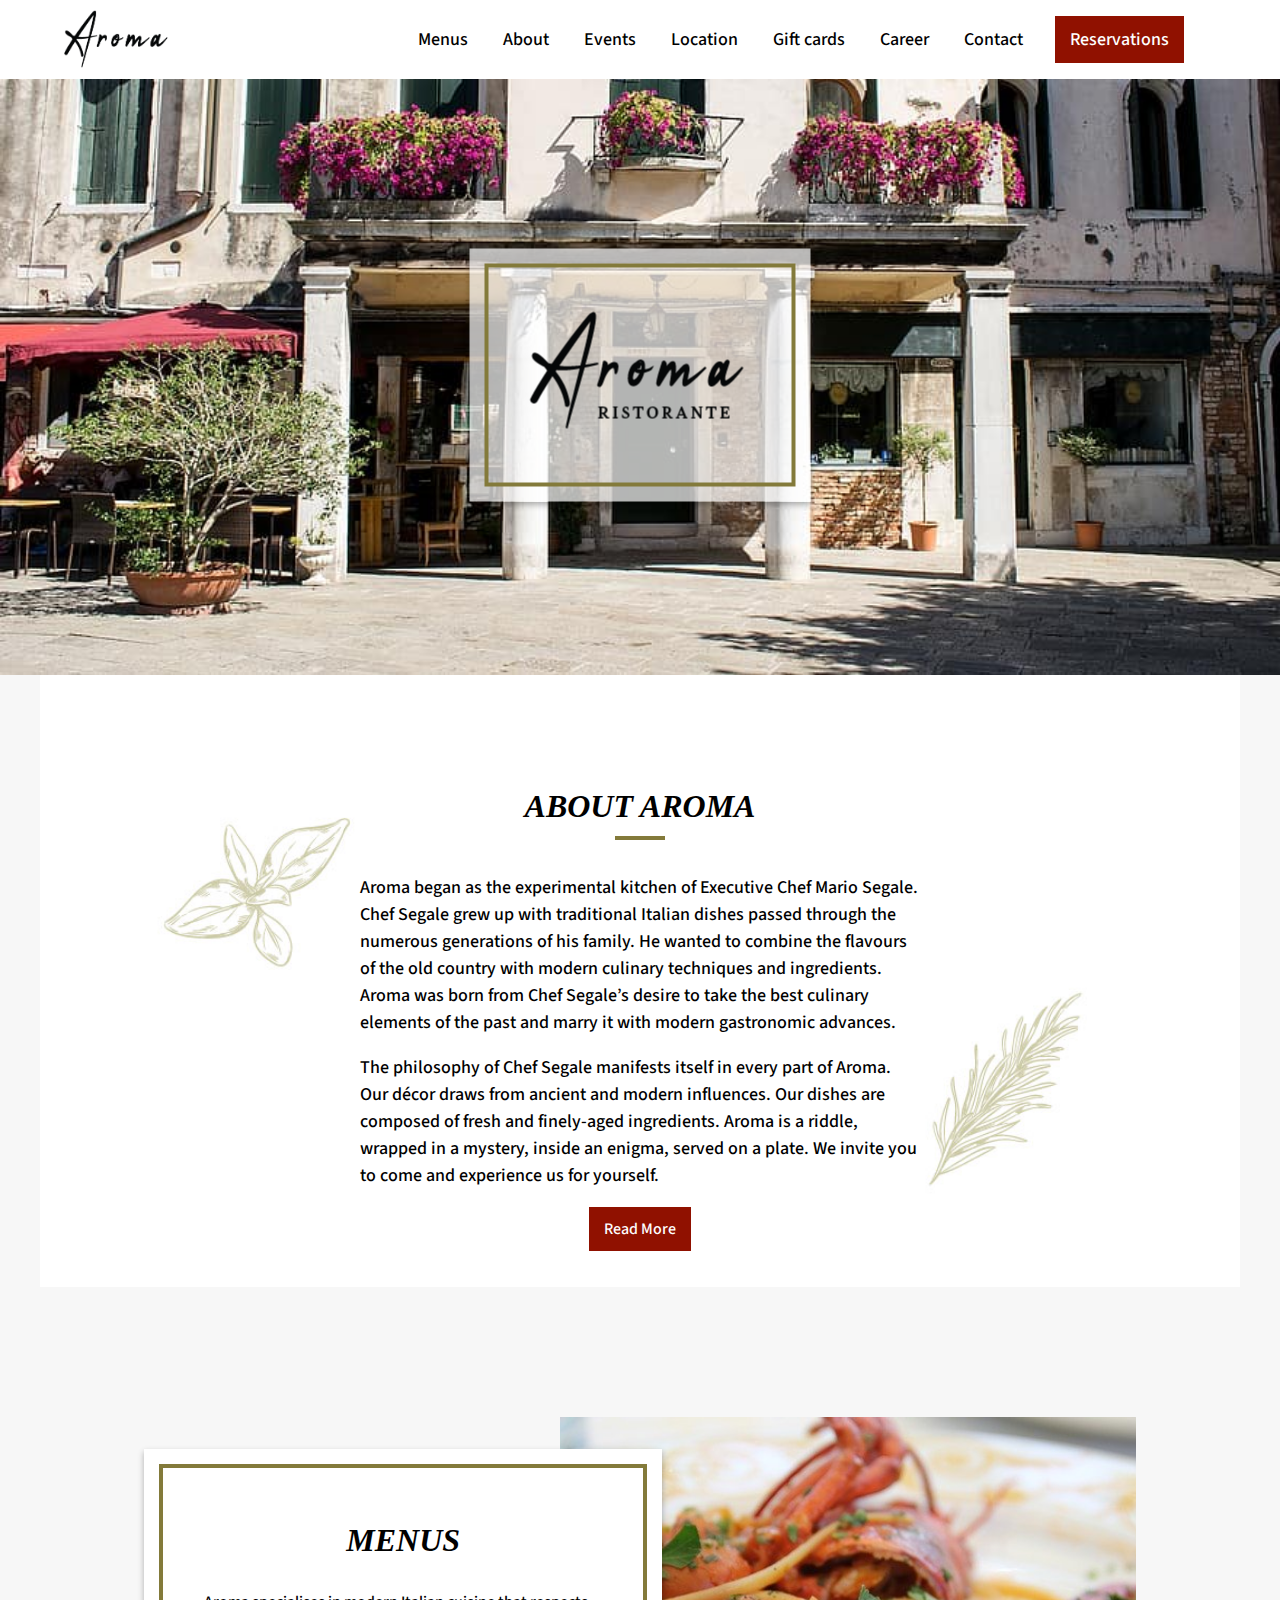
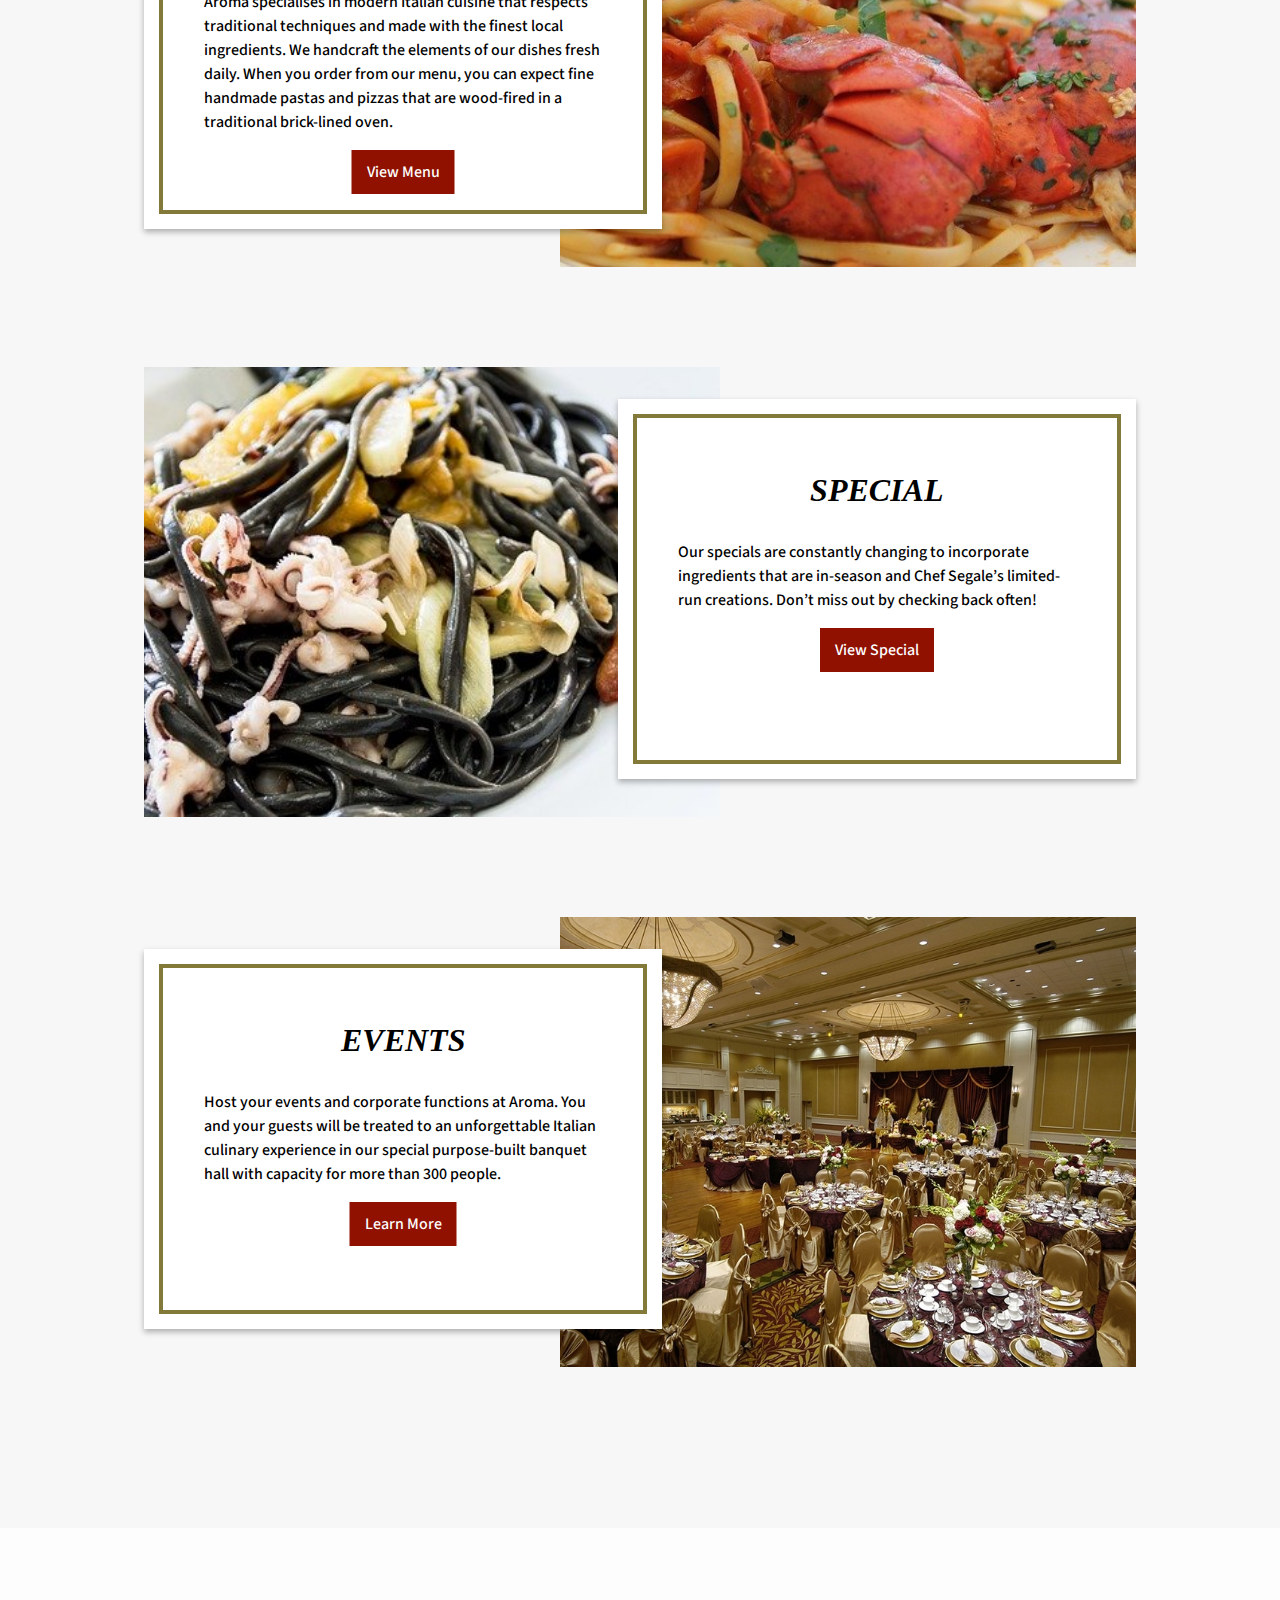
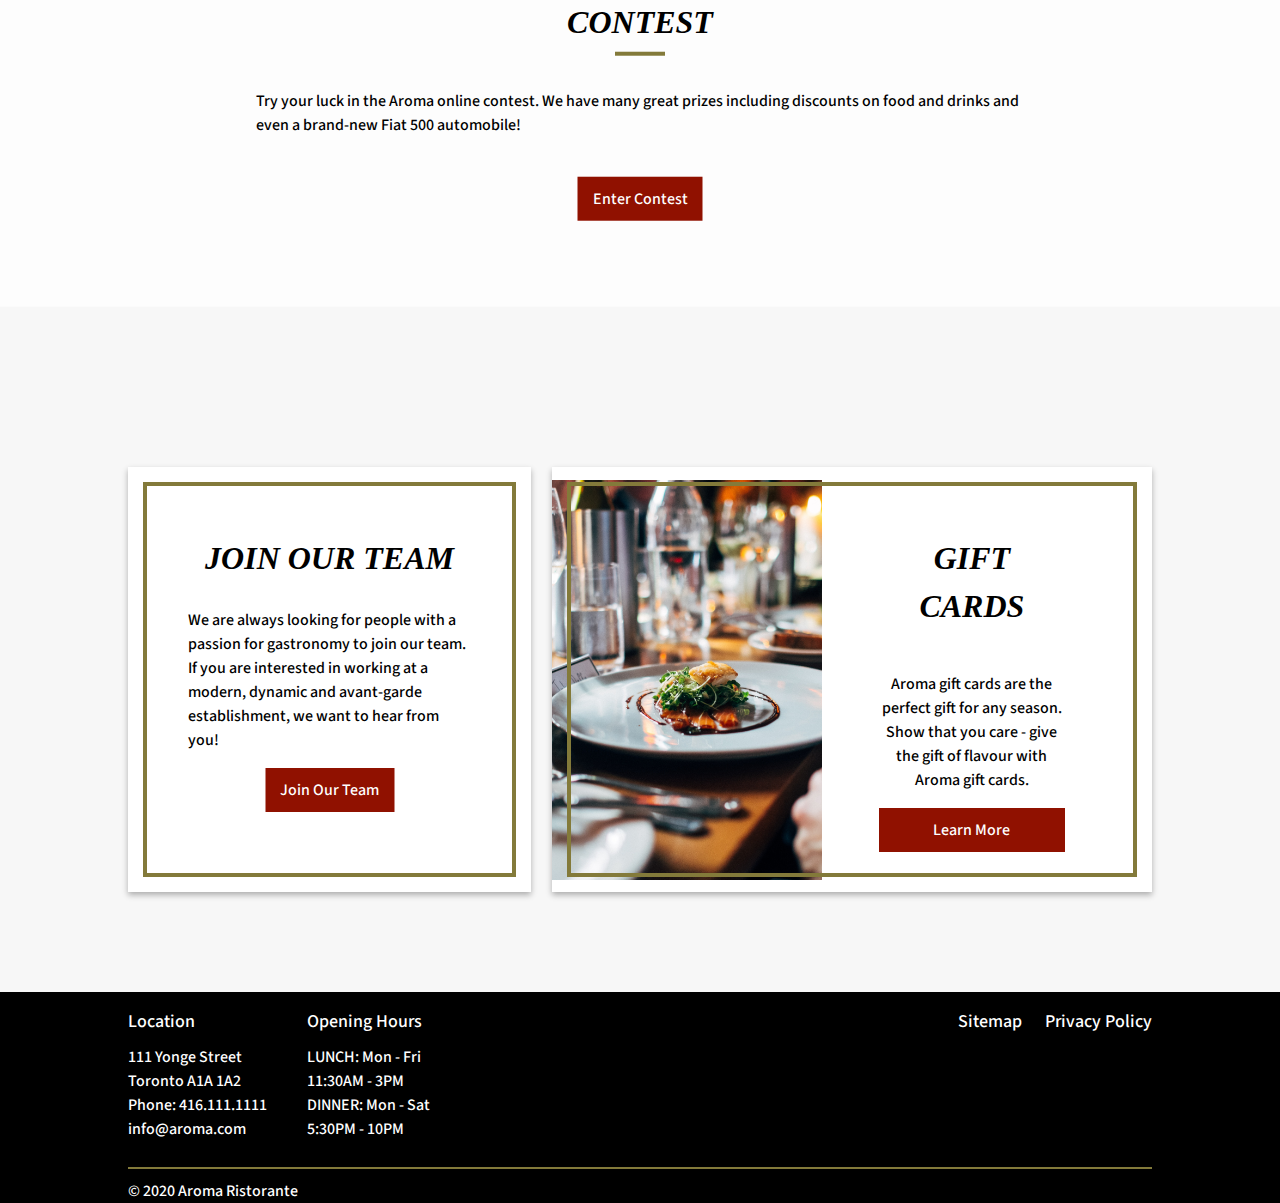
<file: index.html>
<!DOCTYPE HTML>
<html lang="en">
    <head>
        <meta charset="utf-8">
        <title>Aroma</title>
        <link rel="stylesheet" href="css/global.css">
        <link rel="stylesheet" href="css/styles.css">
    </head>
    <body>
        <div class="nav-container">
            <header id="header">
                <div id="site-name">
                    <h1 class="hidden">Aroma Ristorante</h1>
                    <a href="index.html">
                        <img src="images/logo2.png" alt="Aroma logo">
                    </a>
                </div>
                <div class="nav-bar">
                    <nav id="main-menu">
                        <h3 class="hidden">
                            Main navigaiton
                        </h3>
                        <ul>
                            <li class="reserve-btn">
                                <a href="event-booking-form.html">Reservations</a>
                            </li>
                            <li id="sub-menu">
                                <a href="menu.html">Menus</a>
                                 <ul>
                                    <li><a href="menu.html">Menu</a></li>
                                    <li><a href="specials.html">Special</a></li>
                                  </ul>
                            </li>
                             <li>
                                <a href="about.html">About</a>
                            </li>
                             <li>
                                 <a href="event-booking.html">Events</a>
                             </li>
                             <li>
                                 <a href="location.html">Location</a>
                             </li>
                             <li>
                                 <a href="gift-cards.html">Gift cards</a>
                             </li>
                              <li>
                                 <a href="careers.html">Career</a>
                             </li>
                             <li>
                                 <a href="contact-us.html">Contact</a>
                             </li>

                        </ul>
                    </nav>   
                </div>
            </header>
        </div>
        <div class="main-container">
            <div class="main-container">
                <main>
                    <div class="hero main-top-margin">
                        <div class="bg-white hero-bg">
                            <img src="images/logo.png" alt="Aroma logo">
                        </div>
                    </div>
                    <div class="main-about page-container">
                      
                            <h2>About Aroma</h2>
    
                            <p>
                                Aroma began as the experimental kitchen of Executive Chef Mario Segale. Chef Segale grew up with traditional Italian dishes passed through the numerous generations of his family. He wanted to combine the flavours of the old country with modern culinary techniques and ingredients. Aroma was born from Chef Segale’s desire to take the best culinary elements of the past and marry it with modern gastronomic advances.
    
                            </p>
                            <p>
                                The philosophy of Chef Segale manifests itself in every part of Aroma. Our décor draws from ancient and modern influences. Our dishes are composed of fresh and finely-aged ingredients. Aroma is a riddle, wrapped in a mystery, inside an enigma, served on a plate. We invite you to come and experience us for yourself.
    
                            </p> 
                            <a class="red-btn absolute" href="about.html">Read More</a>
                       
                    </div>
                    <div class="home-container">
                        <div class="home-service-container">
                            <div class="home-menu1-description bg-white">
                                <h2>Menus</h2>
                                <p>Aroma specialises in modern Italian cuisine that respects traditional techniques and made with the finest local ingredients. We handcraft the elements of our dishes fresh daily. When you order from our menu, you can expect fine handmade pastas and pizzas that are wood-fired in a traditional brick-lined oven.
    
                                </p>
                                
                                <a class="red-btn absolute" href="menu.html">View Menu</a>
                              
                            </div>
                            <div class="home-menu1-img">
                                <!-- Image by hirisflower / 16 images from Pixabay  -->
                                <img src="images/seafood.jpg" alt="Fettucine with Pink Lobster Sauce " />
                            </div>
    
                        </div>
                        <div class="home-service-container">
                             <div class="home-special-img">
                                 <!-- Image by Shaislionfish / 23 images from Pixabay  -->
                                <img src="images/black-linguine.jpg" alt="Squid ink linguine pasta" />
                            </div>
                            <div class="home-special-description bg-white">
                                <h2>Special</h2>
                                <p>Our specials are constantly changing to incorporate ingredients that are in-season and Chef Segale’s limited-run creations. Don’t miss out by checking back often!
    
                                </p>
                                
                                <a class="red-btn absolute" href="specials.html">View Special</a>
                               
                            </div>
                        </div>
                        <div class="home-service-container">
                            <div class="home-event-description bg-white">
                                <h2>Events</h2>
                                <p>Host your events and corporate functions at Aroma. You and your guests will be treated to an unforgettable Italian culinary experience in our special purpose-built banquet hall with capacity for more than 300 people.
    
                                </p>
                               
                                <a class="red-btn absolute" href="event-booking.html">Learn More</a>
                               
                            </div>
                            <div class="home-event-img">
                                <!-- Image from Source: https://www.eventsource.ca/blog/wp-content/uploads/2019/01/Toscana-banquet.jpg -->
                                <img src="images/Toscana-banquet.jpg" alt="Banquet hall" />
                            </div>
    
                        </div>
    
                    </div>
                    <section class="contest">
                        <div class="contest-container">
                            <div>
                                <h2>Contest</h2>
                                <p>Try your luck in the Aroma online contest. We have many great prizes including discounts on food and drinks and even a brand-new Fiat 500 automobile!
    
                                    </p>
                                <a href="contest.html" class="red-btn">Enter Contest</a>
                            </div>
                        </div>
                        
                    </section>
                    
                    <div class="informations">
                        <div>
                        
                            <section class="home-career">
                                <h2>Join Our Team</h2>
                                <p>We are always looking for people with a passion for gastronomy to join our team. If you are interested in working at a modern, dynamic and avant-garde establishment, we want to hear from you!</p>
                                <a class="red-btn" href="careers.html">Join Our Team</a>
                            </section>
                            <section class="giftcards">
                                <div>
                                    <!-- Image by Jay Wennington from Unsplash  -->
                                    <img src="images/restaurantTable.jpg" alt="At a restaurant with many people">
                                </div>
                                <div>
                                    <div class="giftcards-content">
                                        <h2>Gift Cards</h2>
                                            <p>Aroma gift cards are the perfect gift for any season. Show that you care - give the gift of flavour with Aroma gift cards.</p>
                                            <a class="red-btn" href="gift-cards.html">Learn More</a>
                                       
                                    </div>
                                </div>
                            </section>
                        </div>
                    </div>
                </main>
            </div>
        </div>
          <footer>
            <div class="footer">
              <div class="footer-navContainer">
                  <div>
                      <ul>
                          <li>Location</li>
                          <li>111 Yonge Street</li>
                          <li>Toronto A1A 1A2</li>
                          <li>Phone: 416.111.1111</li>
                          <li>info@aroma.com</li>
                      </ul>
                  </div>
                  <div>
                      <ul>
                          <li>Opening Hours</li>
                          <li>LUNCH: Mon - Fri </li>
                          <li>11:30AM - 3PM</li>
                          <li>DINNER: Mon - Sat</li>
                          <li>5:30PM - 10PM</li>
                      </ul>
                  </div>
                  <nav class="right">
                      <ul>
                          <li><a href="site-map.html">Sitemap</a></li>
                          <li><a href="#">Privacy Policy</a></li>
                      </ul>
                  </nav>
              </div>
              <div class="copyright">© 2020 Aroma Ristorante</div>
            </div>   
          </footer>
    </body>
</html>
</file>
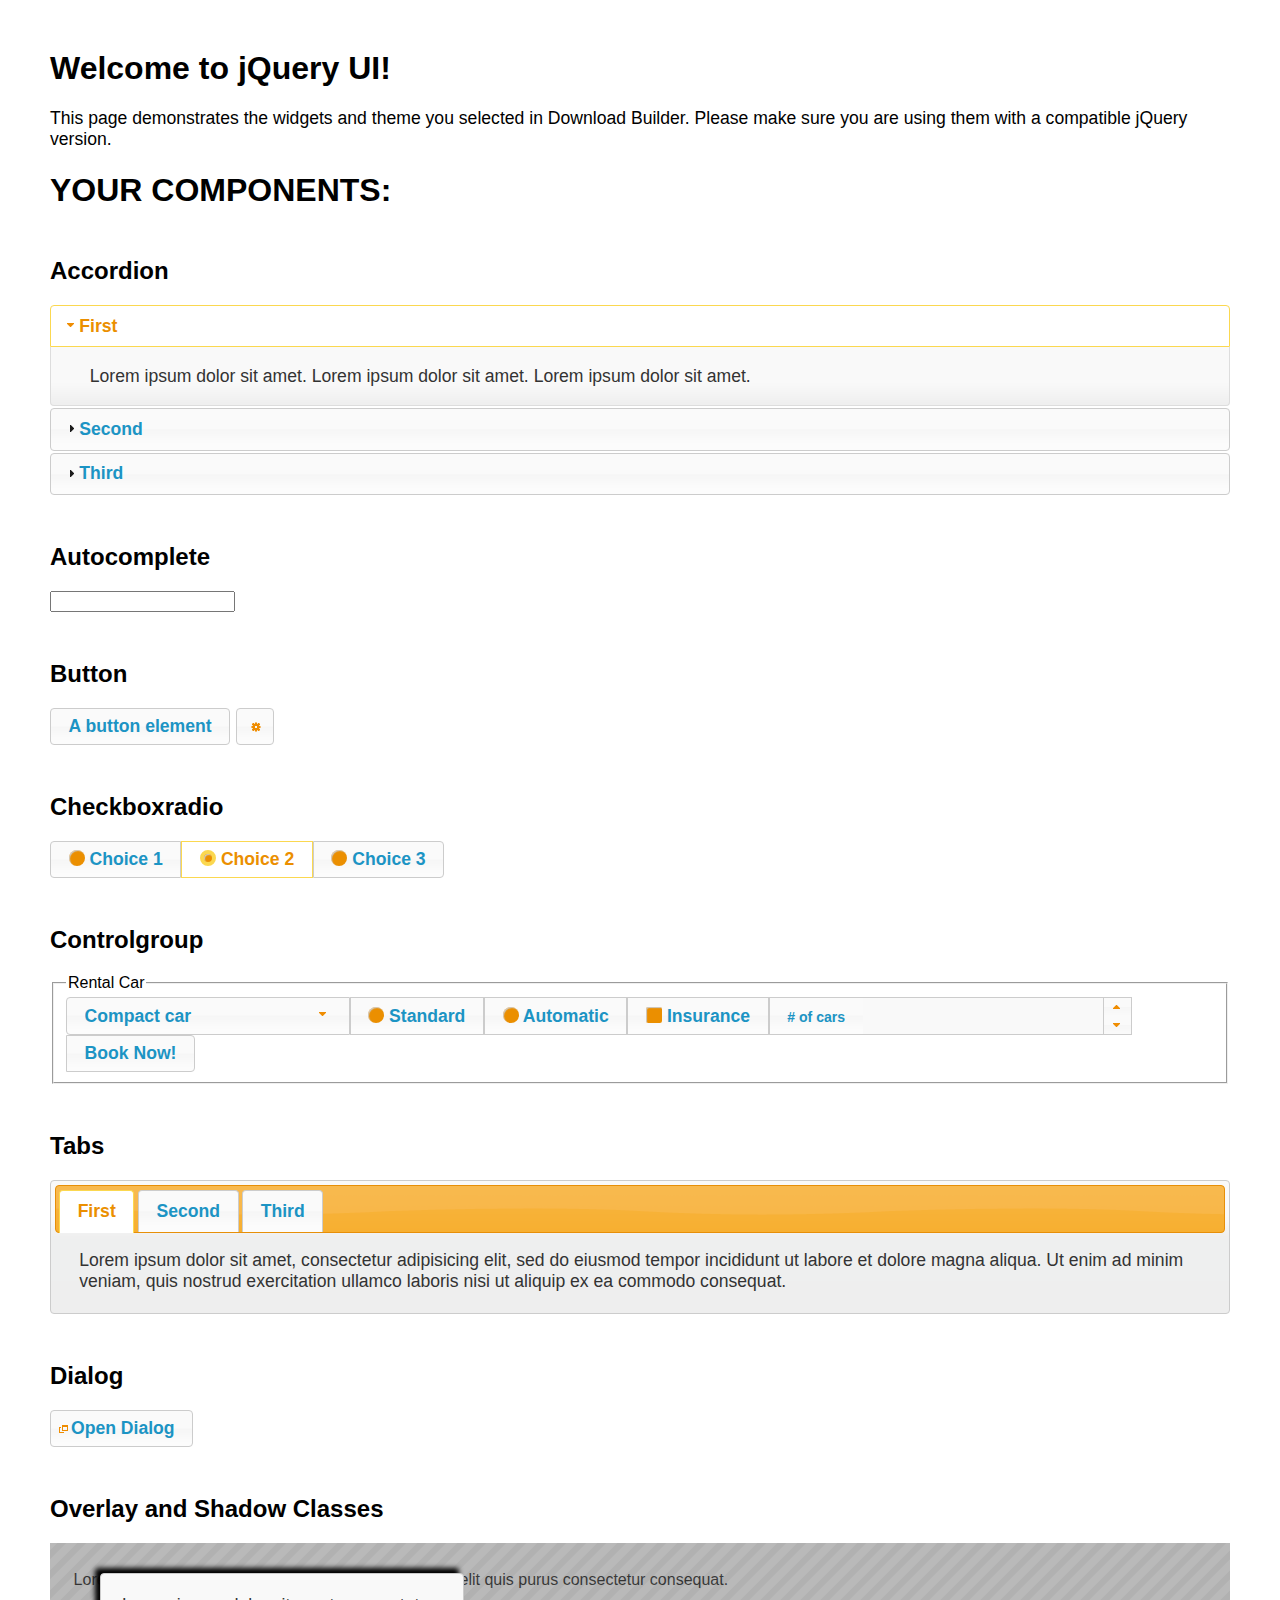
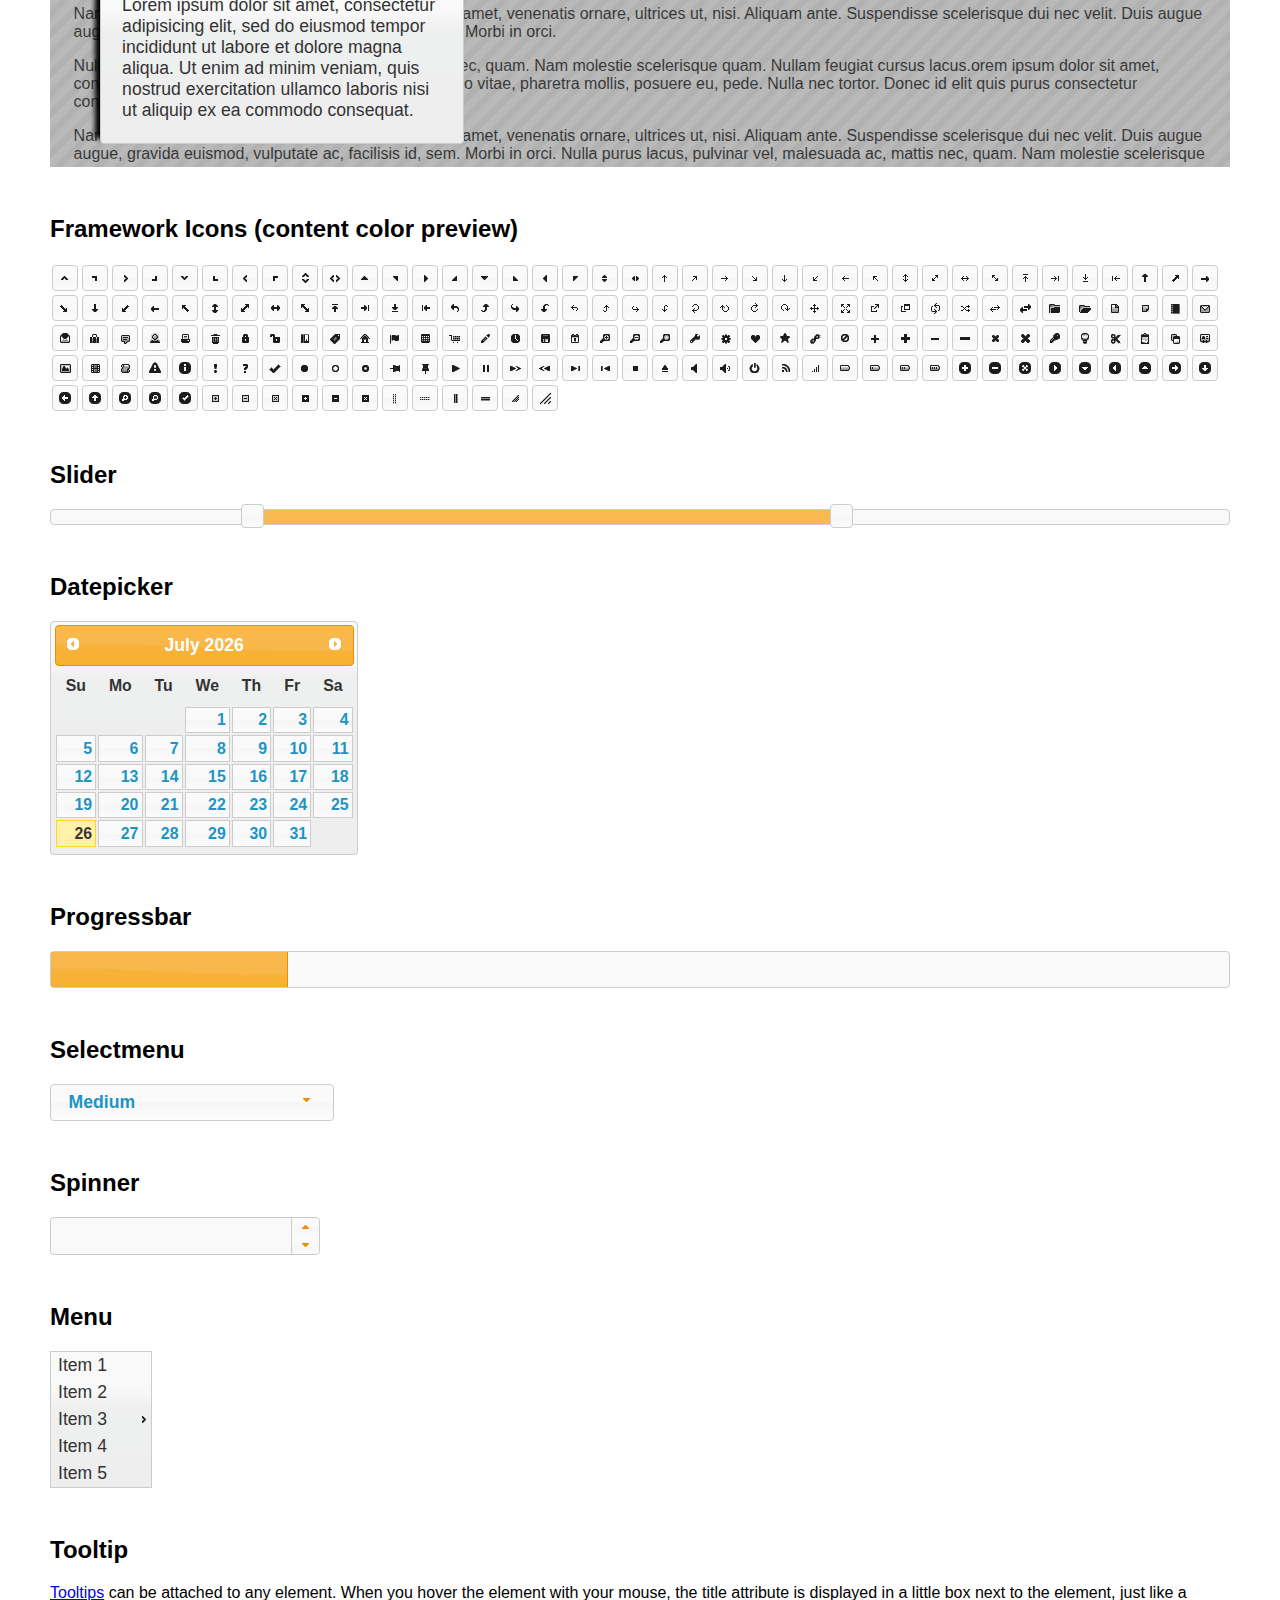
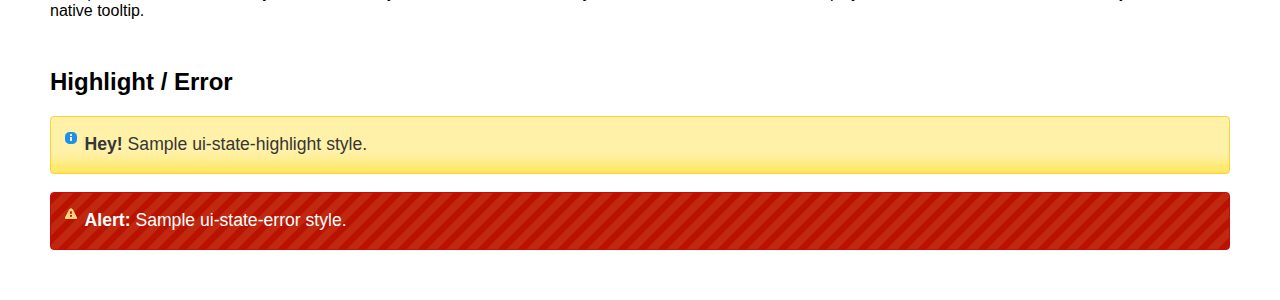
<file: js/jquery-ui-1.12.1/index.html>
<!doctype html>
<html lang="us">
<head>
	<meta charset="utf-8">
	<title>jQuery UI Example Page</title>
	<link href="jquery-ui.css" rel="stylesheet">
	<style>
	body{
		font-family: "Trebuchet MS", sans-serif;
		margin: 50px;
	}
	.demoHeaders {
		margin-top: 2em;
	}
	#dialog-link {
		padding: .4em 1em .4em 20px;
		text-decoration: none;
		position: relative;
	}
	#dialog-link span.ui-icon {
		margin: 0 5px 0 0;
		position: absolute;
		left: .2em;
		top: 50%;
		margin-top: -8px;
	}
	#icons {
		margin: 0;
		padding: 0;
	}
	#icons li {
		margin: 2px;
		position: relative;
		padding: 4px 0;
		cursor: pointer;
		float: left;
		list-style: none;
	}
	#icons span.ui-icon {
		float: left;
		margin: 0 4px;
	}
	.fakewindowcontain .ui-widget-overlay {
		position: absolute;
	}
	select {
		width: 200px;
	}
	</style>
</head>
<body>

<h1>Welcome to jQuery UI!</h1>

<div class="ui-widget">
	<p>This page demonstrates the widgets and theme you selected in Download Builder. Please make sure you are using them with a compatible jQuery version.</p>
</div>

<h1>YOUR COMPONENTS:</h1>

<!-- Accordion -->
<h2 class="demoHeaders">Accordion</h2>
<div id="accordion">
	<h3>First</h3>
	<div>Lorem ipsum dolor sit amet. Lorem ipsum dolor sit amet. Lorem ipsum dolor sit amet.</div>
	<h3>Second</h3>
	<div>Phasellus mattis tincidunt nibh.</div>
	<h3>Third</h3>
	<div>Nam dui erat, auctor a, dignissim quis.</div>
</div>

<!-- Autocomplete -->
<h2 class="demoHeaders">Autocomplete</h2>
<div>
	<input id="autocomplete" title="type &quot;a&quot;">
</div>

<!-- Button -->
<h2 class="demoHeaders">Button</h2>
<button id="button">A button element</button>
<button id="button-icon">An icon-only button</button>

<!-- Checkboxradio -->
<h2 class="demoHeaders">Checkboxradio</h2>
<form style="margin-top: 1em;">
	<div id="radioset">
		<input type="radio" id="radio1" name="radio"><label for="radio1">Choice 1</label>
		<input type="radio" id="radio2" name="radio" checked="checked"><label for="radio2">Choice 2</label>
		<input type="radio" id="radio3" name="radio"><label for="radio3">Choice 3</label>
	</div>
</form>

<!-- Controlgroup -->
<h2 class="demoHeaders">Controlgroup</h2>
<fieldset>
	<legend>Rental Car</legend>
	<div id="controlgroup">
		<select id="car-type">
			<option>Compact car</option>
			<option>Midsize car</option>
			<option>Full size car</option>
			<option>SUV</option>
			<option>Luxury</option>
			<option>Truck</option>
			<option>Van</option>
		</select>
		<label for="transmission-standard">Standard</label>
		<input type="radio" name="transmission" id="transmission-standard">
		<label for="transmission-automatic">Automatic</label>
		<input type="radio" name="transmission" id="transmission-automatic">
		<label for="insurance">Insurance</label>
		<input type="checkbox" name="insurance" id="insurance">
		<label for="horizontal-spinner" class="ui-controlgroup-label"># of cars</label>
		<input id="horizontal-spinner" class="ui-spinner-input">
		<button>Book Now!</button>
	</div>
</fieldset>

<!-- Tabs -->
<h2 class="demoHeaders">Tabs</h2>
<div id="tabs">
	<ul>
		<li><a href="#tabs-1">First</a></li>
		<li><a href="#tabs-2">Second</a></li>
		<li><a href="#tabs-3">Third</a></li>
	</ul>
	<div id="tabs-1">Lorem ipsum dolor sit amet, consectetur adipisicing elit, sed do eiusmod tempor incididunt ut labore et dolore magna aliqua. Ut enim ad minim veniam, quis nostrud exercitation ullamco laboris nisi ut aliquip ex ea commodo consequat.</div>
	<div id="tabs-2">Phasellus mattis tincidunt nibh. Cras orci urna, blandit id, pretium vel, aliquet ornare, felis. Maecenas scelerisque sem non nisl. Fusce sed lorem in enim dictum bibendum.</div>
	<div id="tabs-3">Nam dui erat, auctor a, dignissim quis, sollicitudin eu, felis. Pellentesque nisi urna, interdum eget, sagittis et, consequat vestibulum, lacus. Mauris porttitor ullamcorper augue.</div>
</div>

<h2 class="demoHeaders">Dialog</h2>
<p>
	<button id="dialog-link" class="ui-button ui-corner-all ui-widget">
		<span class="ui-icon ui-icon-newwin"></span>Open Dialog
	</button>
</p>

<h2 class="demoHeaders">Overlay and Shadow Classes</h2>
<div style="position: relative; width: 96%; height: 200px; padding:1% 2%; overflow:hidden;" class="fakewindowcontain">
	<p>Lorem ipsum dolor sit amet,  Nulla nec tortor. Donec id elit quis purus consectetur consequat. </p><p>Nam congue semper tellus. Sed erat dolor, dapibus sit amet, venenatis ornare, ultrices ut, nisi. Aliquam ante. Suspendisse scelerisque dui nec velit. Duis augue augue, gravida euismod, vulputate ac, facilisis id, sem. Morbi in orci. </p><p>Nulla purus lacus, pulvinar vel, malesuada ac, mattis nec, quam. Nam molestie scelerisque quam. Nullam feugiat cursus lacus.orem ipsum dolor sit amet, consectetur adipiscing elit. Donec libero risus, commodo vitae, pharetra mollis, posuere eu, pede. Nulla nec tortor. Donec id elit quis purus consectetur consequat. </p><p>Nam congue semper tellus. Sed erat dolor, dapibus sit amet, venenatis ornare, ultrices ut, nisi. Aliquam ante. Suspendisse scelerisque dui nec velit. Duis augue augue, gravida euismod, vulputate ac, facilisis id, sem. Morbi in orci. Nulla purus lacus, pulvinar vel, malesuada ac, mattis nec, quam. Nam molestie scelerisque quam. </p><p>Nullam feugiat cursus lacus.orem ipsum dolor sit amet, consectetur adipiscing elit. Donec libero risus, commodo vitae, pharetra mollis, posuere eu, pede. Nulla nec tortor. Donec id elit quis purus consectetur consequat. Nam congue semper tellus. Sed erat dolor, dapibus sit amet, venenatis ornare, ultrices ut, nisi. Aliquam ante. </p><p>Suspendisse scelerisque dui nec velit. Duis augue augue, gravida euismod, vulputate ac, facilisis id, sem. Morbi in orci. Nulla purus lacus, pulvinar vel, malesuada ac, mattis nec, quam. Nam molestie scelerisque quam. Nullam feugiat cursus lacus.orem ipsum dolor sit amet, consectetur adipiscing elit. Donec libero risus, commodo vitae, pharetra mollis, posuere eu, pede. Nulla nec tortor. Donec id elit quis purus consectetur consequat. Nam congue semper tellus. Sed erat dolor, dapibus sit amet, venenatis ornare, ultrices ut, nisi. </p>

	<!-- ui-dialog -->
	<div class="ui-widget-overlay ui-front"></div>
	<div style="position: absolute; width: 320px; left: 50px; top: 30px; padding: 1.2em" class="ui-widget ui-front ui-widget-content ui-corner-all ui-widget-shadow">
		Lorem ipsum dolor sit amet, consectetur adipisicing elit, sed do eiusmod tempor incididunt ut labore et dolore magna aliqua. Ut enim ad minim veniam, quis nostrud exercitation ullamco laboris nisi ut aliquip ex ea commodo consequat.
	</div>

</div>

<!-- ui-dialog -->
<div id="dialog" title="Dialog Title">
	<p>Lorem ipsum dolor sit amet, consectetur adipisicing elit, sed do eiusmod tempor incididunt ut labore et dolore magna aliqua. Ut enim ad minim veniam, quis nostrud exercitation ullamco laboris nisi ut aliquip ex ea commodo consequat.</p>
</div>


<h2 class="demoHeaders">Framework Icons (content color preview)</h2>
<ul id="icons" class="ui-widget ui-helper-clearfix">
	<li class="ui-state-default ui-corner-all" title=".ui-icon-caret-1-n"><span class="ui-icon ui-icon-caret-1-n"></span></li>
	<li class="ui-state-default ui-corner-all" title=".ui-icon-caret-1-ne"><span class="ui-icon ui-icon-caret-1-ne"></span></li>
	<li class="ui-state-default ui-corner-all" title=".ui-icon-caret-1-e"><span class="ui-icon ui-icon-caret-1-e"></span></li>
	<li class="ui-state-default ui-corner-all" title=".ui-icon-caret-1-se"><span class="ui-icon ui-icon-caret-1-se"></span></li>
	<li class="ui-state-default ui-corner-all" title=".ui-icon-caret-1-s"><span class="ui-icon ui-icon-caret-1-s"></span></li>
	<li class="ui-state-default ui-corner-all" title=".ui-icon-caret-1-sw"><span class="ui-icon ui-icon-caret-1-sw"></span></li>
	<li class="ui-state-default ui-corner-all" title=".ui-icon-caret-1-w"><span class="ui-icon ui-icon-caret-1-w"></span></li>
	<li class="ui-state-default ui-corner-all" title=".ui-icon-caret-1-nw"><span class="ui-icon ui-icon-caret-1-nw"></span></li>
	<li class="ui-state-default ui-corner-all" title=".ui-icon-caret-2-n-s"><span class="ui-icon ui-icon-caret-2-n-s"></span></li>
	<li class="ui-state-default ui-corner-all" title=".ui-icon-caret-2-e-w"><span class="ui-icon ui-icon-caret-2-e-w"></span></li>
	<li class="ui-state-default ui-corner-all" title=".ui-icon-triangle-1-n"><span class="ui-icon ui-icon-triangle-1-n"></span></li>
	<li class="ui-state-default ui-corner-all" title=".ui-icon-triangle-1-ne"><span class="ui-icon ui-icon-triangle-1-ne"></span></li>
	<li class="ui-state-default ui-corner-all" title=".ui-icon-triangle-1-e"><span class="ui-icon ui-icon-triangle-1-e"></span></li>
	<li class="ui-state-default ui-corner-all" title=".ui-icon-triangle-1-se"><span class="ui-icon ui-icon-triangle-1-se"></span></li>
	<li class="ui-state-default ui-corner-all" title=".ui-icon-triangle-1-s"><span class="ui-icon ui-icon-triangle-1-s"></span></li>
	<li class="ui-state-default ui-corner-all" title=".ui-icon-triangle-1-sw"><span class="ui-icon ui-icon-triangle-1-sw"></span></li>
	<li class="ui-state-default ui-corner-all" title=".ui-icon-triangle-1-w"><span class="ui-icon ui-icon-triangle-1-w"></span></li>
	<li class="ui-state-default ui-corner-all" title=".ui-icon-triangle-1-nw"><span class="ui-icon ui-icon-triangle-1-nw"></span></li>
	<li class="ui-state-default ui-corner-all" title=".ui-icon-triangle-2-n-s"><span class="ui-icon ui-icon-triangle-2-n-s"></span></li>
	<li class="ui-state-default ui-corner-all" title=".ui-icon-triangle-2-e-w"><span class="ui-icon ui-icon-triangle-2-e-w"></span></li>
	<li class="ui-state-default ui-corner-all" title=".ui-icon-arrow-1-n"><span class="ui-icon ui-icon-arrow-1-n"></span></li>
	<li class="ui-state-default ui-corner-all" title=".ui-icon-arrow-1-ne"><span class="ui-icon ui-icon-arrow-1-ne"></span></li>
	<li class="ui-state-default ui-corner-all" title=".ui-icon-arrow-1-e"><span class="ui-icon ui-icon-arrow-1-e"></span></li>
	<li class="ui-state-default ui-corner-all" title=".ui-icon-arrow-1-se"><span class="ui-icon ui-icon-arrow-1-se"></span></li>
	<li class="ui-state-default ui-corner-all" title=".ui-icon-arrow-1-s"><span class="ui-icon ui-icon-arrow-1-s"></span></li>
	<li class="ui-state-default ui-corner-all" title=".ui-icon-arrow-1-sw"><span class="ui-icon ui-icon-arrow-1-sw"></span></li>
	<li class="ui-state-default ui-corner-all" title=".ui-icon-arrow-1-w"><span class="ui-icon ui-icon-arrow-1-w"></span></li>
	<li class="ui-state-default ui-corner-all" title=".ui-icon-arrow-1-nw"><span class="ui-icon ui-icon-arrow-1-nw"></span></li>
	<li class="ui-state-default ui-corner-all" title=".ui-icon-arrow-2-n-s"><span class="ui-icon ui-icon-arrow-2-n-s"></span></li>
	<li class="ui-state-default ui-corner-all" title=".ui-icon-arrow-2-ne-sw"><span class="ui-icon ui-icon-arrow-2-ne-sw"></span></li>
	<li class="ui-state-default ui-corner-all" title=".ui-icon-arrow-2-e-w"><span class="ui-icon ui-icon-arrow-2-e-w"></span></li>
	<li class="ui-state-default ui-corner-all" title=".ui-icon-arrow-2-se-nw"><span class="ui-icon ui-icon-arrow-2-se-nw"></span></li>
	<li class="ui-state-default ui-corner-all" title=".ui-icon-arrowstop-1-n"><span class="ui-icon ui-icon-arrowstop-1-n"></span></li>
	<li class="ui-state-default ui-corner-all" title=".ui-icon-arrowstop-1-e"><span class="ui-icon ui-icon-arrowstop-1-e"></span></li>
	<li class="ui-state-default ui-corner-all" title=".ui-icon-arrowstop-1-s"><span class="ui-icon ui-icon-arrowstop-1-s"></span></li>
	<li class="ui-state-default ui-corner-all" title=".ui-icon-arrowstop-1-w"><span class="ui-icon ui-icon-arrowstop-1-w"></span></li>
	<li class="ui-state-default ui-corner-all" title=".ui-icon-arrowthick-1-n"><span class="ui-icon ui-icon-arrowthick-1-n"></span></li>
	<li class="ui-state-default ui-corner-all" title=".ui-icon-arrowthick-1-ne"><span class="ui-icon ui-icon-arrowthick-1-ne"></span></li>
	<li class="ui-state-default ui-corner-all" title=".ui-icon-arrowthick-1-e"><span class="ui-icon ui-icon-arrowthick-1-e"></span></li>
	<li class="ui-state-default ui-corner-all" title=".ui-icon-arrowthick-1-se"><span class="ui-icon ui-icon-arrowthick-1-se"></span></li>
	<li class="ui-state-default ui-corner-all" title=".ui-icon-arrowthick-1-s"><span class="ui-icon ui-icon-arrowthick-1-s"></span></li>
	<li class="ui-state-default ui-corner-all" title=".ui-icon-arrowthick-1-sw"><span class="ui-icon ui-icon-arrowthick-1-sw"></span></li>
	<li class="ui-state-default ui-corner-all" title=".ui-icon-arrowthick-1-w"><span class="ui-icon ui-icon-arrowthick-1-w"></span></li>
	<li class="ui-state-default ui-corner-all" title=".ui-icon-arrowthick-1-nw"><span class="ui-icon ui-icon-arrowthick-1-nw"></span></li>
	<li class="ui-state-default ui-corner-all" title=".ui-icon-arrowthick-2-n-s"><span class="ui-icon ui-icon-arrowthick-2-n-s"></span></li>
	<li class="ui-state-default ui-corner-all" title=".ui-icon-arrowthick-2-ne-sw"><span class="ui-icon ui-icon-arrowthick-2-ne-sw"></span></li>
	<li class="ui-state-default ui-corner-all" title=".ui-icon-arrowthick-2-e-w"><span class="ui-icon ui-icon-arrowthick-2-e-w"></span></li>
	<li class="ui-state-default ui-corner-all" title=".ui-icon-arrowthick-2-se-nw"><span class="ui-icon ui-icon-arrowthick-2-se-nw"></span></li>
	<li class="ui-state-default ui-corner-all" title=".ui-icon-arrowthickstop-1-n"><span class="ui-icon ui-icon-arrowthickstop-1-n"></span></li>
	<li class="ui-state-default ui-corner-all" title=".ui-icon-arrowthickstop-1-e"><span class="ui-icon ui-icon-arrowthickstop-1-e"></span></li>
	<li class="ui-state-default ui-corner-all" title=".ui-icon-arrowthickstop-1-s"><span class="ui-icon ui-icon-arrowthickstop-1-s"></span></li>
	<li class="ui-state-default ui-corner-all" title=".ui-icon-arrowthickstop-1-w"><span class="ui-icon ui-icon-arrowthickstop-1-w"></span></li>
	<li class="ui-state-default ui-corner-all" title=".ui-icon-arrowreturnthick-1-w"><span class="ui-icon ui-icon-arrowreturnthick-1-w"></span></li>
	<li class="ui-state-default ui-corner-all" title=".ui-icon-arrowreturnthick-1-n"><span class="ui-icon ui-icon-arrowreturnthick-1-n"></span></li>
	<li class="ui-state-default ui-corner-all" title=".ui-icon-arrowreturnthick-1-e"><span class="ui-icon ui-icon-arrowreturnthick-1-e"></span></li>
	<li class="ui-state-default ui-corner-all" title=".ui-icon-arrowreturnthick-1-s"><span class="ui-icon ui-icon-arrowreturnthick-1-s"></span></li>
	<li class="ui-state-default ui-corner-all" title=".ui-icon-arrowreturn-1-w"><span class="ui-icon ui-icon-arrowreturn-1-w"></span></li>
	<li class="ui-state-default ui-corner-all" title=".ui-icon-arrowreturn-1-n"><span class="ui-icon ui-icon-arrowreturn-1-n"></span></li>
	<li class="ui-state-default ui-corner-all" title=".ui-icon-arrowreturn-1-e"><span class="ui-icon ui-icon-arrowreturn-1-e"></span></li>
	<li class="ui-state-default ui-corner-all" title=".ui-icon-arrowreturn-1-s"><span class="ui-icon ui-icon-arrowreturn-1-s"></span></li>
	<li class="ui-state-default ui-corner-all" title=".ui-icon-arrowrefresh-1-w"><span class="ui-icon ui-icon-arrowrefresh-1-w"></span></li>
	<li class="ui-state-default ui-corner-all" title=".ui-icon-arrowrefresh-1-n"><span class="ui-icon ui-icon-arrowrefresh-1-n"></span></li>
	<li class="ui-state-default ui-corner-all" title=".ui-icon-arrowrefresh-1-e"><span class="ui-icon ui-icon-arrowrefresh-1-e"></span></li>
	<li class="ui-state-default ui-corner-all" title=".ui-icon-arrowrefresh-1-s"><span class="ui-icon ui-icon-arrowrefresh-1-s"></span></li>
	<li class="ui-state-default ui-corner-all" title=".ui-icon-arrow-4"><span class="ui-icon ui-icon-arrow-4"></span></li>
	<li class="ui-state-default ui-corner-all" title=".ui-icon-arrow-4-diag"><span class="ui-icon ui-icon-arrow-4-diag"></span></li>
	<li class="ui-state-default ui-corner-all" title=".ui-icon-extlink"><span class="ui-icon ui-icon-extlink"></span></li>
	<li class="ui-state-default ui-corner-all" title=".ui-icon-newwin"><span class="ui-icon ui-icon-newwin"></span></li>
	<li class="ui-state-default ui-corner-all" title=".ui-icon-refresh"><span class="ui-icon ui-icon-refresh"></span></li>
	<li class="ui-state-default ui-corner-all" title=".ui-icon-shuffle"><span class="ui-icon ui-icon-shuffle"></span></li>
	<li class="ui-state-default ui-corner-all" title=".ui-icon-transfer-e-w"><span class="ui-icon ui-icon-transfer-e-w"></span></li>
	<li class="ui-state-default ui-corner-all" title=".ui-icon-transferthick-e-w"><span class="ui-icon ui-icon-transferthick-e-w"></span></li>
	<li class="ui-state-default ui-corner-all" title=".ui-icon-folder-collapsed"><span class="ui-icon ui-icon-folder-collapsed"></span></li>
	<li class="ui-state-default ui-corner-all" title=".ui-icon-folder-open"><span class="ui-icon ui-icon-folder-open"></span></li>
	<li class="ui-state-default ui-corner-all" title=".ui-icon-document"><span class="ui-icon ui-icon-document"></span></li>
	<li class="ui-state-default ui-corner-all" title=".ui-icon-document-b"><span class="ui-icon ui-icon-document-b"></span></li>
	<li class="ui-state-default ui-corner-all" title=".ui-icon-note"><span class="ui-icon ui-icon-note"></span></li>
	<li class="ui-state-default ui-corner-all" title=".ui-icon-mail-closed"><span class="ui-icon ui-icon-mail-closed"></span></li>
	<li class="ui-state-default ui-corner-all" title=".ui-icon-mail-open"><span class="ui-icon ui-icon-mail-open"></span></li>
	<li class="ui-state-default ui-corner-all" title=".ui-icon-suitcase"><span class="ui-icon ui-icon-suitcase"></span></li>
	<li class="ui-state-default ui-corner-all" title=".ui-icon-comment"><span class="ui-icon ui-icon-comment"></span></li>
	<li class="ui-state-default ui-corner-all" title=".ui-icon-person"><span class="ui-icon ui-icon-person"></span></li>
	<li class="ui-state-default ui-corner-all" title=".ui-icon-print"><span class="ui-icon ui-icon-print"></span></li>
	<li class="ui-state-default ui-corner-all" title=".ui-icon-trash"><span class="ui-icon ui-icon-trash"></span></li>
	<li class="ui-state-default ui-corner-all" title=".ui-icon-locked"><span class="ui-icon ui-icon-locked"></span></li>
	<li class="ui-state-default ui-corner-all" title=".ui-icon-unlocked"><span class="ui-icon ui-icon-unlocked"></span></li>
	<li class="ui-state-default ui-corner-all" title=".ui-icon-bookmark"><span class="ui-icon ui-icon-bookmark"></span></li>
	<li class="ui-state-default ui-corner-all" title=".ui-icon-tag"><span class="ui-icon ui-icon-tag"></span></li>
	<li class="ui-state-default ui-corner-all" title=".ui-icon-home"><span class="ui-icon ui-icon-home"></span></li>
	<li class="ui-state-default ui-corner-all" title=".ui-icon-flag"><span class="ui-icon ui-icon-flag"></span></li>
	<li class="ui-state-default ui-corner-all" title=".ui-icon-calculator"><span class="ui-icon ui-icon-calculator"></span></li>
	<li class="ui-state-default ui-corner-all" title=".ui-icon-cart"><span class="ui-icon ui-icon-cart"></span></li>
	<li class="ui-state-default ui-corner-all" title=".ui-icon-pencil"><span class="ui-icon ui-icon-pencil"></span></li>
	<li class="ui-state-default ui-corner-all" title=".ui-icon-clock"><span class="ui-icon ui-icon-clock"></span></li>
	<li class="ui-state-default ui-corner-all" title=".ui-icon-disk"><span class="ui-icon ui-icon-disk"></span></li>
	<li class="ui-state-default ui-corner-all" title=".ui-icon-calendar"><span class="ui-icon ui-icon-calendar"></span></li>
	<li class="ui-state-default ui-corner-all" title=".ui-icon-zoomin"><span class="ui-icon ui-icon-zoomin"></span></li>
	<li class="ui-state-default ui-corner-all" title=".ui-icon-zoomout"><span class="ui-icon ui-icon-zoomout"></span></li>
	<li class="ui-state-default ui-corner-all" title=".ui-icon-search"><span class="ui-icon ui-icon-search"></span></li>
	<li class="ui-state-default ui-corner-all" title=".ui-icon-wrench"><span class="ui-icon ui-icon-wrench"></span></li>
	<li class="ui-state-default ui-corner-all" title=".ui-icon-gear"><span class="ui-icon ui-icon-gear"></span></li>
	<li class="ui-state-default ui-corner-all" title=".ui-icon-heart"><span class="ui-icon ui-icon-heart"></span></li>
	<li class="ui-state-default ui-corner-all" title=".ui-icon-star"><span class="ui-icon ui-icon-star"></span></li>
	<li class="ui-state-default ui-corner-all" title=".ui-icon-link"><span class="ui-icon ui-icon-link"></span></li>
	<li class="ui-state-default ui-corner-all" title=".ui-icon-cancel"><span class="ui-icon ui-icon-cancel"></span></li>
	<li class="ui-state-default ui-corner-all" title=".ui-icon-plus"><span class="ui-icon ui-icon-plus"></span></li>
	<li class="ui-state-default ui-corner-all" title=".ui-icon-plusthick"><span class="ui-icon ui-icon-plusthick"></span></li>
	<li class="ui-state-default ui-corner-all" title=".ui-icon-minus"><span class="ui-icon ui-icon-minus"></span></li>
	<li class="ui-state-default ui-corner-all" title=".ui-icon-minusthick"><span class="ui-icon ui-icon-minusthick"></span></li>
	<li class="ui-state-default ui-corner-all" title=".ui-icon-close"><span class="ui-icon ui-icon-close"></span></li>
	<li class="ui-state-default ui-corner-all" title=".ui-icon-closethick"><span class="ui-icon ui-icon-closethick"></span></li>
	<li class="ui-state-default ui-corner-all" title=".ui-icon-key"><span class="ui-icon ui-icon-key"></span></li>
	<li class="ui-state-default ui-corner-all" title=".ui-icon-lightbulb"><span class="ui-icon ui-icon-lightbulb"></span></li>
	<li class="ui-state-default ui-corner-all" title=".ui-icon-scissors"><span class="ui-icon ui-icon-scissors"></span></li>
	<li class="ui-state-default ui-corner-all" title=".ui-icon-clipboard"><span class="ui-icon ui-icon-clipboard"></span></li>
	<li class="ui-state-default ui-corner-all" title=".ui-icon-copy"><span class="ui-icon ui-icon-copy"></span></li>
	<li class="ui-state-default ui-corner-all" title=".ui-icon-contact"><span class="ui-icon ui-icon-contact"></span></li>
	<li class="ui-state-default ui-corner-all" title=".ui-icon-image"><span class="ui-icon ui-icon-image"></span></li>
	<li class="ui-state-default ui-corner-all" title=".ui-icon-video"><span class="ui-icon ui-icon-video"></span></li>
	<li class="ui-state-default ui-corner-all" title=".ui-icon-script"><span class="ui-icon ui-icon-script"></span></li>
	<li class="ui-state-default ui-corner-all" title=".ui-icon-alert"><span class="ui-icon ui-icon-alert"></span></li>
	<li class="ui-state-default ui-corner-all" title=".ui-icon-info"><span class="ui-icon ui-icon-info"></span></li>
	<li class="ui-state-default ui-corner-all" title=".ui-icon-notice"><span class="ui-icon ui-icon-notice"></span></li>
	<li class="ui-state-default ui-corner-all" title=".ui-icon-help"><span class="ui-icon ui-icon-help"></span></li>
	<li class="ui-state-default ui-corner-all" title=".ui-icon-check"><span class="ui-icon ui-icon-check"></span></li>
	<li class="ui-state-default ui-corner-all" title=".ui-icon-bullet"><span class="ui-icon ui-icon-bullet"></span></li>
	<li class="ui-state-default ui-corner-all" title=".ui-icon-radio-off"><span class="ui-icon ui-icon-radio-off"></span></li>
	<li class="ui-state-default ui-corner-all" title=".ui-icon-radio-on"><span class="ui-icon ui-icon-radio-on"></span></li>
	<li class="ui-state-default ui-corner-all" title=".ui-icon-pin-w"><span class="ui-icon ui-icon-pin-w"></span></li>
	<li class="ui-state-default ui-corner-all" title=".ui-icon-pin-s"><span class="ui-icon ui-icon-pin-s"></span></li>
	<li class="ui-state-default ui-corner-all" title=".ui-icon-play"><span class="ui-icon ui-icon-play"></span></li>
	<li class="ui-state-default ui-corner-all" title=".ui-icon-pause"><span class="ui-icon ui-icon-pause"></span></li>
	<li class="ui-state-default ui-corner-all" title=".ui-icon-seek-next"><span class="ui-icon ui-icon-seek-next"></span></li>
	<li class="ui-state-default ui-corner-all" title=".ui-icon-seek-prev"><span class="ui-icon ui-icon-seek-prev"></span></li>
	<li class="ui-state-default ui-corner-all" title=".ui-icon-seek-end"><span class="ui-icon ui-icon-seek-end"></span></li>
	<li class="ui-state-default ui-corner-all" title=".ui-icon-seek-first"><span class="ui-icon ui-icon-seek-first"></span></li>
	<li class="ui-state-default ui-corner-all" title=".ui-icon-stop"><span class="ui-icon ui-icon-stop"></span></li>
	<li class="ui-state-default ui-corner-all" title=".ui-icon-eject"><span class="ui-icon ui-icon-eject"></span></li>
	<li class="ui-state-default ui-corner-all" title=".ui-icon-volume-off"><span class="ui-icon ui-icon-volume-off"></span></li>
	<li class="ui-state-default ui-corner-all" title=".ui-icon-volume-on"><span class="ui-icon ui-icon-volume-on"></span></li>
	<li class="ui-state-default ui-corner-all" title=".ui-icon-power"><span class="ui-icon ui-icon-power"></span></li>
	<li class="ui-state-default ui-corner-all" title=".ui-icon-signal-diag"><span class="ui-icon ui-icon-signal-diag"></span></li>
	<li class="ui-state-default ui-corner-all" title=".ui-icon-signal"><span class="ui-icon ui-icon-signal"></span></li>
	<li class="ui-state-default ui-corner-all" title=".ui-icon-battery-0"><span class="ui-icon ui-icon-battery-0"></span></li>
	<li class="ui-state-default ui-corner-all" title=".ui-icon-battery-1"><span class="ui-icon ui-icon-battery-1"></span></li>
	<li class="ui-state-default ui-corner-all" title=".ui-icon-battery-2"><span class="ui-icon ui-icon-battery-2"></span></li>
	<li class="ui-state-default ui-corner-all" title=".ui-icon-battery-3"><span class="ui-icon ui-icon-battery-3"></span></li>
	<li class="ui-state-default ui-corner-all" title=".ui-icon-circle-plus"><span class="ui-icon ui-icon-circle-plus"></span></li>
	<li class="ui-state-default ui-corner-all" title=".ui-icon-circle-minus"><span class="ui-icon ui-icon-circle-minus"></span></li>
	<li class="ui-state-default ui-corner-all" title=".ui-icon-circle-close"><span class="ui-icon ui-icon-circle-close"></span></li>
	<li class="ui-state-default ui-corner-all" title=".ui-icon-circle-triangle-e"><span class="ui-icon ui-icon-circle-triangle-e"></span></li>
	<li class="ui-state-default ui-corner-all" title=".ui-icon-circle-triangle-s"><span class="ui-icon ui-icon-circle-triangle-s"></span></li>
	<li class="ui-state-default ui-corner-all" title=".ui-icon-circle-triangle-w"><span class="ui-icon ui-icon-circle-triangle-w"></span></li>
	<li class="ui-state-default ui-corner-all" title=".ui-icon-circle-triangle-n"><span class="ui-icon ui-icon-circle-triangle-n"></span></li>
	<li class="ui-state-default ui-corner-all" title=".ui-icon-circle-arrow-e"><span class="ui-icon ui-icon-circle-arrow-e"></span></li>
	<li class="ui-state-default ui-corner-all" title=".ui-icon-circle-arrow-s"><span class="ui-icon ui-icon-circle-arrow-s"></span></li>
	<li class="ui-state-default ui-corner-all" title=".ui-icon-circle-arrow-w"><span class="ui-icon ui-icon-circle-arrow-w"></span></li>
	<li class="ui-state-default ui-corner-all" title=".ui-icon-circle-arrow-n"><span class="ui-icon ui-icon-circle-arrow-n"></span></li>
	<li class="ui-state-default ui-corner-all" title=".ui-icon-circle-zoomin"><span class="ui-icon ui-icon-circle-zoomin"></span></li>
	<li class="ui-state-default ui-corner-all" title=".ui-icon-circle-zoomout"><span class="ui-icon ui-icon-circle-zoomout"></span></li>
	<li class="ui-state-default ui-corner-all" title=".ui-icon-circle-check"><span class="ui-icon ui-icon-circle-check"></span></li>
	<li class="ui-state-default ui-corner-all" title=".ui-icon-circlesmall-plus"><span class="ui-icon ui-icon-circlesmall-plus"></span></li>
	<li class="ui-state-default ui-corner-all" title=".ui-icon-circlesmall-minus"><span class="ui-icon ui-icon-circlesmall-minus"></span></li>
	<li class="ui-state-default ui-corner-all" title=".ui-icon-circlesmall-close"><span class="ui-icon ui-icon-circlesmall-close"></span></li>
	<li class="ui-state-default ui-corner-all" title=".ui-icon-squaresmall-plus"><span class="ui-icon ui-icon-squaresmall-plus"></span></li>
	<li class="ui-state-default ui-corner-all" title=".ui-icon-squaresmall-minus"><span class="ui-icon ui-icon-squaresmall-minus"></span></li>
	<li class="ui-state-default ui-corner-all" title=".ui-icon-squaresmall-close"><span class="ui-icon ui-icon-squaresmall-close"></span></li>
	<li class="ui-state-default ui-corner-all" title=".ui-icon-grip-dotted-vertical"><span class="ui-icon ui-icon-grip-dotted-vertical"></span></li>
	<li class="ui-state-default ui-corner-all" title=".ui-icon-grip-dotted-horizontal"><span class="ui-icon ui-icon-grip-dotted-horizontal"></span></li>
	<li class="ui-state-default ui-corner-all" title=".ui-icon-grip-solid-vertical"><span class="ui-icon ui-icon-grip-solid-vertical"></span></li>
	<li class="ui-state-default ui-corner-all" title=".ui-icon-grip-solid-horizontal"><span class="ui-icon ui-icon-grip-solid-horizontal"></span></li>
	<li class="ui-state-default ui-corner-all" title=".ui-icon-gripsmall-diagonal-se"><span class="ui-icon ui-icon-gripsmall-diagonal-se"></span></li>
	<li class="ui-state-default ui-corner-all" title=".ui-icon-grip-diagonal-se"><span class="ui-icon ui-icon-grip-diagonal-se"></span></li>
</ul>

<!-- Slider -->
<h2 class="demoHeaders">Slider</h2>
<div id="slider"></div>

<!-- Datepicker -->
<h2 class="demoHeaders">Datepicker</h2>
<div id="datepicker"></div>

<!-- Progressbar -->
<h2 class="demoHeaders">Progressbar</h2>
<div id="progressbar"></div>

<!-- Progressbar -->
<h2 class="demoHeaders">Selectmenu</h2>
<select id="selectmenu">
	<option>Slower</option>
	<option>Slow</option>
	<option selected="selected">Medium</option>
	<option>Fast</option>
	<option>Faster</option>
</select>

<!-- Spinner -->
<h2 class="demoHeaders">Spinner</h2>
<input id="spinner">

<!-- Menu -->
<h2 class="demoHeaders">Menu</h2>
<ul style="width:100px;" id="menu">
	<li><div>Item 1</div></li>
	<li><div>Item 2</div></li>
	<li><div>Item 3</div>
		<ul>
			<li><div>Item 3-1</div></li>
			<li><div>Item 3-2</div></li>
			<li><div>Item 3-3</div></li>
			<li><div>Item 3-4</div></li>
			<li><div>Item 3-5</div></li>
		</ul>
	</li>
	<li><div>Item 4</div></li>
	<li><div>Item 5</div></li>
</ul>

<!-- Tooltip -->
<h2 class="demoHeaders">Tooltip</h2>
<p id="tooltip">
	<a href="#" title="That&apos;s what this widget is">Tooltips</a> can be attached to any element. When you hover
the element with your mouse, the title attribute is displayed in a little box next to the element, just like a native tooltip.
</p>

<!-- Highlight / Error -->
<h2 class="demoHeaders">Highlight / Error</h2>
<div class="ui-widget">
	<div class="ui-state-highlight ui-corner-all" style="margin-top: 20px; padding: 0 .7em;">
		<p><span class="ui-icon ui-icon-info" style="float: left; margin-right: .3em;"></span>
		<strong>Hey!</strong> Sample ui-state-highlight style.</p>
	</div>
</div>
<br>
<div class="ui-widget">
	<div class="ui-state-error ui-corner-all" style="padding: 0 .7em;">
		<p><span class="ui-icon ui-icon-alert" style="float: left; margin-right: .3em;"></span>
		<strong>Alert:</strong> Sample ui-state-error style.</p>
	</div>
</div>

<script src="external/jquery/jquery.js"></script>
<script src="jquery-ui.js"></script>
<script>
$( "#accordion" ).accordion();

var availableTags = [
	"ActionScript",
	"AppleScript",
	"Asp",
	"BASIC",
	"C",
	"C++",
	"Clojure",
	"COBOL",
	"ColdFusion",
	"Erlang",
	"Fortran",
	"Groovy",
	"Haskell",
	"Java",
	"JavaScript",
	"Lisp",
	"Perl",
	"PHP",
	"Python",
	"Ruby",
	"Scala",
	"Scheme"
];
$( "#autocomplete" ).autocomplete({
	source: availableTags
});

$( "#button" ).button();
$( "#button-icon" ).button({
	icon: "ui-icon-gear",
	showLabel: false
});

$( "#radioset" ).buttonset();

$( "#controlgroup" ).controlgroup();

$( "#tabs" ).tabs();

$( "#dialog" ).dialog({
	autoOpen: false,
	width: 400,
	buttons: [
		{
			text: "Ok",
			click: function() {
				$( this ).dialog( "close" );
			}
		},
		{
			text: "Cancel",
			click: function() {
				$( this ).dialog( "close" );
			}
		}
	]
});

// Link to open the dialog
$( "#dialog-link" ).click(function( event ) {
	$( "#dialog" ).dialog( "open" );
	event.preventDefault();
});

$( "#datepicker" ).datepicker({
	inline: true
});

$( "#slider" ).slider({
	range: true,
	values: [ 17, 67 ]
});

$( "#progressbar" ).progressbar({
	value: 20
});

$( "#spinner" ).spinner();

$( "#menu" ).menu();

$( "#tooltip" ).tooltip();

$( "#selectmenu" ).selectmenu();

// Hover states on the static widgets
$( "#dialog-link, #icons li" ).hover(
	function() {
		$( this ).addClass( "ui-state-hover" );
	},
	function() {
		$( this ).removeClass( "ui-state-hover" );
	}
);
</script>
</body>
</html>
</file>
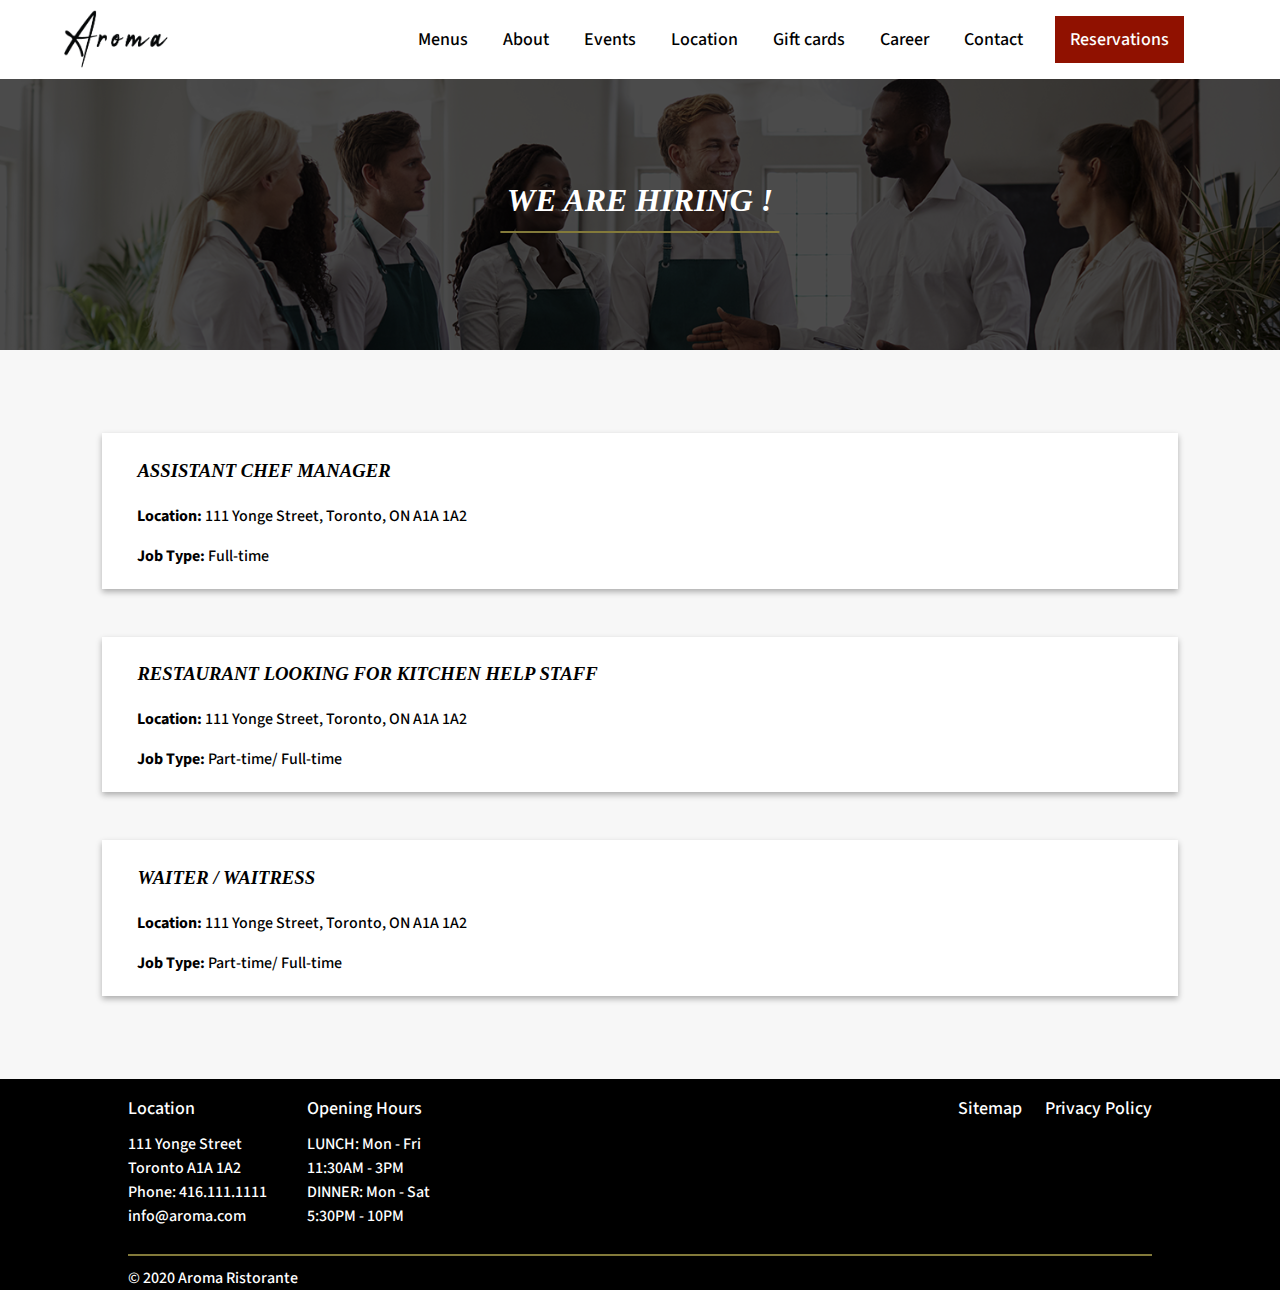
<file: careers.html>
<!DOCTYPE HTML>
<html lang="en">

<head>
    <meta charset="utf-8">
    <title>Careers | Aroma</title>
    <script src="js/jquery-3.5.1.js"></script>	
    <script type="text/javascript" src="js/careers.js"></script>
    <link rel="stylesheet" href="css/global.css">
    <link rel="stylesheet" href="css/careers.css">
</head>

<body>
    <div class="nav-container">
        <header id="header">
            <div id="site-name">
                <h3 class="hidden">Aroma Ristorante</h3>
                <a href="index.html">
                    <img src="images/logo2.png" alt="Aroma logo">
                </a>
            </div>
            <div class="nav-bar">
                <nav id="main-menu">
                    <h3 class="hidden">
                        Main navigaiton
                    </h3>
                    <ul>
                        <li class="reserve-btn">
                            <a href="event-booking-form.html">Reservations</a>
                        </li>
                        <li id="sub-menu">
                            <a href="menu.html">Menus</a>
                             <ul>
                                <li><a href="menu.html">Menu</a></li>
                                <li><a href="specials.html">Special</a></li>
                              </ul>
                        </li>
                         <li>
                            <a href="about.html">About</a>
                        </li>
                         <li>
                             <a href="event-booking.html">Events</a>
                         </li>
                         <li>
                             <a href="location.html">Location</a>
                         </li>
                         <li>
                             <a href="gift-cards.html">Gift cards</a>
                         </li>
                          <li>
                             <a href="careers.html">Career</a>
                         </li>
                         <li>
                             <a href="contact-us.html">Contact</a>
                         </li>

                    </ul>
                </nav>   
            </div>
        </header>
    </div>
    <div class="main-container">
        <main>
            <div class="about-banner main-top-margin">
                <div>
                    <h1>We  are  Hiring !</h1>
                </div>
            </div>
            <div class="careers-section-container">
                <h1 class= "hidden" >Job Opportunities</h1>
                <section id="jobList">
                    <h3 class="hidden">Job Summary</h3>
                </section>
            </div>
        </main>
    </div>

    <footer>
        <div class="footer">
            <div class="footer-navContainer">
                <div>
                    <ul>
                        <li>Location</li>
                        <li>111 Yonge Street</li>
                        <li>Toronto A1A 1A2</li>
                        <li>Phone: 416.111.1111</li>
                        <li>info@aroma.com</li>
                    </ul>
                </div>
                <div>
                    <ul>
                        <li>Opening Hours</li>
                        <li>LUNCH: Mon - Fri </li>
                        <li>11:30AM - 3PM</li>
                        <li>DINNER: Mon - Sat</li>
                        <li>5:30PM - 10PM</li>
                    </ul>
                </div>
                <nav class="right">
                    <ul>
                        <li><a href="site-map.html">Sitemap</a></li>
                        <li><a href="#">Privacy Policy</a></li>
                    </ul>
                </nav>
            </div>
            <div class="copyright">© 2020 Aroma Ristorante</div>
        </div>
    </footer>
</body>

</html>
</file>
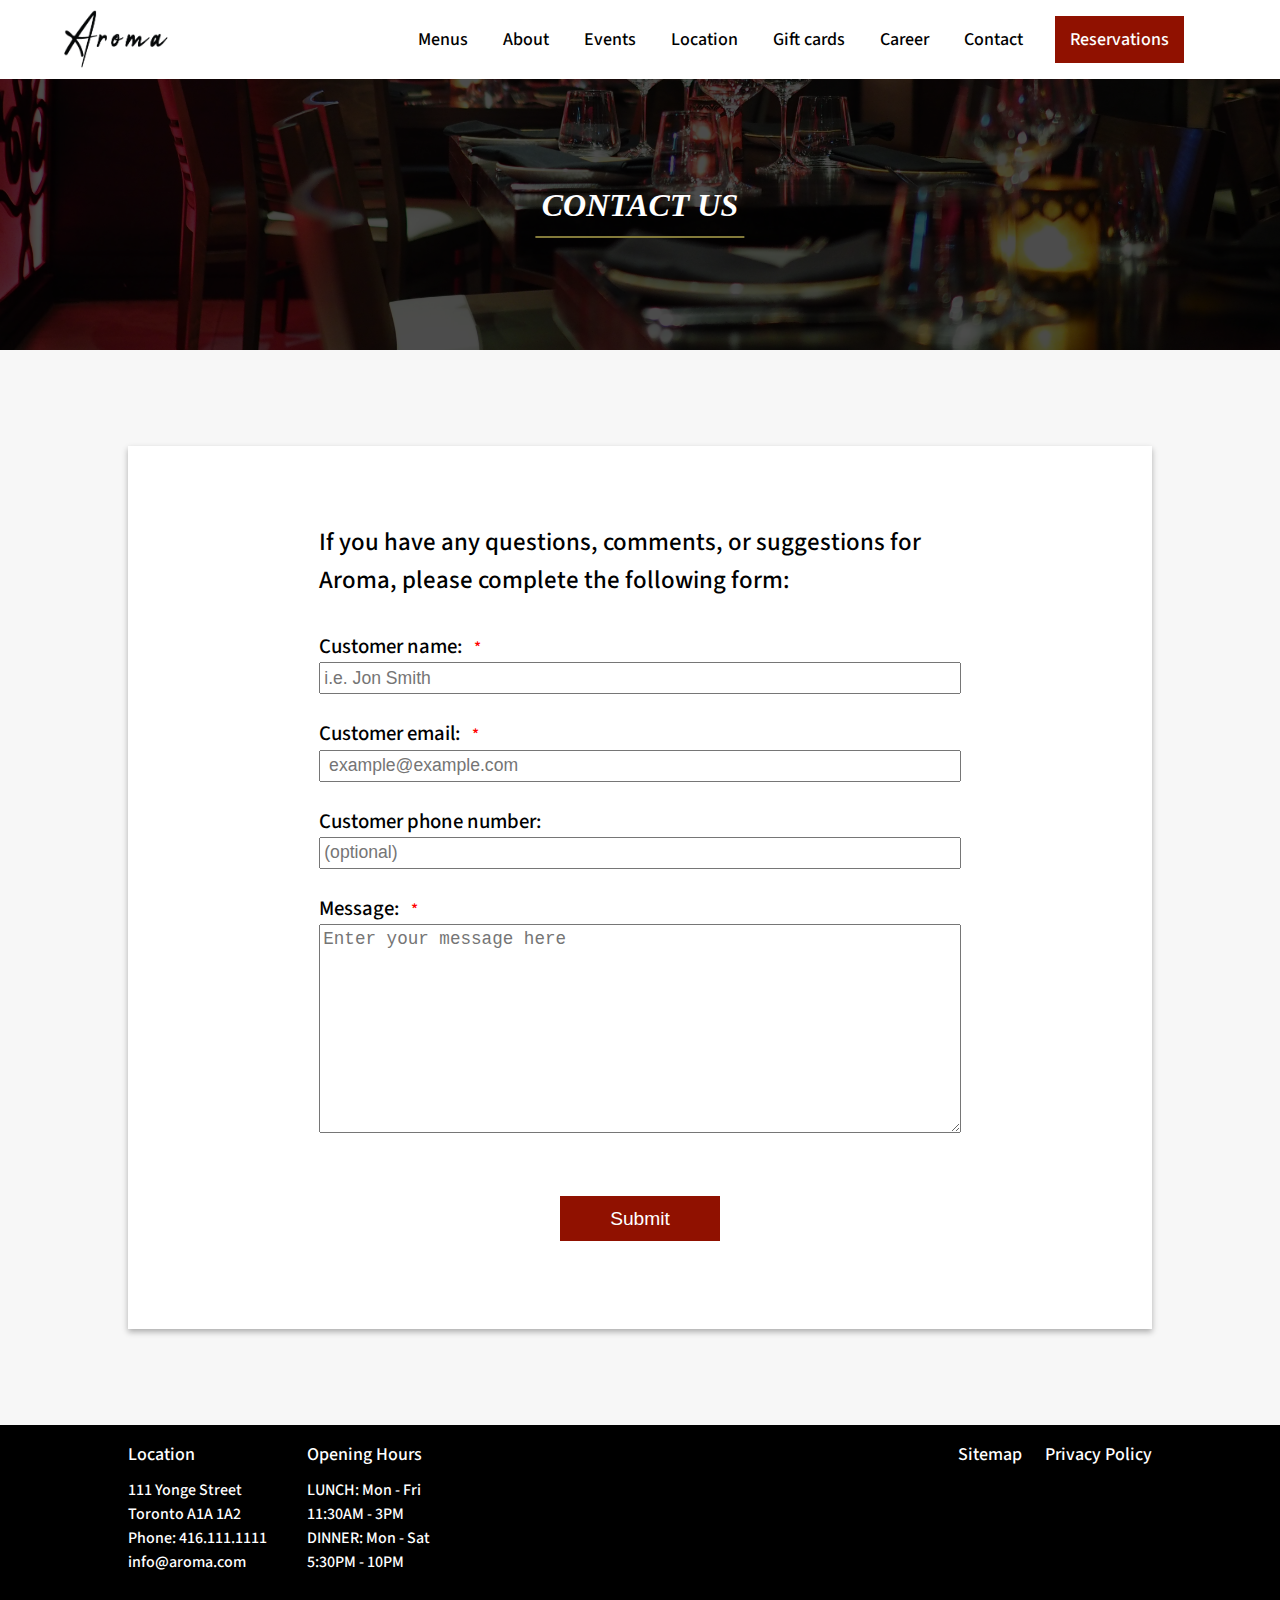
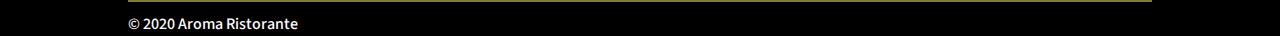
<file: contact-us.html>
<!DOCTYPE HTML>
<html lang="en">

<head>
    <meta charset="UTF-8">
    <meta name="viewport" content="width=device-width">
    <link rel="stylesheet" href="./css/global.css">
    <script type="text/javascript" src="./js/jquery-3.5.1.js"></script>
    <script type="text/javascript" src="./js/jquery-ui-1.12.1/jquery-ui.js"></script>
    <script defer type="text/javascript" src="./js/contact-us.js"></script>
    <link rel="stylesheet" href="./css/contact-us.css" />
    <title>Contact Us | Aroma</title>
</head>

<body>
    <div class="nav-container">
        <header id="header">
            <div id="site-name">
                <h3 class="hidden">Aroma Ristorante</h3>
                <a href="index.html">
                    <img src="images/logo2.png" alt="Aroma logo">
                </a>
            </div>
            <div class="nav-bar">
                <nav id="main-menu">
                    <h3 class="hidden">
                        Main navigaiton
                    </h3>
                    <ul>
                        <li class="reserve-btn">
                            <a href="event-booking-form.html">Reservations</a>
                        </li>
                        <li id="sub-menu">
                            <a href="menu.html">Menus</a>
                             <ul>
                                <li><a href="menu.html">Menu</a></li>
                                <li><a href="specials.html">Special</a></li>
                              </ul>
                        </li>
                         <li>
                            <a href="about.html">About</a>
                        </li>
                         <li>
                             <a href="event-booking.html">Events</a>
                         </li>
                         <li>
                             <a href="location.html">Location</a>
                         </li>
                         <li>
                             <a href="gift-cards.html">Gift cards</a>
                         </li>
                          <li>
                             <a href="careers.html">Career</a>
                         </li>
                         <li>
                             <a href="contact-us.html">Contact</a>
                         </li>

                    </ul>
                </nav>   
            </div>
        </header>
    </div>
    <div class="main-container">
        <main>
            <div class="contact-banner main-top-margin">
                <div>
                    <h1>Contact Us</h1>
                </div>
            </div>
            <div class="content-shadow-box">
                <div id="contact-desc">
                    <p>If you have any questions, comments, or suggestions for Aroma, please complete the following
                        form:</p>
                </div>
                <div class="form-container">
                    <form action="#" method="POST" id="contact-us-form" name="contactUsForm">
                        <div>
                            <div>
                                <label for="name">Customer name: <span class="reqstar">*</span></label>
                            </div>
                            <div>
                                <input type="text" id="name" name="name" placeholder="i.e. Jon Smith" />
                            </div>
                            <div>
                                <span class="helpspan" id="namehelp"></span>
                            </div>
                        </div>
                        <div>
                            <div>
                                <label for="email">Customer email: <span class="reqstar">*</span></label>
                            </div>
                            <div>
                                <input type="email" id="email" name="email" placeholder=" example@example.com" />
                            </div>
                            <div>
                                <span class="helpspan" id="emailhelp"></span>
                            </div>
                        </div>
                        <div>
                            <div>
                                <label for="phone">Customer phone number:</label>
                            </div>
                            <div>
                                <input type="text" id="phone" name="phone" placeholder="(optional)" />
                            </div>
                            <div>
                                <span class="helpspan" id="emailhelp"></span>
                            </div>
                        </div>
                        <div>
                            <div>
                                <label for="message">Message: <span class="reqstar">*</span></label>
                            </div>
                            <div>
                                <textarea name="message" id="message" cols="30" rows="10"
                                    placeholder="Enter your message here"></textarea>
                            </div>
                            <div>
                                <span class="helpspan" id="messagehelp"></span>
                            </div>
                        </div>
                        <div class="submit-div">
                            <button id="submit_btn" type="button">Submit</button>
                        </div>
                    </form>
                </div>
                <div class="submit_container">
                    <p id="submitconfirm"></p>
                </div>
            </div>
        </main>
    </div>
    <footer>
        <div class="footer">
            <div class="footer-navContainer">
                <div>
                    <ul>
                        <li>Location</li>
                        <li>111 Yonge Street</li>
                        <li>Toronto A1A 1A2</li>
                        <li>Phone: 416.111.1111</li>
                        <li>info@aroma.com</li>
                    </ul>
                </div>
                <div>
                    <ul>
                        <li>Opening Hours</li>
                        <li>LUNCH: Mon - Fri </li>
                        <li>11:30AM - 3PM</li>
                        <li>DINNER: Mon - Sat</li>
                        <li>5:30PM - 10PM</li>
                    </ul>
                </div>
                <nav class="right">
                    <ul>
                        <li><a href="site-map.html">Sitemap</a></li>
                        <li><a href="#">Privacy Policy</a></li>
                    </ul>
                </nav>
            </div>
            <div class="copyright">© 2020 Aroma Ristorante</div>
        </div>
    </footer>
</body>

</html>
</file>
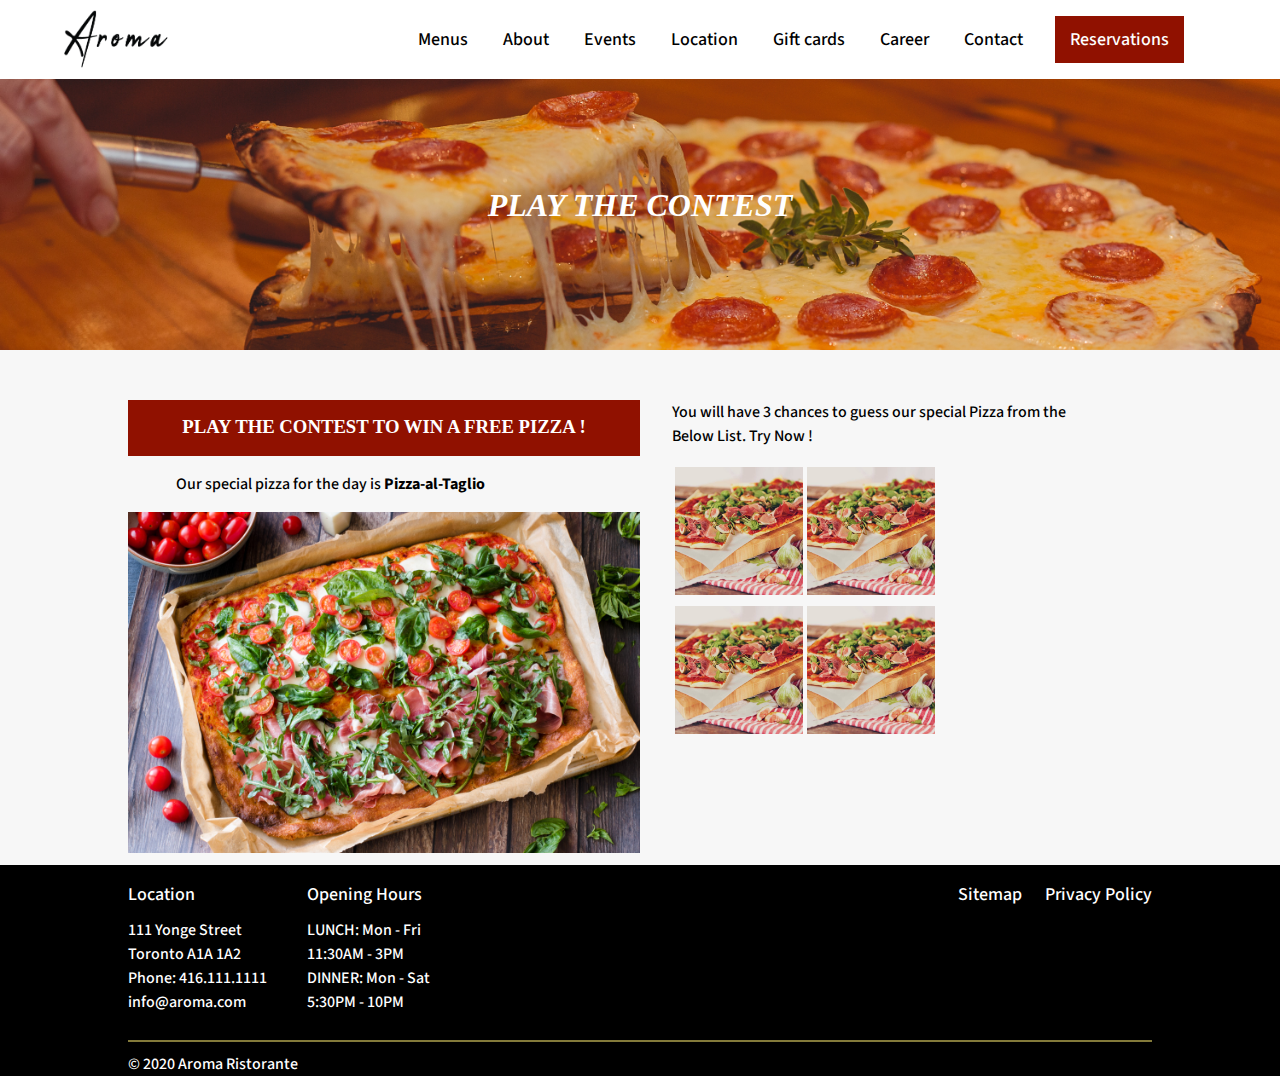
<file: contest.html>
<!DOCTYPE HTML>
<html lang="en">
    <head>
        <meta charset='utf-8'>
        <meta http-equiv='X-UA-Compatible' content='IE=edge'>
        <title>Contest |Aroma</title>
        <script src="./js/jquery-3.5.1.js"></script>
        <meta name='viewport' content='width=device-width, initial-scale=1'>
        <link rel='stylesheet' type='text/css' media='screen' href='./css/game.css'>
        <link rel="stylesheet" href="./css/global.css">
        <script src='./js/game.js'></script>
    </head>
    <body>
        <div class="nav-container">
            <header id="header">
                <div id="site-name">
                    <h3 class="hidden">Aroma Ristorante</h3>
                    <a href="index.html">
                        <img src="images/logo2.png" alt="Aroma logo">
                    </a>
                </div>
                <div class="nav-bar">
                    <nav id="main-menu">
                        <h3 class="hidden">
                            Main navigaiton
                        </h3>
                        <ul>
                            <li class="reserve-btn">
                                <a href="event-booking-form.html">Reservations</a>
                            </li>
                            <li id="sub-menu">
                                <a href="menu.html">Menus</a>
                                 <ul>
                                    <li><a href="menu.html">Menu</a></li>
                                    <li><a href="specials.html">Special</a></li>
                                  </ul>
                            </li>
                             <li>
                                <a href="about.html">About</a>
                            </li>
                             <li>
                                 <a href="event-booking.html">Events</a>
                             </li>
                             <li>
                                 <a href="location.html">Location</a>
                             </li>
                             <li>
                                 <a href="gift-cards.html">Gift cards</a>
                             </li>
                              <li>
                                 <a href="careers.html">Career</a>
                             </li>
                             <li>
                                 <a href="contact-us.html">Contact</a>
                             </li>

                        </ul>
                    </nav>   
                </div>
            </header>
        </div>
        
        <div class="main-container">
            <main id="main">
                <div class="contest-banner main-top-margin">
                    <div>
                        <h1>PLAY THE CONTEST</h1>
                    </div>
                </div>
                <div class="contest-container">
                    
                    <div class="game-details">
                        <h3>Play the contest to win a free pizza !</h3>
                        <p>Our special pizza for the day is <span id="specialPizza">Pizza-al-Taglio</span></p>
                        <div><img src="./images/Pizza-al-Taglio.jpg"/></div>
                        <p>You have a chance to win a free pizza.</p>
                    </div>
                    <div class="pizza-container">
                        <p>You will have 3 chances to guess our special Pizza from the Below List. Try Now !</p>
                        <table id="gamediv" aria-rowspan="2" aria-colspan="2">
                            <tr>
                                <td><img id = "0" class = "pizza" src="./images/Game-Placeholder.png" onclick="choose(0)"/></td>
                                <td><img id = "1" class = "pizza" src="./images/Game-Placeholder.png" onclick="choose(1)"/></td>
                            </tr>
                            <tr>
                                <td><img id = "2" class = "pizza" src="./images/Game-Placeholder.png" onclick="choose(2)"/></td>
                                <td><img id = "3" class = "pizza" src="./images/Game-Placeholder.png" onclick="choose(3)"/></td>
                            </tr>
                        </table>
                        <h4 id="pizzaSelected"></h4> 
                        <h4 id="gameResult"></h4>
                        <h4 id="errorMessages"></h4>
                    </div>
                </div>
            </main>
        </div>

          <footer>
            <div class="footer">
              <div class="footer-navContainer">
                  <div>
                      <ul>
                          <li>Location</li>
                          <li>111 Yonge Street</li>
                          <li>Toronto A1A 1A2</li>
                          <li>Phone: 416.111.1111</li>
                          <li>info@aroma.com</li>
                      </ul>
                  </div>
                  <div>
                      <ul>
                          <li>Opening Hours</li>
                          <li>LUNCH: Mon - Fri </li>
                          <li>11:30AM - 3PM</li>
                          <li>DINNER: Mon - Sat</li>
                          <li>5:30PM - 10PM</li>
                      </ul>
                  </div>
                  <nav class="right">
                      <ul>
                          <li><a href="site-map.html">Sitemap</a></li>
                          <li><a href="#">Privacy Policy</a></li>
                      </ul>
                  </nav>
              </div>
              <div class="copyright">© 2020 Aroma Ristorante</div>
            </div>   
          </footer>
    </body>
</html>
</file>
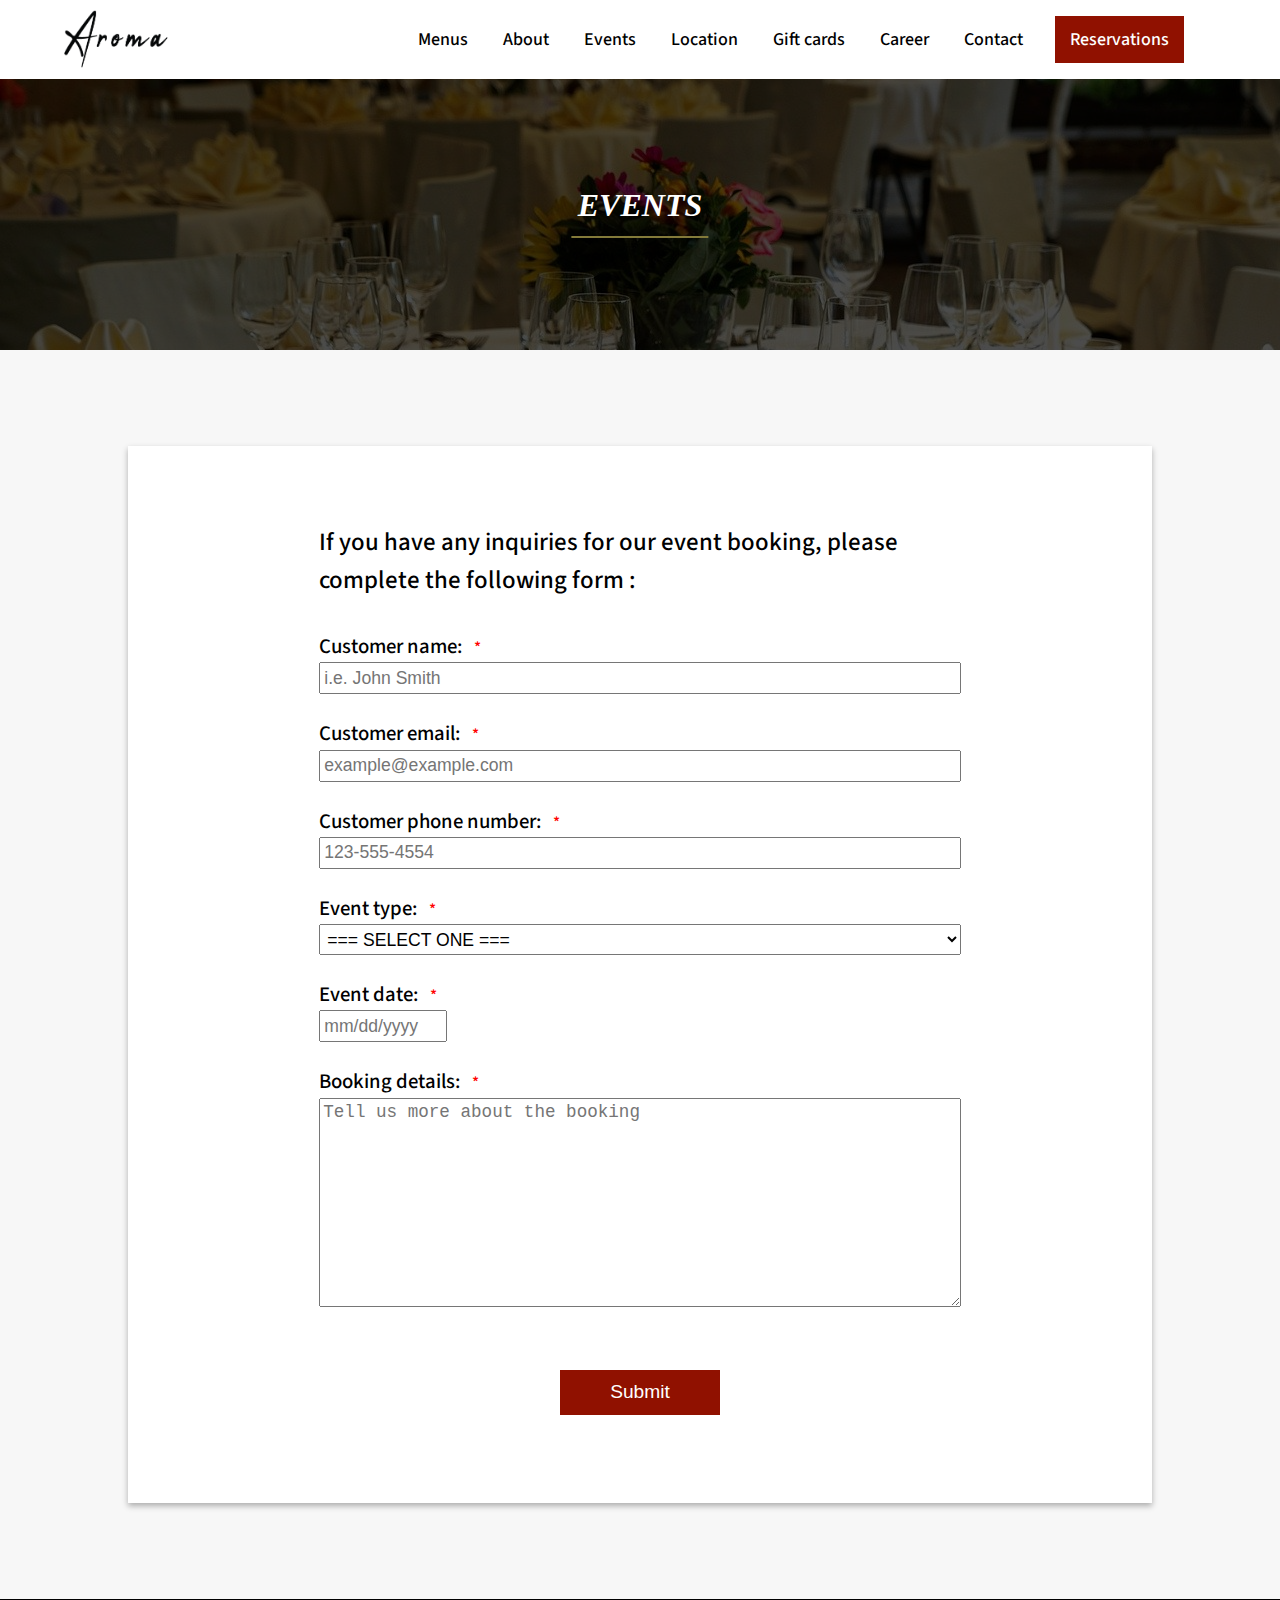
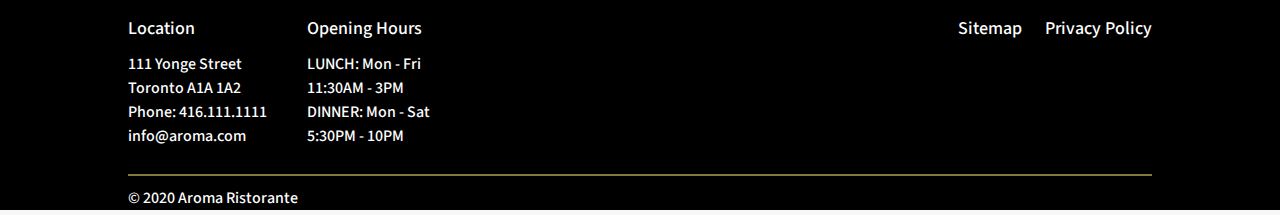
<file: event-booking-form.html>
<!DOCTYPE HTML>
<html lang="en">

<head>
    <meta charset="UTF-8">
    <meta name="viewport" content="width=device-width">
    <link rel="stylesheet" href="./css/global.css">
    <script type="text/javascript" src="./js/jquery-3.5.1.js"></script>
    <script type="text/javascript" src="./js/jquery-ui-1.12.1/jquery-ui.js"></script>
    <script defer type="text/javascript" src="./js/event-booking.js"></script>
    <link rel="stylesheet" href="./css/global.css">
    <link rel="stylesheet" href="./css/event-booking.css" />
    <title>Event Booking | Aroma</title>
</head>

<body>
    <div class="nav-container">
        <header id="header">
            <div id="site-name">
                <h3 class="hidden">Aroma Ristorante</h3>
                <a href="index.html">
                    <img src="images/logo2.png" alt="Aroma logo">
                </a>
            </div>
            <div class="nav-bar">
                <nav id="main-menu">
                    <h3 class="hidden">
                        Main navigaiton
                    </h3>
                    <ul>
                        <li class="reserve-btn">
                            <a href="event-booking-form.html">Reservations</a>
                        </li>
                        <li id="sub-menu">
                            <a href="menu.html">Menus</a>
                             <ul>
                                <li><a href="menu.html">Menu</a></li>
                                <li><a href="specials.html">Special</a></li>
                              </ul>
                        </li>
                         <li>
                            <a href="about.html">About</a>
                        </li>
                         <li>
                             <a href="event-booking.html">Events</a>
                         </li>
                         <li>
                             <a href="location.html">Location</a>
                         </li>
                         <li>
                             <a href="gift-cards.html">Gift cards</a>
                         </li>
                          <li>
                             <a href="careers.html">Career</a>
                         </li>
                         <li>
                             <a href="contact-us.html">Contact</a>
                         </li>

                    </ul>
                </nav>   
            </div>
        </header>
    </div>
    <div class="main-container">
        <main>
            <div class="event-banner">
                <div>
                    <h1>Events</h1>
                </div>
            </div>
            
            <div class="content-shadow-box">
                <div id="event-desc">
                    <p>If you have any inquiries for our event booking, please complete the following form :</p>
                </div>
                <div class="form-container" id="events">
                    <form>
                        <div>
                            <div><label for="name">Customer name: <span class="reqstar">*</span></label></div>
                            <div><input type="text" id="name" name="name" placeholder="i.e. John Smith" /></div>
                            <div><span class="helpspan" id="namehelp"></span></div>
                        </div>
                        <div>
                            <div><label for="email">Customer email: <span class="reqstar">*</span></label></div>
                            <div><input type="email" id="email" name="email" placeholder="example@example.com" /></div>
                            <div><span class="helpspan" id="emailhelp"></span></div>
                        </div>
                        <div>
                            <div><label for="phone">Customer phone number: <span class="reqstar">*</span></label></div>
                            <div><input type="text" id="phone" name="phone" placeholder="123-555-4554" /></div>
                            <div><span class="helpspan" id="phonehelp"></span></div>
                        </div>
                        <div>
                            <div><label for="eventType">Event type: <span class="reqstar">*</span></label></div>
                            <div><select id="eventType" name="eventType">
                                    <option value="none">=== SELECT ONE ===</option>
                                    <option value="wedding">Wedding</option>
                                    <option value="anniversary">Anniversary</option>
                                    <option value="gathering">Family Gathering</option>
                                    <option value="corporate">Corporate Function</option>
                                    <option value="other">Other (describe below)</option>
                                </select></div>
                            <div><span class="helpspan" id="eventhelp"></span></div>
                        </div>
                        <div>
                            <div><label for="eventDate">Event date: <span class="reqstar">*</span></label></div>
                            <div class="showdate"><input id="eventDate" type="text" name="eventDime"
                                    placeholder="mm/dd/yyyy"></div>
                            <div><span class="helpspan" id="eventdatehelp"></span></div>
                        </div>
                        <div>
                            <div><label for="bookingDetails">Booking details: <span class="reqstar">*</span></label>
                            </div>
                            <div><textarea name="bookingDetails" id="bookingDetails" cols="30" rows="10"
                                    placeholder="Tell us more about the booking"></textarea></div>
                            <div><span class="helpspan" id="bookinghelp"></span></div>
                        </div>
                        <div class="submit-div">
                            <button id="submit_btn" type="button">Submit</button>
                        </div>
                    </form>
                </div>
                <div class="submit_container">
                    <p id="submitconfirm"></p>
                </div>
            </div>
        </main>
    </div>
    <footer>
        <div class="footer">
            <div class="footer-navContainer">
                <div>
                    <ul>
                        <li>Location</li>
                        <li>111 Yonge Street</li>
                        <li>Toronto A1A 1A2</li>
                        <li>Phone: 416.111.1111</li>
                        <li>info@aroma.com</li>
                    </ul>
                </div>
                <div>
                    <ul>
                        <li>Opening Hours</li>
                        <li>LUNCH: Mon - Fri </li>
                        <li>11:30AM - 3PM</li>
                        <li>DINNER: Mon - Sat</li>
                        <li>5:30PM - 10PM</li>
                    </ul>
                </div>
                <nav class="right">
                    <ul>
                        <li><a href="site-map.html">Sitemap</a></li>
                        <li><a href="#">Privacy Policy</a></li>
                    </ul>
                </nav>
            </div>
            <div class="copyright">© 2020 Aroma Ristorante</div>
        </div>
    </footer>
</body>

</html>
</file>
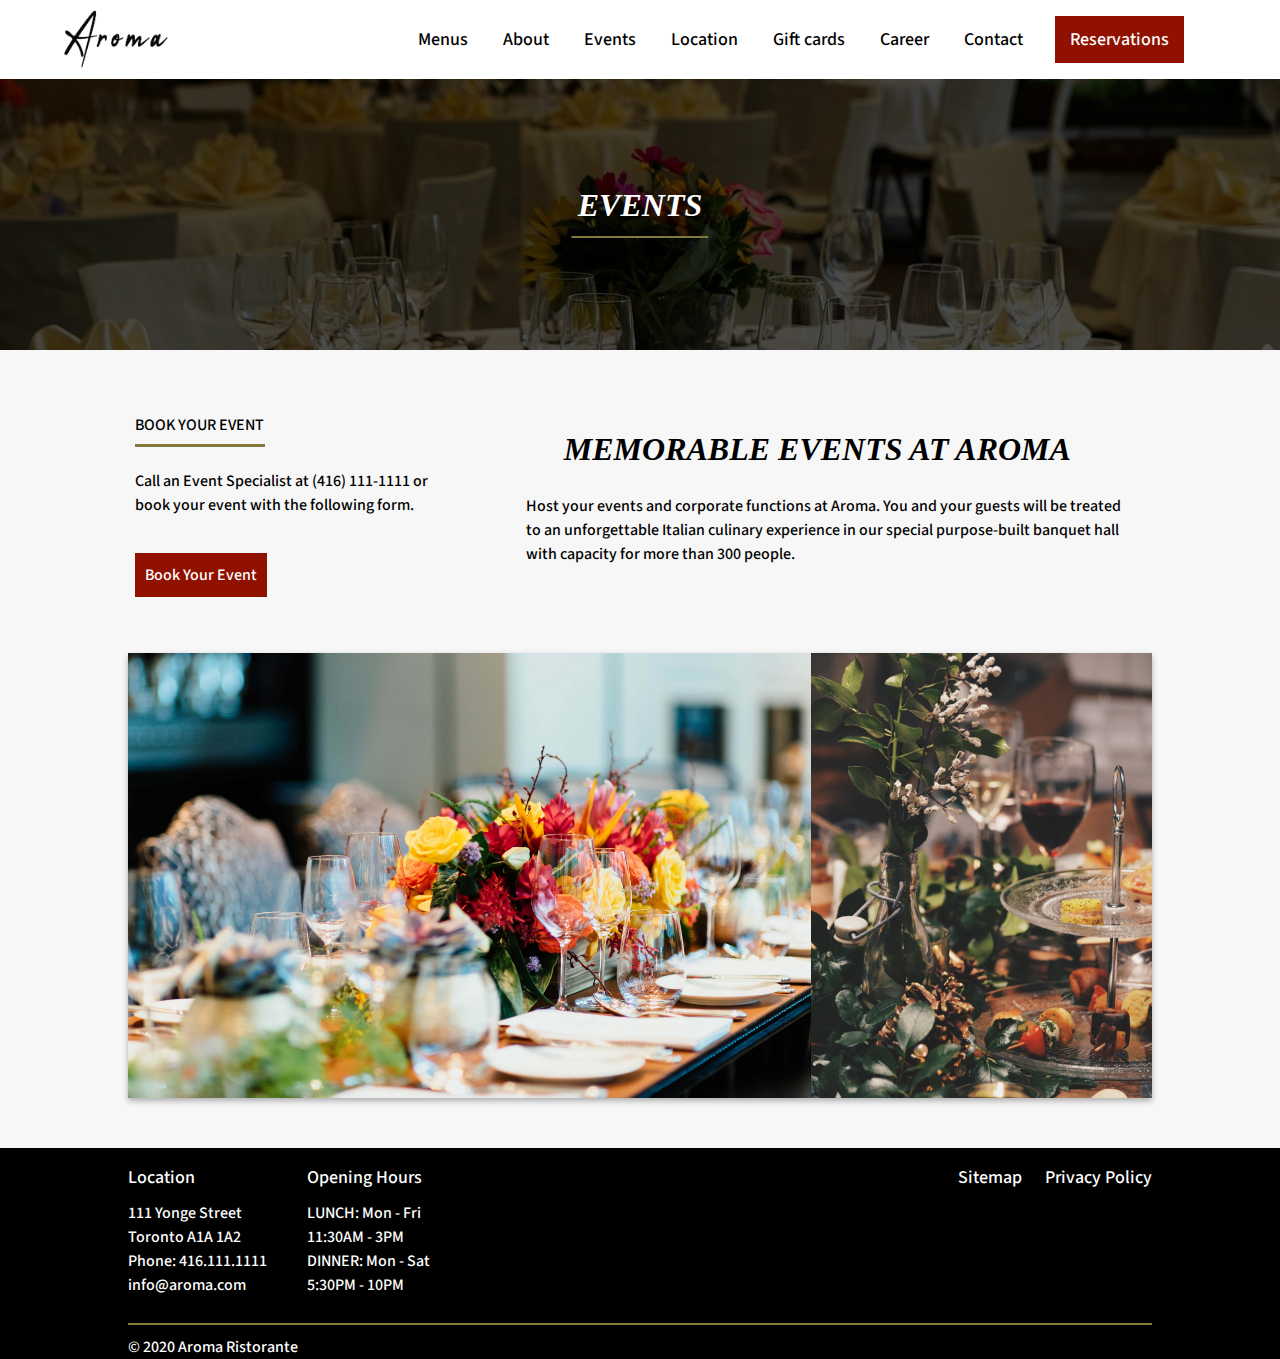
<file: event-booking.html>
<!DOCTYPE HTML>
<html lang="en">

<head>
    <meta charset="UTF-8">
    <meta name="viewport" content="width=device-width">
    <link rel="stylesheet" href="./css/global.css">
    <script type="text/javascript" src="./js/jquery-3.5.1.js"></script>
    <script type="text/javascript" src="./js/jquery-ui-1.12.1/jquery-ui.js"></script>
    <script defer type="text/javascript" src="./js/event-booking.js"></script>
    <link rel="stylesheet" href="./css/global.css">
    <link rel="stylesheet" href="./css/event-booking.css" />
    <title>Event Booking | Aroma</title>
</head>

<body>
    <div class="nav-container">
        <header id="header">
            <div id="site-name">
                <h3 class="hidden">Aroma Ristorante</h3>
                <a href="index.html">
                    <img src="images/logo2.png" alt="Aroma logo">
                </a>
            </div>
            <div class="nav-bar">
                <nav id="main-menu">
                    <h3 class="hidden">
                        Main navigaiton
                    </h3>
                    <ul>
                        <li class="reserve-btn">
                            <a href="event-booking-form.html">Reservations</a>
                        </li>
                        <li id="sub-menu">
                            <a href="menu.html">Menus</a>
                             <ul>
                                <li><a href="menu.html">Menu</a></li>
                                <li><a href="specials.html">Special</a></li>
                              </ul>
                        </li>
                         <li>
                            <a href="about.html">About</a>
                        </li>
                         <li>
                             <a href="event-booking.html">Events</a>
                         </li>
                         <li>
                             <a href="location.html">Location</a>
                         </li>
                         <li>
                             <a href="gift-cards.html">Gift cards</a>
                         </li>
                          <li>
                             <a href="careers.html">Career</a>
                         </li>
                         <li>
                             <a href="contact-us.html">Contact</a>
                         </li>

                    </ul>
                </nav>   
            </div>
        </header>
    </div>
    <div class="main-container">
        <main>
            <div class="event-banner">
                <div>
                    <h1>Events</h1>
                </div>
            </div>
            <div class="eventsContainer">
                <section class="side">
                    <p class="booking">BOOK YOUR EVENT</p>
                    <p>Call an Event Specialist at (416) 111-1111 or book your event with the following form.</p>
                    <a class="bookingBtn" href="event-booking-form.html">Book Your Event</a>
                </section>
                <article class="main">
                    <h1>Memorable events at Aroma</h1>
                    <p class="eventText">
                        Host your events and corporate functions at Aroma. You and your guests will be treated to an unforgettable Italian culinary experience in our special purpose-built banquet hall with capacity for more than 300 people.
                    </p>
                </article>
            </div>

            <div class="content-shadow-box-event">
                
                <div class="event">
                    <img src="images/events1.jpg">
                </div>
                <div class="event">
                    <img src="images/events2.jpg">
                </div>
               
            </div>
        </main>
    </div>
    <footer>
        <div class="footer">
            <div class="footer-navContainer">
                <div>
                    <ul>
                        <li>Location</li>
                        <li>111 Yonge Street</li>
                        <li>Toronto A1A 1A2</li>
                        <li>Phone: 416.111.1111</li>
                        <li>info@aroma.com</li>
                    </ul>
                </div>
                <div>
                    <ul>
                        <li>Opening Hours</li>
                        <li>LUNCH: Mon - Fri </li>
                        <li>11:30AM - 3PM</li>
                        <li>DINNER: Mon - Sat</li>
                        <li>5:30PM - 10PM</li>
                    </ul>
                </div>
                <nav class="right">
                    <ul>
                        <li><a href="site-map.html">Sitemap</a></li>
                        <li><a href="#">Privacy Policy</a></li>
                    </ul>
                </nav>
            </div>
            <div class="copyright">© 2020 Aroma Ristorante</div>
        </div>
    </footer>
</body>

</html>
</file>
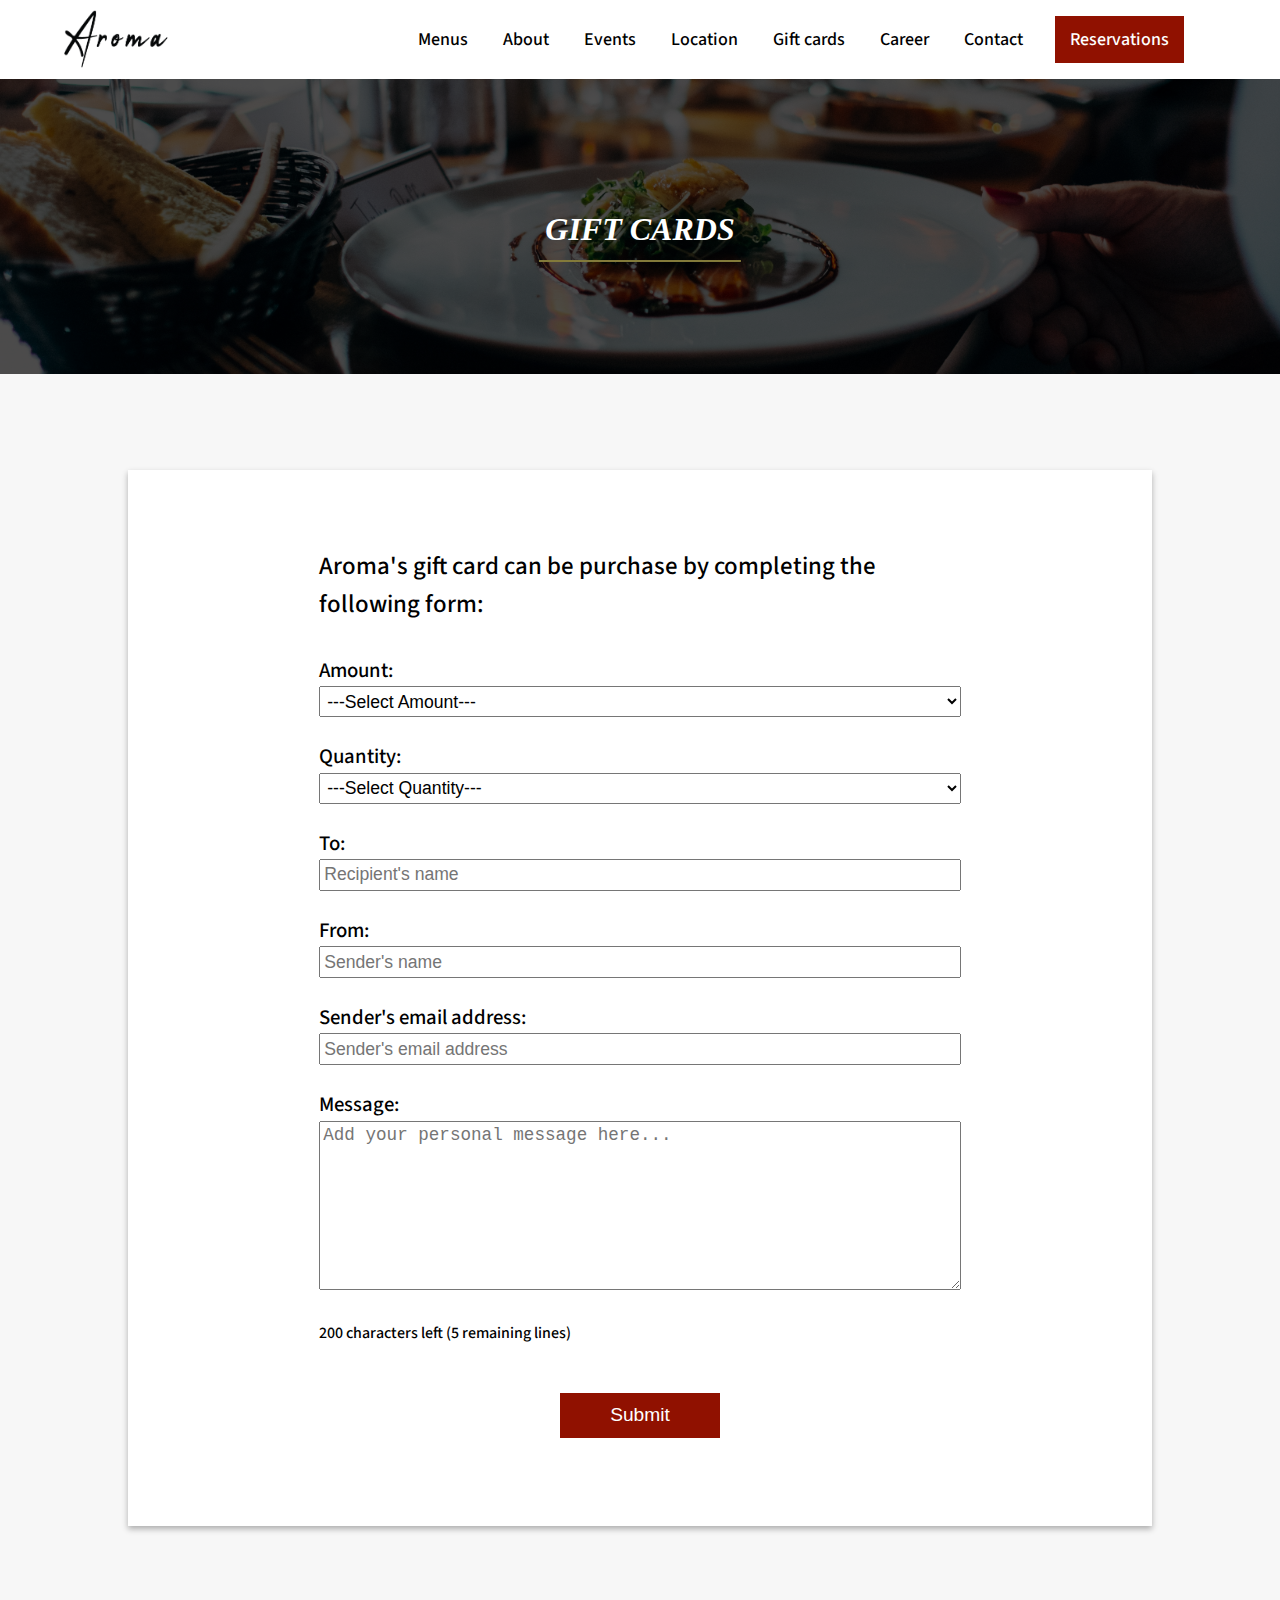
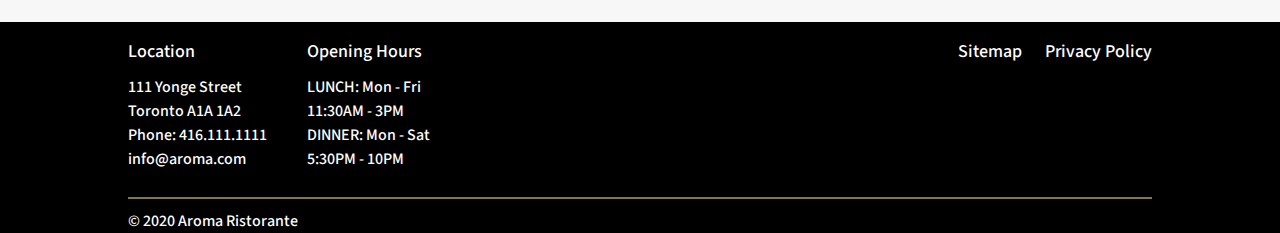
<file: gift-cards.html>
<!DOCTYPE html>
<html lang="en">

<head>
  <meta charset="utf-8" />
  <meta name="viewport" content="width=device-width, initial-scale=1" />
  <meta name="description" content="Aroma's Gift Card">
  <title>Gift Cards | Aroma</title>
<<<<<<< HEAD
  <link rel="stylesheet" href="./css/gift-cards.css">
  <link rel="stylesheet" href="./css/global.css">
=======
  <link rel="stylesheet" href="./css/global.css">
  <link rel="stylesheet" href="./css/gift-cards.css">
  
>>>>>>> 7e0acf98d476b46a00aa0854e3ba4bdf1c9ab2bf
  <script type="text/javascript" src="./js/gift-card.js"></script>
  
</head>

<body>
  <div class="nav-container">
    <header id="header">
      <div id="site-name">
          <h3 class="hidden">Aroma Ristorante</h3>
          <a href="index.html">
            <img src="images/logo2.png" alt="Aroma logo">
          </a>
      </div>
      <div class="nav-bar">
          <nav id="main-menu">
              <h3 class="hidden">
                 Main navigation
              </h3>
              <ul>
                  <li class="reserve-btn">
                    <a href="event-booking-form.html">Reservations</a>
                  </li>
                  <li id="sub-menu">
                      <a href="menu.html">Menus</a>
                       <ul>
                          <li><a href="menu.html">Menu</a></li>
                          <li><a href="specials.html">Special</a></li>
                        </ul>
                  </li>
                   <li>
                      <a href="about.html">About</a>
                  </li>
                   <li>
                       <a href="event-booking.html">Events</a>
                   </li>
                   <li>
                       <a href="location.html">Location</a>
                   </li>
                   <li>
                       <a href="gift-cards.html">Gift cards</a>
                   </li>
                    <li>
                       <a href="careers.html">Career</a>
                   </li>
                   <li>
                       <a href="contact-us.html">Contact</a>
                   </li>

              </ul>
          </nav>   
      </div>
  </header>
  </div>
  <div class="main-container">
    <main>
      <div class="gift-banner">
        <div>
          <h1>Gift Cards</h1>
        </div>
      </div>
      <div class="content-shadow-box">
        <div id="gift-desc">
          <p>Aroma's gift card can be purchase by completing the following form:</p>
        </div>
        <div class="form-container">
          <form action="#" method="post" id="giftCardForm" name="form_giftcard" onsubmit="return false">
            <div id="general" class="page">
              <div>
                <div><label for="amount" class="labelName">Amount:</label></div>
                <div>
                  <select name="amount" id="amount">
                    <option value="amount-0" selected>---Select Amount---</option>
                    <option value="10">$10.00</option>
                    <option value="25">$25.00</option>
                    <option value="50">$50.00</option>
                    <option value="100">$100.00</option>
                  </select>
                </div>
                <div><span class="helpspan" id="amountHelp"></span></div>
              </div>
              <div>
                <div><label for="quantity" class="labelName"> Quantity:</label></div>
                <div><select name="quantity" id="quantity">
                    <option value="quant-0" selected>---Select Quantity---</option>
                    <option value="1">1</option>
                    <option value="2">2</option>
                    <option value="3">3</option>
                    <option value="4">4</option>
                    <option value="5">5</option>
                    <option value="6">6</option>
                    <option value="7">7</option>
                    <option value="8">8</option>
                    <option value="9">9</option>
                    <option value="10">10</option>
                  </select></div>
                <div><span class="helpspan" id="quantityHelp"></span></div>
              </div>
              <div>
                <div><label for="recipient_name" class="labelName">To:</label></div>
                <div><input type="text" id="recipient_name" placeholder="Recipient's name"></div>
                <div><span class="helpspan" id="recipientNameHelp"></span></div>
              </div>
              <div>
                <div><label for="sender_name" class="labelName">From:</label></div>
                <div><input type="text" id="sender_name" placeholder="Sender's name"></div>
                <div><span class="helpspan" id="senderNameHelp"></span></div>
              </div>
              <div>
                <div><label for="cardholder_email_address" class="labelName">Sender's email address:</label></div>
                <div><input type="email" id="cardholder_email_address" placeholder="Sender's email address"></div>
                <div><span class="helpspan" id="emailHelp"></span></div>
              </div>
              <div>
                <div><label for="message" class="message labelName">Message:</label></div>
                <div><textarea name="message" id="message" cols="30" rows="8"
                    placeholder="Add your personal message here..."></textarea></div>
                <div><span class="helpspan" id="messageHelp"></span></div>
                <p class="message-limit">200 characters left (5 remaining lines)</p>
              </div>
            </div>
            <div class="submit-div"><button id="submit_btn" type="button">Submit</button></div>
          </form>
        </div>
        <!--#### OUTPUT MESSAGE (HIDDEN UNTIL FORM VALIDATES) #### -->
        <div class="submit_container">
          <p id="thanks_msg" ></p>
        </div>
      </div>
      <!--VVVVV END OF UNIQUE PAGE CONTENT  VVVVV-->
    </main>
  </div>
  <footer>
    <div class="footer">
      <div class="footer-navContainer">
        <div>
          <ul>
            <li>Location</li>
            <li>111 Yonge Street</li>
            <li>Toronto A1A 1A2</li>
            <li>Phone: 416.111.1111</li>
            <li>info@aroma.com</li>
          </ul>
        </div>
        <div>
          <ul>
            <li>Opening Hours</li>
            <li>LUNCH: Mon - Fri </li>
            <li>11:30AM - 3PM</li>
            <li>DINNER: Mon - Sat</li>
            <li>5:30PM - 10PM</li>
          </ul>
        </div>
        <nav class="right">
          <ul>
            <li><a href="site-map.html">Sitemap</a></li>
            <li><a href="#">Privacy Policy</a></li>
          </ul>
        </nav>
      </div>
      <div class="copyright">© 2020 Aroma Ristorante</div>
    </div>
  </footer>
</body>

</html>
</file>
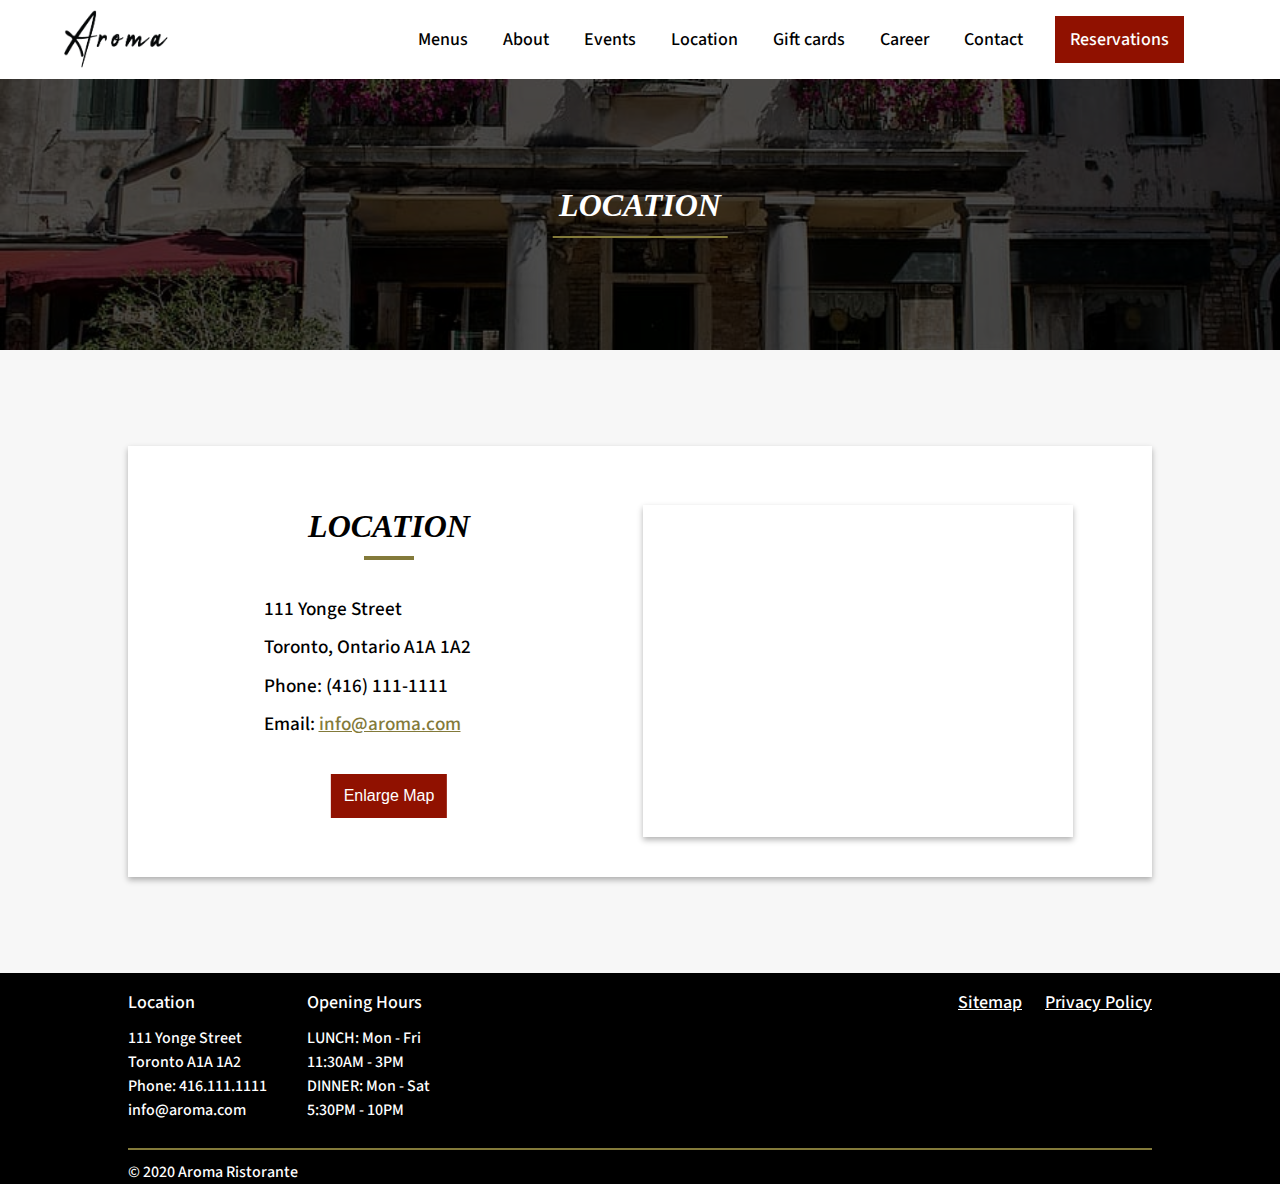
<file: location.html>
﻿<!DOCTYPE HTML>
<html lang="en">
    <head>
        <meta charset="utf-8">
     <title>Location | Aroma</title>
     <script src="./js/jquery-3.5.1.js"></script>
     <link rel="stylesheet" href="./css/global.css" />
      <link rel="stylesheet" href="./css/location.css" />
     <script type="text/javascript" src="./js/location.js"></script>
      <!--GoogleMap API -->
<!--      <script src="https://maps.googleapis.com/maps/api/js?key=AIzaSyBvgCqN_7vWEhgillCQj4SnXdEdkcLsXfM&callback=initMap" defer> -->
     </script>
    </head>
    <body>
        <div class="nav-container">
            <header id="header">
                <div id="site-name">
                    <h3 class="hidden">Aroma Ristorante</h3>
                    <a href="index.html">
                        <img src="images/logo2.png" alt="Aroma logo">
                    </a>
                </div>
                <div class="nav-bar">
                    <nav id="main-menu">
                        <h3 class="hidden">
                            Main navigaiton
                        </h3>
                        <ul>
                            <li class="reserve-btn">
                                <a href="event-booking-form.html">Reservations</a>
                            </li>
                            <li id="sub-menu">
                                <a href="menu.html">Menus</a>
                                 <ul>
                                    <li><a href="menu.html">Menu</a></li>
                                    <li><a href="specials.html">Special</a></li>
                                  </ul>
                            </li>
                             <li>
                                <a href="about.html">About</a>
                            </li>
                             <li>
                                 <a href="event-booking.html">Events</a>
                             </li>
                             <li>
                                 <a href="location.html">Location</a>
                             </li>
                             <li>
                                 <a href="gift-cards.html">Gift cards</a>
                             </li>
                              <li>
                                 <a href="careers.html">Career</a>
                             </li>
                             <li>
                                 <a href="contact-us.html">Contact</a>
                             </li>

                        </ul>
                    </nav>   
                </div>
            </header>
        </div>
        <div class="main-container">
          <main>

            <div class="location-banner main-top-margin">
                <div>
                    <h1>Location</h1>
                </div>
            </div>
            <div class="content-shadow-box">
                <section id="location-maps">
                    <div id="address" class="locationDetails">
                        <div class="bookNow">
                            <h3 class="location-title">Location</h3>
                            <div class="location-desc">
                                <p>111 Yonge Street</p>
                                <p>Toronto, Ontario  A1A 1A2</p>
                                <p>Phone: (416) 111-1111</p>
                                <p>Email: <a class="email" href="#">info@aroma.com</a></p>
                                <div id="btn-div">
                                    <button id="map-btn" type="button">Enlarge Map</button>
                                </div>
                            </div>
                            
                        </div>
                        
                    </div>
                    <div id="map-container">
                        <iframe src="https://www.google.com/maps/embed?pb=!1m18!1m12!1m3!1d2886.874437577842!2d-79.3806447851196!3d43.65078066060625!2m3!1f0!2f0!3f0!3m2!1i1024!2i768!4f13.1!3m3!1m2!1s0x89d4cb32e5503ab9%3A0xd922bf0aef4a5b59!2s111%20Yonge%20St%2C%20Toronto%2C%20ON%20M5C%201W4!5e0!3m2!1sen!2sca!4v1621633906854!5m2!1sen!2sca" width="430 " height="325" style="border:0;" allowfullscreen="" loading="lazy"></iframe>
                    </div>
                </section>
           </div>
<!--VVVVV END OF UNIQUE PAGE CONTENT  VVVVV-->
          </main>
        </div>
          <footer>
            <div class="footer">
              <div class="footer-navContainer">
                  <div>
                      <ul>
                          <li>Location</li>
                          <li>111 Yonge Street</li>
                          <li>Toronto A1A 1A2</li>
                          <li>Phone: 416.111.1111</li>
                          <li>info@aroma.com</li>
                      </ul>
                  </div>
                  <div>
                      <ul>
                          <li>Opening Hours</li>
                          <li>LUNCH: Mon - Fri </li>
                          <li>11:30AM - 3PM</li>
                          <li>DINNER: Mon - Sat</li>
                          <li>5:30PM - 10PM</li>
                      </ul>
                  </div>
                  <nav class="right">
                      <ul>
                          <li><a href="site-map.html">Sitemap</a></li>
                          <li><a href="#">Privacy Policy</a></li>
                      </ul>
                  </nav>
              </div>
              <div class="copyright">© 2020 Aroma Ristorante</div>
            </div>   
          </footer>
    </body>
</html>
</file>
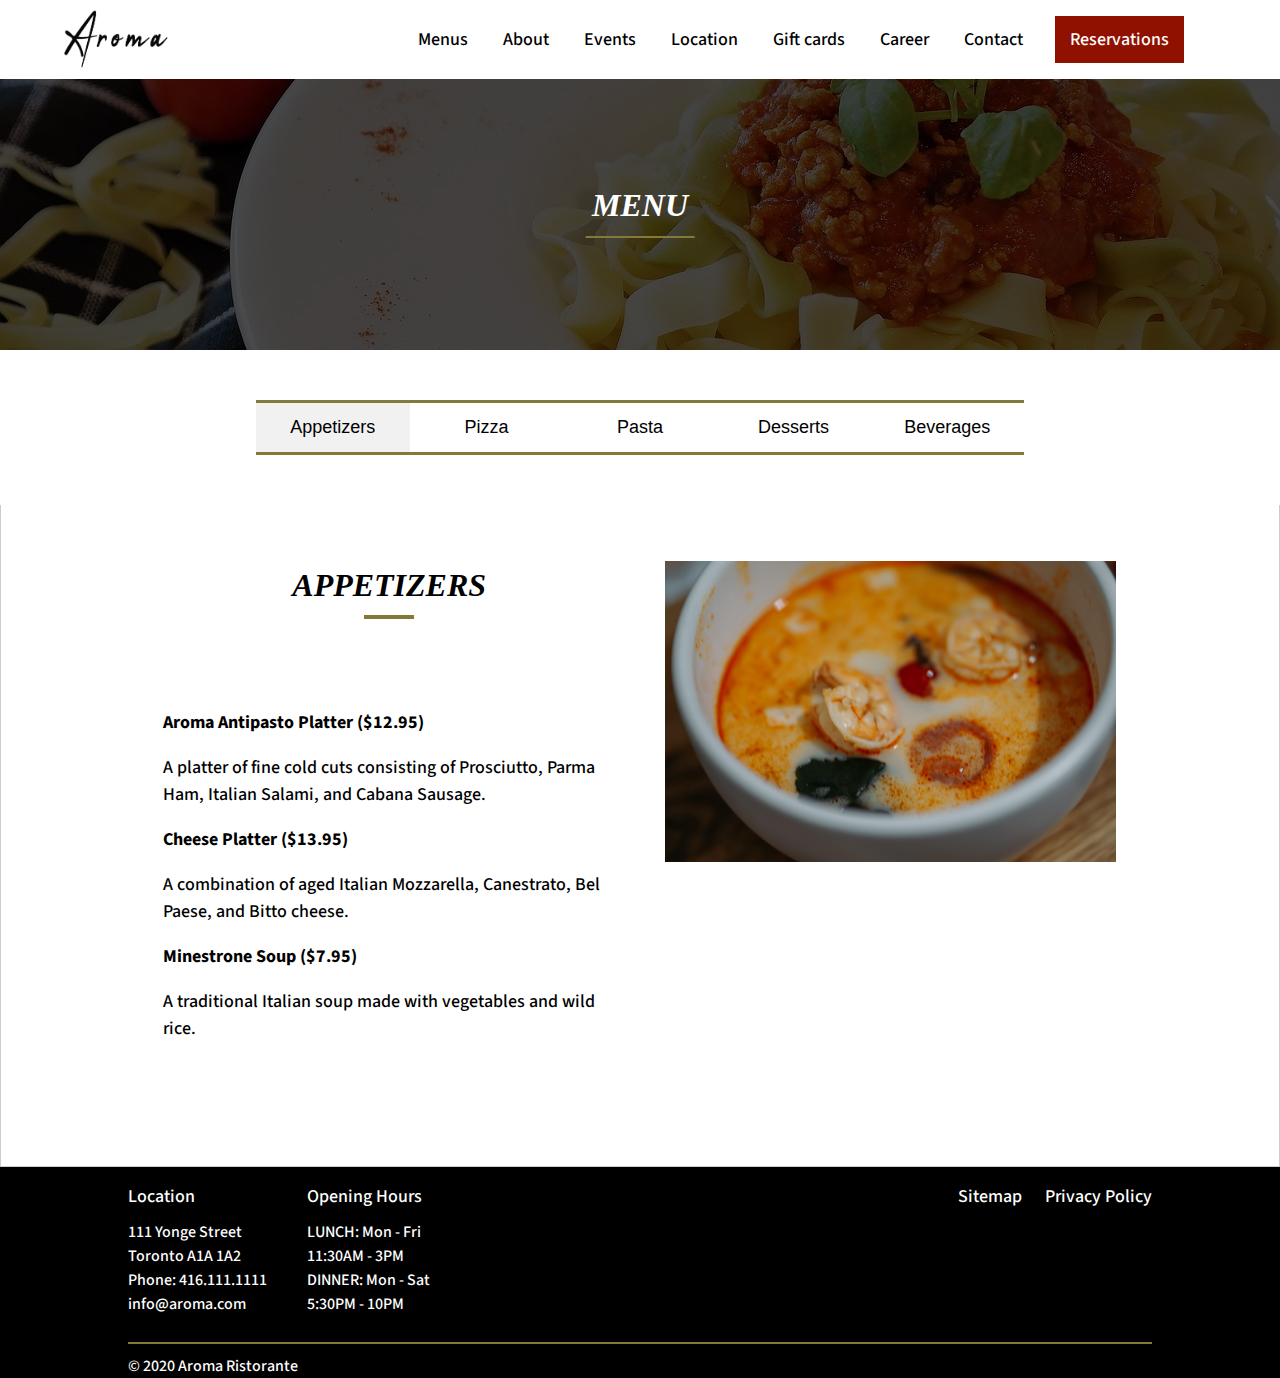
<file: menu.html>
<!DOCTYPE HTML>
<html lang="en">
    <head>
        <meta charset="utf-8">
        <title>Menu | Aroma</title>
        <script type = "text/javascript" src = "js/menus.js"></script>
        <link rel="stylesheet" href="css/global.css">
        <link rel="stylesheet" href="css/menu.css">
    </head>
    <body>
        <div class="nav-container">
            <header id="header">
                <div id="site-name">
                    <h3 class="hidden">Aroma Ristorante</h3>
                    <a href="index.html">
                        <img src="images/logo2.png" alt="Aroma logo">
                    </a>
                </div>
                <div class="nav-bar">
                    <nav id="main-menu">
                        <h3 class="hidden">
                            Main navigaiton
                        </h3>
                        <ul>
                            <li class="reserve-btn">
                                <a href="event-booking-form.html">Reservations</a>
                            </li>
                            <li id="sub-menu">
                                <a href="menu.html">Menus</a>
                                 <ul>
                                    <li><a href="menu.html">Menu</a></li>
                                    <li><a href="specials.html">Special</a></li>
                                  </ul>
                            </li>
                             <li>
                                <a href="about.html">About</a>
                            </li>
                             <li>
                                 <a href="event-booking.html">Events</a>
                             </li>
                             <li>
                                 <a href="location.html">Location</a>
                             </li>
                             <li>
                                 <a href="gift-cards.html">Gift cards</a>
                             </li>
                              <li>
                                 <a href="careers.html">Career</a>
                             </li>
                             <li>
                                 <a href="contact-us.html">Contact</a>
                             </li>

                        </ul>
                    </nav>   
                </div>
            </header>
        </div>
        <div class="main-container">
            <main  id= "menu" class="menu-bg">
                <div class="menu-banner main-top-margin">
                    <div>
                        <h1>Menu</h1>
                    </div>
                </div>
                    <div class="tab">
                        <button class="tablinks active" onclick="openMenus(event, 'appetizers')">Appetizers</button>
                        <button class="tablinks" onclick="openMenus(event, 'pizza')">Pizza</button>
                        <button class="tablinks" onclick="openMenus(event, 'pasta')">Pasta</button>
                        <button class="tablinks" onclick="openMenus(event, 'desserts')">Desserts</button>
                        <button class="tablinks" onclick="openMenus(event, 'beverages')">Beverages</button>
                    </div>
                    
                    <div id="appetizers" class="tabcontent">
                        <section class="menu-container">
                            <div class="menu-section-container">
                           
                                <h3>Appetizers</h3>
                                <p><strong>Aroma Antipasto Platter ($12.95)</strong></p>
                                
                                <p>A platter of fine cold cuts consisting of Prosciutto, Parma Ham, Italian Salami, and Cabana Sausage.
                                </p>
                                
                                <p><strong>Cheese Platter ($13.95)</strong></p>
                                
                                <p>A combination of aged Italian Mozzarella, Canestrato, Bel Paese, and Bitto cheese.</p>
                                
                                
                                <p><strong>Minestrone Soup ($7.95)</strong>
                                </p>
                                
                                <p>A traditional Italian soup made with vegetables and wild rice.
                                </p>
                                
                            </div>
                            <div class="menu-section-container">
                                <img src="images/tomatosoup.jpg" alt="Italian Tomato Soup">
                                 <!-- Image by hanna balan from unsplash -->
                            </div>
                       
                        </section>
                    </div>   
                    <div id="pizza" class="tabcontent">
                        <section class="menu-container">
                        
                            <div class="menu-section-container">
                                <h3>Pizza</h3>
                                <p><strong>Pizza Margherita ($21.95)</strong></p>
                                
                                <p>Neapolitan-style pizza made with tomatoes, Mozzarella cheese, and fresh basil.
                                </p>
                                
                                <p><strong>Pizza Capricciosa ($22.95)</strong></p>
                                
                                <p>Thin crust pizza with Mozzarella cheese, Prosciutto, mushroom, artichoke and tomato.</p>
                                
                                
                            <p><strong>Pizza Quattro Formaggi ($24.95)</strong></p>
                                
                                <p>Four cheese pizza combining the savoury flavours of Pecorino, Ricotta, Stracchino, and smoked Provola cheese. </p>
                                
                            </div>
                            <div class="menu-section-container">
                                <img src="images/garlic_pizza.jpg" alt="Garlic pizza">
                                <!-- Image by Free-Photos from Pixabay  -->
                            </div>
                        
                        </section>
                    </div> 
                    <div id="pasta" class="tabcontent">
                        <section class="menu-container">
                        
                            <div class="menu-section-container">
                                <h3>Pasta</h3>
                                <p><strong>Pasta alla Norma ($19.95)</strong></p>
                                
                                <p>Sicilian-style pasta dish consisting of macroni, tomatoes, fried aubergines, ricotta cheese, and basil.
                                </p>
                                
                                <p><strong>Pasta alla Carbonara ($20.95)</strong></p>
                                
                                <p>Fettuccine pasta in a rich sauce made from eggs, Pecorino Romano cheese, Prosciutto, and black pepper.</p>
                                
                                
                                <p><strong>Spaghetti alle Vongole ($22.95)</strong>
                                </p>
                                
                                <p>Spaghetti pasta with fresh P.E.I. clams in a sauce with garlic, red pepper, parsley and white wine. 
                                </p>
                                
                            </div>
                            <div class="menu-section-container">
                                <img src="images/sebastian-coman-photography-mVwQrsnnbHg-unsplash.jpg" alt="Pasta alla Carbonara">
                                 <!-- Image by sebastian coman from unsplash -->
                            </div>
                        </section>
                    </div>
                   
                    <div id="desserts" class="tabcontent">
                        <section class="menu-container">
                            <div class="menu-section-container">
                                <h3>Desserts</h3>
                                <p><strong>Tiramisu ($8.95)</strong></p>
                                
                                <p>Decadent coffee-flavoured cake made of ladyfinger biscuits, custard, mascarpone cheese, and cocoa.
                                </p>
                                
                                <p><strong>Gelato ($7.95)</strong></p>
                                
                                <p>Milk-based frozen dessert that is rich and refreshing. Your choice of vanilla, chocolate, hazelnut or strawberry flavours.</p>
                                
                                
                                <p><strong>Cannoli ($10.95) </strong>
                                </p>
                                
                                <p>A light Sicilian-style pastry filled with ricotta cheese. 3 pieces in each order.
                                </p>
                                
                            </div>
                            <div class="menu-section-container">
                                <img src="images/tiramisu.jpg" alt="Tiramisu">
                                 <!-- Image by pastel100 from Pixabay  -->
                            </div>
                              
                        </section>
                    </div> 
                    <div id="beverages" class="tabcontent">
                        <section class="menu-container">
                        
                            <div class="menu-section-container">
                                <h3>Beverages</h3>
                                <p><strong>Italian Soda ($6.95)</strong></p>
                                
                                <p>Choose from strawberry, mango or orange flavours.
                                </p>
                                
                                <p><strong>Coffee ($3.95)</strong></p>
                                
                                
                                <p><strong>Red Wine – glass/bottle ($7.95 / $25.95)</strong>
                                </p>
                                
                                <p>A dry Merlot. Made on-site from quality Niagara Region grapes.
    
                                </p>
                                
                                <p><strong>White Wine – glass/bottle ($7.95 / $25.95)</strong>
                                </p>
                                
                                <p>A semi-sweet Moscato. Made on-site from quality Niagara Region grapes.
    
                                </p>
                                
                            </div>
                            <div class="menu-section-container">
                                <img src="images/redwine.jpg" alt="Red wine">
                                <!-- Image by Louis Hansel from Unsplash -->
                            </div> 
                        </section>
                    </div>    
            </main>
        </div>

          <footer>
            <div class="footer">
              <div class="footer-navContainer">
                  <div>
                      <ul>
                          <li>Location</li>
                          <li>111 Yonge Street</li>
                          <li>Toronto A1A 1A2</li>
                          <li>Phone: 416.111.1111</li>
                          <li>info@aroma.com</li>
                      </ul>
                  </div>
                  <div>
                      <ul>
                          <li>Opening Hours</li>
                          <li>LUNCH: Mon - Fri </li>
                          <li>11:30AM - 3PM</li>
                          <li>DINNER: Mon - Sat</li>
                          <li>5:30PM - 10PM</li>
                      </ul>
                  </div>
                  <nav class="right">
                      <ul>
                          <li><a href="site-map.html">Sitemap</a></li>
                          <li><a href="#">Privacy Policy</a></li>
                      </ul>
                  </nav>
              </div>
              <div class="copyright">© 2020 Aroma Ristorante</div>
            </div>   
          </footer>
    </body>
</html>
</file>
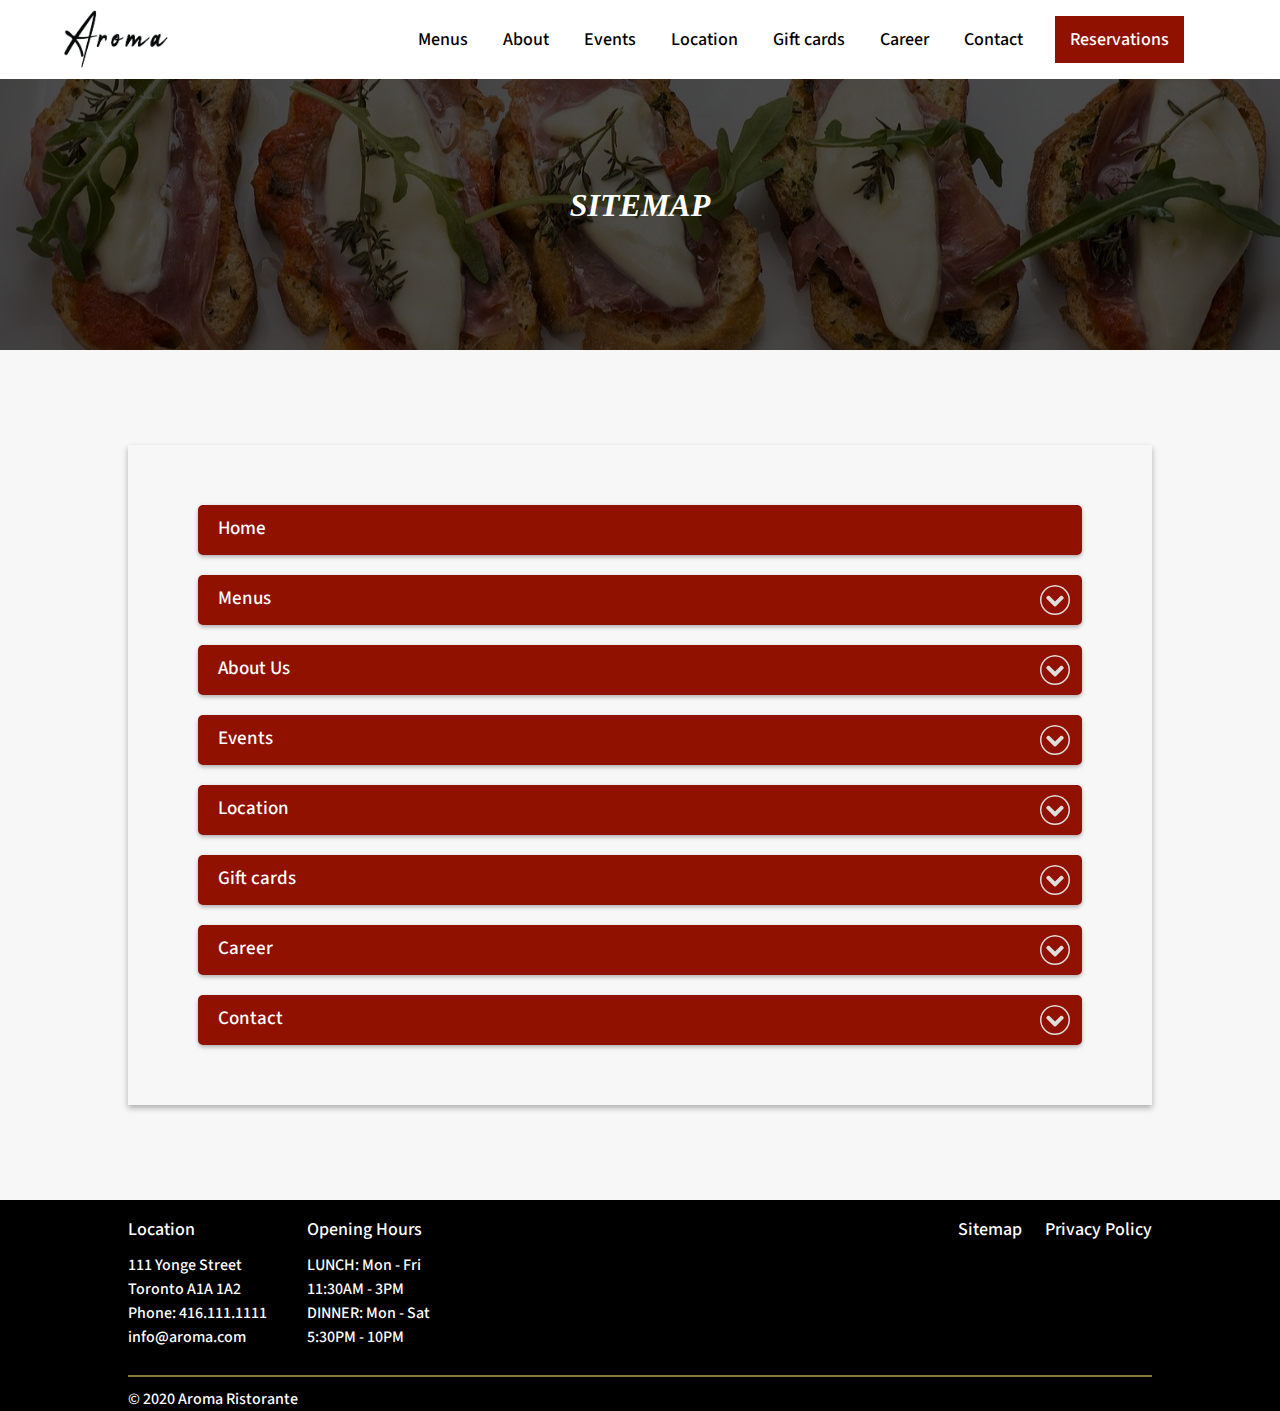
<file: site-map.html>
<!DOCTYPE HTML>
<html lang="en">
<head>
    <meta charset="utf-8">
    <title>Site Map | Aroma</title>
    <script type="text/javascript" src="js/site-map.js"></script>
    <link rel="stylesheet" href="css/styles.css">
    <link rel="stylesheet" href="css/site-map.css">
    <link rel="stylesheet" href="css/global.css">
</head>
    <body>
        <div class="nav-container">
            <header id="header">
                <div id="site-name">
                    <h3 class="hidden">Aroma Ristorante</h3>
                    <a href="index.html">
                        <img src="images/logo2.png" alt="Aroma logo">
                    </a>
                </div>
                <div class="nav-bar">
                    <nav id="main-menu">
                        <h3 class="hidden">
                            Main navigaiton
                        </h3>
                        <ul>
                            <li class="reserve-btn">
                                <a href="event-booking-form.html">Reservations</a>
                            </li>
                            <li id="sub-menu">
                                <a href="menu.html">Menus</a>
                                 <ul>
                                    <li><a href="menu.html">Menu</a></li>
                                    <li><a href="specials.html">Special</a></li>
                                  </ul>
                            </li>
                             <li>
                                <a href="about.html">About</a>
                            </li>
                             <li>
                                 <a href="event-booking.html">Events</a>
                             </li>
                             <li>
                                 <a href="location.html">Location</a>
                             </li>
                             <li>
                                 <a href="gift-cards.html">Gift cards</a>
                             </li>
                              <li>
                                 <a href="careers.html">Career</a>
                             </li>
                             <li>
                                 <a href="contact-us.html">Contact</a>
                             </li>

                        </ul>
                    </nav>   
                </div>
            </header>
        </div>
        <div class="main-container">
          <main>
<!--VVVVV ADD YOUR UNIQUE PAGE CONTENT  VVVVV-->
           <div id ="site-map">
                <div class="sitemap-banner">
                    <div>
                        <h1>Sitemap</h1>
                    </div>
                </div>

                <div class="site-map-container">
                    <div class="site-map-content-box site-map-bg-white ">
                        <ul class="site-map-list">
                            <li class="sitemap-item">
                                <a href="index.html" class="home-title">
                                    <span>Home</span>
                                </a>
                            </li>
                            <li class="sitemap-item">
                                <div class="collapsible">
                                    <div class="collapsible-title">
                                        <span>Menus</span>
                                        <svg id="collapseBtn" aria-hidden="true" focusable="false" data-prefix="fas"
                                            data-icon="chevron-circle-up"
                                            class="svg-inline--fa fa-chevron-circle-up fa-w-16" role="img"
                                            xmlns="http://www.w3.org/2000/svg" viewBox="0 0 512 512">
                                            <path fill="currentColor"
                                                d="M8 256C8 119 119 8 256 8s248 111 248 248-111 248-248 248S8 393 8 256zm231-113.9L103.5 277.6c-9.4 9.4-9.4 24.6 0 33.9l17 17c9.4 9.4 24.6 9.4 33.9 0L256 226.9l101.6 101.6c9.4 9.4 24.6 9.4 33.9 0l17-17c9.4-9.4 9.4-24.6 0-33.9L273 142.1c-9.4-9.4-24.6-9.4-34 0z">
                                            </path>
                                        </svg>
                                        <!-- <button id="collapseBtn">
                                            <div>-</div>
                                        </button> -->
                                    </div>
                                    <ul class="collapsed-content">
                                        <li><a href="menu.html">Menu</a></li>
                                        <li><a href="specials.html">Special</a></li>
                                    </ul>
                                </div>

                            </li>
                            <li class="sitemap-item">
                                <div class="collapsible">
                                    <div class="collapsible-title">
                                        <span>About Us</span>
                                        <svg id="collapseBtn" aria-hidden="true" focusable="false" data-prefix="fas"
                                            data-icon="chevron-circle-up"
                                            class="svg-inline--fa fa-chevron-circle-up fa-w-16" role="img"
                                            xmlns="http://www.w3.org/2000/svg" viewBox="0 0 512 512">
                                            <path fill="currentColor"
                                                d="M8 256C8 119 119 8 256 8s248 111 248 248-111 248-248 248S8 393 8 256zm231-113.9L103.5 277.6c-9.4 9.4-9.4 24.6 0 33.9l17 17c9.4 9.4 24.6 9.4 33.9 0L256 226.9l101.6 101.6c9.4 9.4 24.6 9.4 33.9 0l17-17c9.4-9.4 9.4-24.6 0-33.9L273 142.1c-9.4-9.4-24.6-9.4-34 0z">
                                            </path>
                                        </svg>
                                    </div>
                                    <ul class="collapsed-content">
                                        <li><a href="about.html"> History of Aroma</a></li>
                                    </ul>
                                </div>

                            </li class="sitemap-item">
                            <li class="sitemap-item">
                                <div class="collapsible">
                                    <div class="collapsible-title">
                                        <span>Events</span>
                                        <svg id="collapseBtn" aria-hidden="true" focusable="false" data-prefix="fas"
                                            data-icon="chevron-circle-up"
                                            class="svg-inline--fa fa-chevron-circle-up fa-w-16" role="img"
                                            xmlns="http://www.w3.org/2000/svg" viewBox="0 0 512 512">
                                            <path fill="currentColor"
                                                d="M8 256C8 119 119 8 256 8s248 111 248 248-111 248-248 248S8 393 8 256zm231-113.9L103.5 277.6c-9.4 9.4-9.4 24.6 0 33.9l17 17c9.4 9.4 24.6 9.4 33.9 0L256 226.9l101.6 101.6c9.4 9.4 24.6 9.4 33.9 0l17-17c9.4-9.4 9.4-24.6 0-33.9L273 142.1c-9.4-9.4-24.6-9.4-34 0z">
                                            </path>
                                        </svg>
                                    </div>
                                    <ul class="collapsed-content">
                                        <li><a href="event-booking.html">Reservation</a></li>
                                        <li><a href="event-booking.html">Event-Booking</a></li>
                                    </ul>
                                </div>

                            </li>
                            <li class="sitemap-item">
                                <div class="collapsible">
                                    <div class="collapsible-title">
                                        <span>Location</span>
                                        <svg id="collapseBtn" aria-hidden="true" focusable="false" data-prefix="fas"
                                            data-icon="chevron-circle-up"
                                            class="svg-inline--fa fa-chevron-circle-up fa-w-16" role="img"
                                            xmlns="http://www.w3.org/2000/svg" viewBox="0 0 512 512">
                                            <path fill="currentColor"
                                                d="M8 256C8 119 119 8 256 8s248 111 248 248-111 248-248 248S8 393 8 256zm231-113.9L103.5 277.6c-9.4 9.4-9.4 24.6 0 33.9l17 17c9.4 9.4 24.6 9.4 33.9 0L256 226.9l101.6 101.6c9.4 9.4 24.6 9.4 33.9 0l17-17c9.4-9.4 9.4-24.6 0-33.9L273 142.1c-9.4-9.4-24.6-9.4-34 0z">
                                            </path>
                                        </svg>
                                    </div>
                                    <ul class="collapsed-content">
                                        <li><a href="location.html">Map and Location</a></li>
                                    </ul>
                                </div>

                            </li>
                            <li class="sitemap-item">
                                <div class="collapsible">
                                    <div class="collapsible-title">
                                        <span>Gift cards</span>
                                        <svg id="collapseBtn" aria-hidden="true" focusable="false" data-prefix="fas"
                                            data-icon="chevron-circle-up"
                                            class="svg-inline--fa fa-chevron-circle-up fa-w-16" role="img"
                                            xmlns="http://www.w3.org/2000/svg" viewBox="0 0 512 512">
                                            <path fill="currentColor"
                                                d="M8 256C8 119 119 8 256 8s248 111 248 248-111 248-248 248S8 393 8 256zm231-113.9L103.5 277.6c-9.4 9.4-9.4 24.6 0 33.9l17 17c9.4 9.4 24.6 9.4 33.9 0L256 226.9l101.6 101.6c9.4 9.4 24.6 9.4 33.9 0l17-17c9.4-9.4 9.4-24.6 0-33.9L273 142.1c-9.4-9.4-24.6-9.4-34 0z">
                                            </path>
                                        </svg>
                                    </div>
                                    <ul class="collapsed-content">
                                        <li><a href="gift-cards.html">Customized Form</a></li>
                                    </ul>
                                </div>

                            </li>
                            <li class="sitemap-item">
                                <div class="collapsible">
                                    <div class="collapsible-title">
                                        <span>Career</span>

                                        <svg id="collapseBtn" aria-hidden="true" focusable="false" data-prefix="fas"
                                            data-icon="chevron-circle-up"
                                            class="svg-inline--fa fa-chevron-circle-up fa-w-16" role="img"
                                            xmlns="http://www.w3.org/2000/svg" viewBox="0 0 512 512">
                                            <path fill="currentColor"
                                                d="M8 256C8 119 119 8 256 8s248 111 248 248-111 248-248 248S8 393 8 256zm231-113.9L103.5 277.6c-9.4 9.4-9.4 24.6 0 33.9l17 17c9.4 9.4 24.6 9.4 33.9 0L256 226.9l101.6 101.6c9.4 9.4 24.6 9.4 33.9 0l17-17c9.4-9.4 9.4-24.6 0-33.9L273 142.1c-9.4-9.4-24.6-9.4-34 0z">
                                            </path>
                                        </svg>
                                    </div>
                                    <ul class="collapsed-content">

                                        <li><a href="careers.html">List of Jobs</a></li>
                                    </ul>
                                </div>

                            </li>
                            <li class="sitemap-item">
                                <div class="collapsible">
                                    <div class="collapsible-title">
                                        <span>Contact</span>

                                        <svg id="collapseBtn" aria-hidden="true" focusable="false" data-prefix="fas"
                                            data-icon="chevron-circle-up"
                                            class="svg-inline--fa fa-chevron-circle-up fa-w-16" role="img"
                                            xmlns="http://www.w3.org/2000/svg" viewBox="0 0 512 512">
                                            <path fill="currentColor"
                                                d="M8 256C8 119 119 8 256 8s248 111 248 248-111 248-248 248S8 393 8 256zm231-113.9L103.5 277.6c-9.4 9.4-9.4 24.6 0 33.9l17 17c9.4 9.4 24.6 9.4 33.9 0L256 226.9l101.6 101.6c9.4 9.4 24.6 9.4 33.9 0l17-17c9.4-9.4 9.4-24.6 0-33.9L273 142.1c-9.4-9.4-24.6-9.4-34 0z">
                                            </path>
                                        </svg>
                                    </div>
                                    <ul class="collapsed-content">
                                        <li><a href="contact-us.html">Contact form</a></li>
                                     
                                    </ul>
                                </div>

                            </li>
                        </ul>

                    </div>
                </div>
            </div>
            <!--VVVVV END OF UNIQUE PAGE CONTENT  VVVVV-->
        </main>
    </div>
    <footer>
        <div class="footer">
            <div class="footer-navContainer">
                <div>
                    <ul>
                        <li>Location</li>
                        <li>111 Yonge Street</li>
                        <li>Toronto A1A 1A2</li>
                        <li>Phone: 416.111.1111</li>
                        <li>info@aroma.com</li>
                    </ul>
                </div>
                <div>
                    <ul>
                        <li>Opening Hours</li>
                        <li>LUNCH: Mon - Fri </li>
                        <li>11:30AM - 3PM</li>
                        <li>DINNER: Mon - Sat</li>
                        <li>5:30PM - 10PM</li>
                    </ul>
                </div>
                <nav class="right">
                    <ul>
                        <li><a href="site-map.html">Sitemap</a></li>
                        <li><a href="#">Privacy Policy</a></li>
                    </ul>
                </nav>
            </div>
              <div class="copyright">© 2020 Aroma Ristorante</div>
            </div>   
          </footer>
    </body>
</html>
</file>
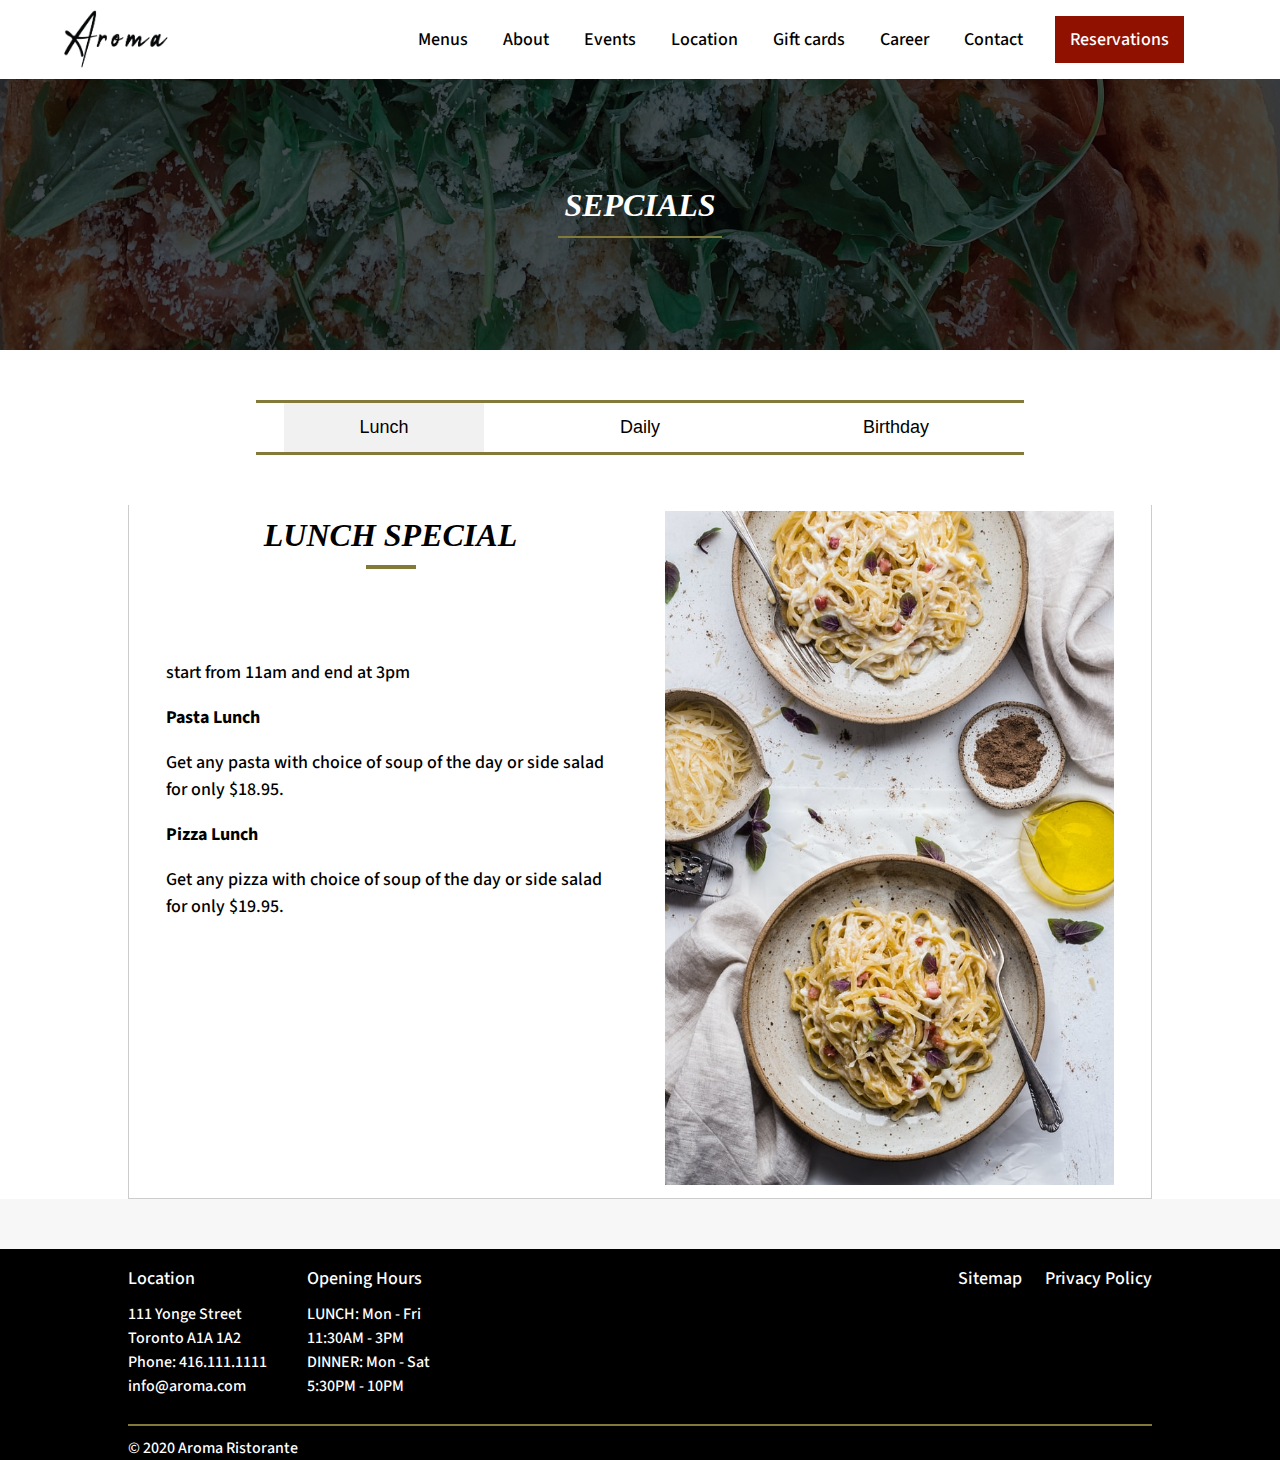
<file: specials.html>
<!DOCTYPE html>
<html lang="en">
  <head>
    <meta charset="utf-8"/>
    <meta name="viewport" content="width=device-width, initial-scale=1" />
    <title> Specials | Aroma</title>
    <link rel="stylesheet" href="css/specials.css">
    <link rel="stylesheet" href="css/global.css">
        <script type="text/javascript" src="js/specials.js"></script>
        
    </head>
    <body>
        <div class="nav-container">
            <header id="header">
                <div id="site-name">
                    <h3 class="hidden">Aroma Ristorante</h3>
                    <a href="index.html">
                        <img src="images/logo2.png" alt="Aroma logo">
                    </a>
                </div>
                <div class="nav-bar">
                    <nav id="main-menu">
                        <h3 class="hidden">
                            Main navigaiton
                        </h3>
                        <ul>
                            <li class="reserve-btn">
                                <a href="event-booking-form.html">Reservations</a>
                            </li>
                            <li id="sub-menu">
                                <a href="menu.html">Menus</a>
                                 <ul>
                                    <li><a href="menu.html">Menu</a></li>
                                    <li><a href="specials.html">Special</a></li>
                                  </ul>
                            </li>
                             <li>
                                <a href="about.html">About</a>
                            </li>
                             <li>
                                 <a href="event-booking.html">Events</a>
                             </li>
                             <li>
                                 <a href="location.html">Location</a>
                             </li>
                             <li>
                                 <a href="gift-cards.html">Gift cards</a>
                             </li>
                              <li>
                                 <a href="careers.html">Career</a>
                             </li>
                             <li>
                                 <a href="contact-us.html">Contact</a>
                             </li>

                        </ul>
                    </nav>   
                </div>
            </header>
        </div>
            <div class="main-container">
                <main  id= "menu" class="menu-bg">
                    <div class="menu-banner main-top-margin">
                        <div>
                            <h1>Sepcials</h1>
                        </div>
                    </div>
                    <div class="tab">
                        <button id="lunch_btn" >Lunch</button>
                        <button id="daily_btn" >Daily</button>
                        <button id="birthday_btn" >Birthday</button>
                    </div>
                    
                    <div id="lunch">
                        <section class="menu-container tabcontent" >
                            <div class="menu-section-container">
                           
                                <h3>Lunch Special</h3>
                                <p>start from 11am and end at 3pm</p>

                                <p><strong>Pasta Lunch</strong></p>
                                
                                <p>Get any pasta with choice of soup of the day or side salad for only $18.95.
                                </p>
                                
                                <p><strong>Pizza Lunch</strong></p>
                                
                                <p>Get any pizza with choice of soup of the day or side salad for only $19.95.</p>     
                            </div>
                            <div class="menu-section-container">
                                <img src="images/bruna-branco-t8hTmte4O_g-unsplash.jpg" alt="Cabonara Pasta">
                                 <!-- Image by Bruna Branco on Unsplash -->
                            </div>
                       
                        </section>
                    </div>   
                    <div id="daily" >
                        <section class="menu-container tabcontent">
                        
                            <div class="menu-section-container">
                                <h3>Daily Special</h3>
                                <p><strong>Wine Mondays</strong></p>
                                
                                <p>Get wine bottle for 1/2 price every Monday.</p>
                                
                                <p><strong>Pizza Tuesdays</strong></p>
                                
                                <p>Select any pizza from our menu for only $14.95 every Tuesday.</p>
                                
                                <p><strong>Pasta Wenesdays</strong></p>
                                
                                <p>Select any pizza from our menu for only $12.95 every Wednesday. </p>

                                <p><strong>Dessert Thursdays</strong></p>
                                
                                <p>Get free dessert when ordering a main course every Thursday.</p>
                                
                            </div>
                            <div class="menu-section-container">
                                <img src="images/brett-jordan-Lrc75ClPxkg-unsplash.jpg" alt="Bottle of Wine">
                                <!-- Image by Brett Jordan on Unsplash  -->
                            </div>
                        
                        </section>
                    </div> 
                    <div id="birthday" class="tabcontent menu-container">
                        <section class="menu-container">
                        
                            <div class="menu-section-container">
                                <h3>Birthday Special</h3>
                                <p><strong>Don’t forget to visit us on your birthday !</strong></p>
                                <p><strong>Get a free dessert or an appetizer !</strong></p> 
                            </div>
                            <div class="menu-section-container">
                                <img src="images/tyler-coleman-FtWQhwpe1qc-unsplash.jpg" alt="Mix of dessets on a plate">
                                 <!-- Image Photo by TYLER COLEMAN from unsplash -->
                            </div>
                        </section>
                    </div>
                </main>
            </div>
          <footer>
            <div class="footer">
              <div class="footer-navContainer">
                  <div>
                      <ul>
                          <li>Location</li>
                          <li>111 Yonge Street</li>
                          <li>Toronto A1A 1A2</li>
                          <li>Phone: 416.111.1111</li>
                          <li>info@aroma.com</li>
                      </ul>
                  </div>
                  <div>
                      <ul>
                          <li>Opening Hours</li>
                          <li>LUNCH: Mon - Fri </li>
                          <li>11:30AM - 3PM</li>
                          <li>DINNER: Mon - Sat</li>
                          <li>5:30PM - 10PM</li>
                      </ul>
                  </div>
                  <nav class="right">
                      <ul>
                          <li><a href="site-map.html">Sitemap</a></li>
                          <li><a href="#">Privacy Policy</a></li>
                      </ul>
                  </nav>
              </div>
              <div class="copyright">© 2020 Aroma Ristorante</div>
            </div>   
          </footer>
    </body>
</html>
</file>
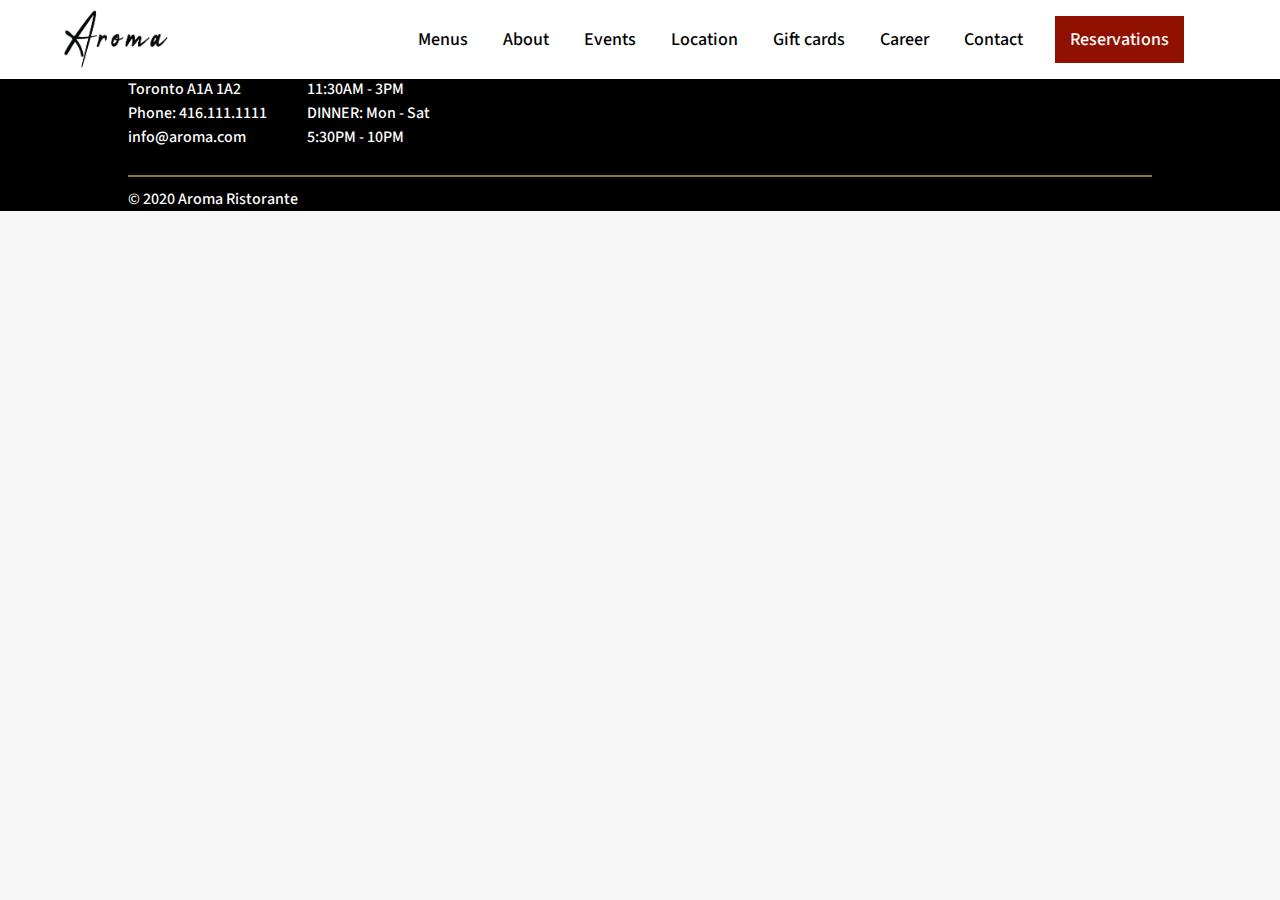
<file: template.html>
<!DOCTYPE HTML>
<html lang="en">
    <head>
        <meta charset="utf-8">
        <title>Aroma</title>
        <link rel="stylesheet" href="./css/global.css">
    </head>
    <body>
        <div class="nav-container">
            <header id="header">
                <div id="site-name">
                    <h3 class="hidden">Aroma Ristorante</h3>
                    <a href="index.html">
                        <img src="images/logo2.png" alt="Aroma logo">
                    </a>
                </div>
                <div class="nav-bar">
                    <nav id="main-menu">
                        <h3 class="hidden">
                            Main navigaiton
                        </h3>
                        <ul>
                            <li class="reserve-btn">
                                <a href="event-booking-form.html">Reservations</a>
                            </li>
                            <li id="sub-menu">
                                <a href="menu.html">Menus</a>
                                 <ul>
                                    <li><a href="menu.html">Menu</a></li>
                                    <li><a href="specials.html">Special</a></li>
                                  </ul>
                            </li>
                             <li>
                                <a href="about.html">About</a>
                            </li>
                             <li>
                                 <a href="event-booking.html">Events</a>
                             </li>
                             <li>
                                 <a href="location.html">Location</a>
                             </li>
                             <li>
                                 <a href="gift-cards.html">Gift cards</a>
                             </li>
                              <li>
                                 <a href="careers.html">Career</a>
                             </li>
                             <li>
                                 <a href="contact-us.html">Contact</a>
                             </li>

                        </ul>
                    </nav>   
                </div>
            </header>
        </div>
        <div class="main-container">
          <main>
<!--VVVVV ADD YOUR UNIQUE PAGE CONTENT  VVVVV-->
           <div id ="YOUR UNIQUE PAGE-ID HERE">



           </div>
<!--VVVVV END OF UNIQUE PAGE CONTENT  VVVVV-->
          </main>
        </div>
          <footer>
            <div class="footer">
              <div class="footer-navContainer">
                  <div>
                      <ul>
                          <li>Location</li>
                          <li>111 Yonge Street</li>
                          <li>Toronto A1A 1A2</li>
                          <li>Phone: 416.111.1111</li>
                          <li>info@aroma.com</li>
                      </ul>
                  </div>
                  <div>
                      <ul>
                          <li>Opening Hours</li>
                          <li>LUNCH: Mon - Fri </li>
                          <li>11:30AM - 3PM</li>
                          <li>DINNER: Mon - Sat</li>
                          <li>5:30PM - 10PM</li>
                      </ul>
                  </div>
                  <nav class="right">
                      <ul>
                          <li><a href="site-map.html">Sitemap</a></li>
                          <li><a href="#">Privacy Policy</a></li>
                      </ul>
                  </nav>
              </div>
              <div class="copyright">© 2020 Aroma Ristorante</div>
            </div>   
          </footer>
    </body>
</html>
</file>
<file: css/global.css>
@import url('https://fonts.googleapis.com/css2?family=Kaushan+Script&family=Source+Sans+Pro:ital,wght@0,400;0,600;0,700;0,900;1,400;1,600;1,700;1,900&display=swap');



html {
    box-sizing:border-box;
    font-family: 'Source Sans Pro', sans-serif;
    font-weight: 500;
    font-size: 16px;
}
*, *::before, *::after {
  box-sizing:inherit;
}

body {
    font:normal 1em;
    line-height:1.5;
    margin:0 auto;
    box-sizing: border-box;
    background-color: #F7F7F7;
}

.content-shadow-box {
    padding: 40px 10px;
    margin: 6em 10%;
    box-shadow: 0px 3px 6px 0px rgba(0,0,0,0.3);
    background-color: white;
}

.content-shadow-box-event{
  /* padding: 40px 10px  ; */
    margin: 6em 10%;
    box-shadow: 0px 3px 6px 0px rgba(0,0,0,0.3);
    background-color: white;
    display: grid;
    grid-template-columns: 2fr 1fr;
    width: 80%;
    margin: 50px auto;

}

h1, h2, h3{
    font-family: bely, serif;
    font-weight: 700;
    font-style: italic;
    text-align: center;
    font-style: italic;
    text-transform: uppercase;
}

h2{
    font-size: 2em;
}

a{
    text-decoration: none;  
}


.absolute{
    position: absolute;
    left:50%;
    transform: translateX(-50%);
    
}


.red-btn{
    background-color: #901100;
    color: #fff;
    padding: 10px 15px;
    
    
}

.red-btn:hover{
     background-color: #000;
}

.hidden {
  position:absolute;
  left:-10000px;
  width:1px;
  height:1px;
}

.page-container {
  max-width:1200px;
  margin:0 auto;
}

.nav-container{
    width: 95%;
    /* height: 75px; */
/*    margin: 0.5em auto;*/
    background-color: #fff;
    position: fixed;
    top: 0;
    width: 100%;
    z-index: 100;
   
}

 

#header{
    width: 90%;
    height: auto;
    display: flex;
    margin: 0 auto;
}

/*
#header::after{
    content: '';
    display: inline-block;
    width: 100%;
    border: 1px solid #dedede;
}
*/

.nav-bar{
    text-align: center;
    margin-left:auto;
}

#main-menu{
    display: inline-block;
    vertical-align: middle;
}

#main-menu ul{
    display: inline-block;
}

#main-menu li {
    display:inline-block;
    list-style-type:none;
    margin-right:2em;
    padding: 10px 0;
}

#main-menu a{
     color: #000;
    text-decoration: none;
    font-size: 18px;
}

#main-menu a:hover{
    color: #837A3A;
   font-size: 18px;
}

#main-menu .reserve-btn {
  float: right;
  padding: 0 !important;
}

#main-menu .reserve-btn a{
    background-color: #901100;
    color: #fff;
    padding: 10px 15px;
    float: right;
}

#main-menu .reserve-btn a:hover{
    background-color: #000;
    color: #fff;
    padding: 10px 15px;
}


#sub-menu{
    display:block;
    /*width:100%;*/
    margin:0;
    padding:0.25em 0 0 0;
    position:relative; 
}

#sub-menu ul{
    margin:5px 0;
/*
    border: solid 1px #dbd7d7; 
    border-top: solid 5px #FE5B57;
*/
    background-color: #fff;
    width:250px;
    position:absolute;
    left:-10000px;
    text-align: left; 
}


#sub-menu:hover ul {
    left: -40px;
    top: 30px;
    border-top: solid 3px #837A3A;
}

#sub-menu li{
     display:block;
    border-bottom: solid 1px #dbd7d7; 
    background-color: #fff;
    padding:5px 0;
}


#site-name{
    text-align: center;
    height: 70px;
}

#site-name img{
    height: 80px;
    width: auto;
}


/****** Form submit button ******/
#submit_btn {
  font-size: 1.2em;
  width: 50%;
  padding: 0.6em;
  background-color: #901100;
  color: #fff;
  border: none;
}

#submit_btn:hover {
  background-color: #000;
}




/*FOOTER & COPYRIGHT*/
footer{
  background-color: #000;
  color: #fff;
}

.footer-navContainer{
  display: flex;
}


.footer-navContainer div{
  margin-right: 40px;
}

footer ul{
  padding-left: 0;
}


footer ul li{
  list-style: none;
}

footer div ul li:first-child{
  margin-bottom: 10px;
  font-size: 18px;
}

.right{
  margin-left: auto;
}

.right li{
  display: inline-block;
}


.right li:first-of-type{
   margin-right: 20px;   
}

footer a{
  color: #fff;
  font-size: 18px;
}

footer a:hover{
  color: #837A3A;
}

.footer{
  width: 80%;
  margin: 0 auto;
}

.copyright::before{
  display: block;
  content: '';
  font-size: 2px;
  border: solid 1px #837A3A;
  margin: 10px auto;
}

.submit_container {
  font-size: 1.5em;
  text-align: center;
  margin: 20px auto;
  font-weight: 700;
  width: 80%;
  padding-top: 20px;
  height: 200px;
  background-color: rgba(255, 255, 255, 0.7);
  padding: 40px 60px;
  outline: solid 0.25em #837A3A;
  outline-offset: -1.2em;
   -webkit-box-shadow: 0px 3px 6px 0px rgba(0,0,0,0.3); 
  box-shadow: 0px 3px 6px 0px rgba(0,0,0,0.3);
  display:none;
}
</file>
<file: css/styles.css>
@import url('https://fonts.googleapis.com/css2?family=Kaushan+Script&family=Source+Sans+Pro:ital,wght@0,400;0,600;0,700;0,900;1,400;1,600;1,700;1,900&display=swap');


html {
    box-sizing:border-box;
    font-family: 'Source Sans Pro', sans-serif;
    font-weight: 500;
    font-size: 16px;
}
*, *::before, *::after {
  box-sizing:inherit;
}

body {
    font:normal 1em;
    line-height:1.5;
    margin:0 auto;
    box-sizing: border-box;
}

h1, h2, h3{
    font-family: bely, serif;
    font-weight: 700;
    font-style: italic;
    text-align: center;
    font-style: italic;
    text-transform: uppercase;
}

h2{
    font-size: 2em;
}

a{
    text-decoration: none;  
}


.absolute{
    position: absolute;
    left:50%;
    transform: translateX(-50%);
    
}


.red-btn{
    background-color: #901100;
    color: #fff;
    padding: 10px 15px;
    
    
}

.red-btn:hover{
     background-color: #000;
}

.hidden {
  position:absolute;
  left:-10000px;
  width:1px;
  height:1px;
}

.page-container {
/*  max-width:1200px;*/
  margin:0 auto;
}

.nav-container{
    width: 95%;
    /* height: 75px; */
/*    margin: 0.5em auto;*/
    background-color: #fff;
    position: fixed;
    top: 0;
    width: 100%;
    z-index: 100;
   
}



#header{
    width: 90%;
    height: auto;
    display: flex;
    margin: 0 auto;
}

/*
#header::after{
    content: '';
    display: inline-block;
    width: 100%;
    border: 1px solid #dedede;
}
*/

.nav-bar{
    text-align: center;
    margin-left:auto;
}

#main-menu{
    display: inline-block;
    vertical-align: middle;
}

#main-menu ul{
    display: inline-block;
}

#main-menu li {
    display:inline-block;
    list-style-type:none;
    margin-right:2em;
    padding: 10px 0;
}

#main-menu a{
     color: #000;
    text-decoration: none;
    font-size: 18px;
}

#main-menu a:hover{
    color: #837A3A;
   font-size: 18px;
}

#main-menu .reserve-btn {
    float: right;
    padding: 0 !important;
}

#main-menu .reserve-btn a{
    background-color: #901100;
    color: #fff;
    padding: 10px 15px;
    float: right;
}

#main-menu .reserve-btn a:hover{
    background-color: #000;
    color: #fff;
    padding: 10px 15px;
}


#sub-menu{
    display:block;
    /*width:100%;*/
    margin:0;
    padding:0.25em 0 0 0;
    position:relative; 
}

#sub-menu ul{
    margin:5px 0;
/*
    border: solid 1px #dbd7d7; 
    border-top: solid 5px #FE5B57;
*/
    background-color: #fff;
    width:250px;
    position:absolute;
    left:-10000px;
    text-align: left; 
}


#sub-menu:hover ul {
    left: -40px;
    top: 30px;
    border-top: solid 3px #837A3A;
}

#sub-menu li{
     display:block;
    border-bottom: solid 1px #dbd7d7; 
    background-color: #fff;
    padding:5px 0;
}


#site-name{
    text-align: center;
    height: 70px;
}

#site-name img{
    height: 80px;
    width: auto;
}

.main-top-margin{
     margin-top: 75px;
}

.hero{
    /* image by <<Source: https://p0.pikist.com/photos/759/506/italy-venice-europe-architecture-buildings-street-old-city-old-city.jpg>> */
    background-image: url("../images/aroma-hero.jpg");
    background-repeat: no-repeat;
    background-position: center bottom;
    background-size: cover;
    height: 600px;
    width: 100%;
    position: relative;
}

.bg-white{
    background-color: rgba(255, 255, 255, 0.7);
    padding: 40px 60px;
    outline: solid 0.25em #837A3A;
    outline-offset: -1.2em;
     -webkit-box-shadow: 0px 3px 6px 0px rgba(0,0,0,0.3); 
    box-shadow: 0px 3px 6px 0px rgba(0,0,0,0.3)
}



.hero-bg{
    position: absolute;
    left: 50%;
    top: 50%;
    transform: translate(-50%,-50%);
}

.main-about{
    /* Created by Miho */
    background-image: url("../images/about_bg.jpg");
    background-position: center;
    background-repeat: no-repeat;
    background-size: cover;
    height: auto;
    width: 100%;
    padding: 5em 20em;
}

.main-about div{
    margin: 0 auto;
}

.main-about h2, .contest h2{
    display: inline-block;
    position: relative;
    width: 100%;
    left: 50%;
    -moz-transform: translateX(-50%);
    -webkit-transform: translateX(-50%);
    -ms-transform: translateX(-50%);
    transform: translate(-50%);
}

.main-about h2:before, .contest h2:before{
    content: '';
    position: absolute;
    left: 50%;
    bottom: -10px; 
    display: inline-block;
    width: 50px; 
    height: 4px; 
    -moz-transform: translateX(-50%);
    -webkit-transform: translateX(-50%);
    -ms-transform: translateX(-50%);
    transform: translate(-50%); 
    background-color: #837A3A;
}

.main-about p{
    font-size: 18px;
}

.home-container{
    width: 100%;
    height: auto;
    background-color: #F7F7F7;
    padding-bottom: 80px;
/*    background-color: #FAFAF8;*/
}

.home-service-container{
    display: flex;
    position: relative;
    width: 90%;
    height: 500px;
    margin: 50px auto;
}

.home-menu1-description, .home-event-description{
    position: absolute;
    top: 7em;
    left: 5em;
    width: 45%;
    height: 380px;
    background-color: #fff;
    z-index: 1;
/*    padding: 5em;*/
}

.home-menu1-img img, .home-event-img img{
    position: absolute;
    top: 5em;
    right: 5em;
    width: 50%;
    height: 450px;
   object-fit: cover;
}

.home-special-description{
    position: absolute;
    top: 7em;
    right: 5em;
    width: 45%;
    height: 380px;
    background-color: #fff;
    z-index: 1;
/*    padding: 5em;*/
}
.home-special-img img{
    position: absolute;
    top: 5em;
    left: 5em;
    width: 50%;
    height: 450px;
   object-fit: cover;
}

.home-event-bg div{
    position:absolute;
    width: 60%;
    height: 300px;
    background-color: #fff;
    top: 50%;
    left: 50%;
    transform: translate(-50%,-50%);
    margin:0;
    padding:60px;
}

.contest{
    /* Images by Alejandra Gonzalez from Unsplash */
    background-image: url("../images/twoPizzas.jpg");
    background-attachment: fixed;
    background-position:bottom center;
    background-repeat: no-repeat;
    background-size: cover;
    height: 500px;
    width: 100%;
    position: relative;
}

.contest-container{
   position:absolute;
    width: 100%;
    height: auto;
    background-color: rgba(255, 255, 255, 0.7);
    top: 50%;
    left: 0;
    transform: translateY(-50%);
/*    margin:20px auto;*/
    padding-top: 50px;
    padding-bottom: 150px;
    
}

.contest-container div{
    position:relative;
    margin: 20px 20%;
}

.contest-container h2{
    margin-top: 0;
    padding-top: 0;
}

.contest-container a{
    position: absolute;
    top: 100%;
    left: 50%;
    transform: translateX(-50%);
    margin-top: 40px;
}

.informations{
    width: 100%;
    height: auto;
    background-color: #F7F7F7;
    padding-bottom: 100px;
}

.informations div{
    width: 80%;
    margin: 0 auto;
    
     display: flex;
    justify-content: center;
}

.informations section{
    width: 60%;
    background-color: #fff;
/*    border: 1px solid #000;*/
    margin-top: 100px;  
/*    padding: 40px 60px;*/
    outline: solid 0.25em #837A3A;
    outline-offset: -1.2em;
    -webkit-box-shadow: 0px 3px 6px 0px rgba(0,0,0,0.3); 
    box-shadow: 0px 3px 6px 0px rgba(0,0,0,0.3);
   
}

.informations section:first-of-type{
    width: 40%;
    background-color: #fff;
/*    border: 1px solid #000;*/
    margin-top: 100px;  
    margin-right: 2%;
}

.home-career{
    padding: 40px 60px;
    position: relative;
}

.home-career a{
  position: absolute;
    left: 50%;
    transform: translateX(-50%);
}

.giftcards{
    display: flex;
    
}

.giftcards div{
    display: inline-flex;
    flex-direction: column;
    padding-right: 30px;
}


.giftcards div img{
    width: 100%;
    height: 400px; 
    object-fit: cover;
}

.giftcards-content{
    padding: 40px 0;
    text-align: center;
}
</file>
<file: css/careers.css>
main {
    background-color: #F7F7F7;
}

.careers-section-container{
    padding:35px 0;
}
    
.job-posting {
    margin: 3em 8%;
    padding: 5px 35px;       
    background-color: rgba(255, 255, 255, 1);
    -webkit-box-shadow: 0px 3px 6px 0px rgba(0,0,0,0.3); 
    box-shadow: 0px 3px 6px 0px rgba(0,0,0,0.3);
    cursor:pointer;
}

h3 {
    text-align: left;
}

.aboutBg-white{
    background-color: rgba(255, 255, 255, 1);
    -webkit-box-shadow: 0px 3px 6px 0px rgba(0,0,0,0.3); 
    box-shadow: 0px 3px 6px 0px rgba(0,0,0,0.3)
}


.about-banner{
    width: 100%;
    height: 300px;
    /* Images from https://images.squarespace-cdn.com/content/56a2785c69a91af45e06a188/1540568791962-ZC7N2KVWGDGMXHZY4DPO/Restaurant-Staff-Equipment.png?format=1500w&content-type=image%2Fpng */
    background-image:url("../images/career.jpg");
    background-repeat: no-repeat;
    background-position: center top;
    background-size: cover;
    position: relative;
    margin-top: 50px;
}

.about-banner::after {
    content: '';
    background-color: rgba(0,0,0,.7);
    position: absolute;
    left: 0;
    right: 0;
    top: 0;
    bottom: 0;
  }

  .about-banner h1{
    margin: 0;
    padding: .2em;
    color: #FFF;
    position: absolute;
    left: 50%;
    -moz-transform: translateX(-50%);
    -webkit-transform: translateX(-50%);
    -ms-transform: translateX(-50%);
    transform: translate(-50%);
    top: 40%;
    z-index: 1;
    border-bottom: 2px solid #837a3a;
}
</file>
<file: css/contact-us.css>
/* body {
    background-color: #F7F7F7;
} */

.contact-banner{
    width: 100%;
    height: 350px;
    /* Images by Chan walrus from Pixels */
    background-image:url("../images/pexels-chan-walrus-941861.jpg");
    background-repeat: no-repeat;
    background-position: center bottom;
    background-size: cover;
    position: relative;
}

.contact-banner::after {
    content: '';
    background-color: rgba(0,0,0,.7);
    position: absolute;
    left: 0;
    right: 0;
    top: 0;
    bottom: 0;
}

.contact-banner h1{
    margin: 0;
    padding: .2em;
    color: #FFF;
    position: absolute;
    left: 50%;
    -moz-transform: translateX(-50%);
    -webkit-transform: translateX(-50%);
    -ms-transform: translateX(-50%);
    transform: translate(-50%);
    top: 50%;
    z-index: 1;
    border-bottom: 2px solid #837a3a;
}

#contact-desc {
    padding-top: 2em;
    text-align: center;
    width: 80%;
    font-size: 1.2em;
    margin: 0 auto;
}
#contact-desc > p{
    text-align: left;
    max-width: 80%;
    font-size: 1.3em;
    margin: 0 auto;
}
/*Form*/

.message-limit {
    font-size: 1em;
    margin-top: 0;
    padding-top: 0;
}
.message {
    display: block;
}
span {
    margin-left: 0.5em;
    color: red;
    font-size: 0.8em;
}
  
.form-container {
    padding-top: 2em;
    width: 80%;
    margin: 0 auto;
    padding-bottom: 1em;
}
  
form {
    max-width: 80%;
    margin: 0 auto;
}

label {
    font-size: 1.3em;
}

input, select, textarea {
    width: 100%;
    padding: 0.2em;
    font-size: 1.1em;
}

.submit-div {
    width: 50%;
    text-align: center;
    margin: 0 auto;
    margin-bottom: 2em;
    padding-top: 2em;
}

.reqstar {
    color: red;
}

.helpspan {
    color: red;
}
</file>
<file: css/game.css>
.contest-banner{
    width: 100%;
    height: 350px;
    /*Photo from https://unsplash.com/photos/Wz3u9_GtkWc */
    background-image:url("../images/getulio-moraes.jpg");
    background-repeat: no-repeat;
    background-position: center;
    background-position-y: -150px;
    background-size: cover;
    position: relative;
}

.contest-banner::after {
  content: '';
  background-color: rgba(0,0,0,0);
  position: absolute;
  left: 0;
  right: 0;
  top: 0;
  bottom: 0;
}

.contest-banner h1{
    margin: 0;
    padding: .2em;
    color: #FFF;
    position: absolute;
    left: 50%;
    -moz-transform: translateX(-50%);
    -webkit-transform: translateX(-50%);
    -ms-transform: translateX(-50%);
    transform: translate(-50%);
    top: 50%;
    z-index: 1;
}

.contest-container{
 max-width: 80%;
 margin: 50px auto 100px;
 /* height: 400px; */
 display: flex;
}

.coloring {
    color: white;
    background-color: #901100;
}

#playButton{
    position: relative;
    left: 11em;
    top: 7em;
}

.likebutton {
    padding: 1em 1em 1em;
    text-align: center;
    cursor: pointer;
    line-height: 1;
    border: none;
}

.game-details {
/* float: left; */
width: 50%;;
height: 20em;
/* position: relative; */
top: 2em;
}

.game-details img{
    width: 100%;
    
   
    object-fit: cover;
}
.game-details h3 {
    font-style: normal;
    color: white;
    background-color:  #901100;
    width: 100%;
    height: 3em;;
    margin: 0 auto;
    padding-top: 13px;
}

.game-details p {
    margin-left: 3em;
}

.pizza-container {
    /* float: right; */
    width: 45%;
    /* height: 20em;
    position: relative; */
    top: 2em;
    padding-left: 2em;
}

.pizza-container p {
margin-top: 0;
}

#gamediv{
    /* float: left; */
    margin-right: 2em;
    width: 16em;
    height: 16em;
}

#specialPizza{
    font-weight: bold;
}

#gamediv img:hover{
    border : 2px solid  #901100;
}
.pizza{
    height: 8em;
    width: 8em;
    object-fit: cover;
}

.addborder {
    border: 2px solid red;;
}
</file>
<file: css/event-booking.css>
/* body {
    background-color: #F7F7F7;
}

.event-content-box {
    padding: 40px 10px  ;
    margin: 4em 8%;
    box-shadow: 0px 3px 6px 0px rgba(0,0,0,0.3);
    background-color: white;
} */

.eventsContainer{
  display: grid;
  gap: 20px;
  grid-template-columns: 1fr 2fr;
  width: 80%;
  margin: 40px auto;

}


.booking{
  display: inline-block;
  position: relative;
  width: 100%;
  left: 0;
}

.booking:before{
  content: '';
  position: absolute;
  bottom: -10px; 
  display: inline-block;
  width: 130px; 
  height: 3px; 
  background-color: #837A3A;
}


.main,
.side {
  padding: 2%;
}

.eventText{
  padding-left: 30px;
}


.bookingBtn{
  display: inline-block;
  background-color: #901100;
  color: #fff;
  padding: 10px;
  margin-top: 20px;
}

.bookingBtn:hover{
  background-color: black;
}


@media(max-width: 400px){
  .eventsContainer {
    grid-template-columns: 1fr;
  }
}

.event img{
  width: 100%;
  height: 100%;
  object-fit: cover;
}


.event-banner{
    width: 100%;
    height: 350px;
    background-image:url("../images/eventBg.jpg");
    /* Image by photosforyou from Pixabay */
    background-repeat: no-repeat;
    background-position: center top;
    background-size: cover;
    position: relative;
}

.event-banner::after {
  content: '';
  background-color: rgba(0,0,0,.7);
  position: absolute;
  left: 0;
  right: 0;
  top: 0;
  bottom: 0;
}

.event-banner h1{
    margin: 0;
    padding: .2em;
    color: #FFF;
    position: absolute;
    left: 50%;
    -moz-transform: translateX(-50%);
    -webkit-transform: translateX(-50%);
    -ms-transform: translateX(-50%);
    transform: translate(-50%);
    top: 50%;
    z-index: 1;
    border-bottom: 2px solid #837a3a;
}
#event-desc {
    padding-top: 2em;
    text-align: center;
    width: 80%;
    font-size: 1.2em;
    margin: 0 auto;
}
#event-desc > p{
    text-align: left;
    max-width: 80%;
    font-size: 1.3em;
    margin: 0 auto;
}
/********FORM*******/
.reqstar {
    color: red;
}

.helpspan {
    color: red;
}

/* #submitconfirm {
    font-size: 1.25em;
} */

span {
    margin-left: 0.5em;
    color: red;
    font-size: 0.8em;
  }
  
.form-container {
    padding-top: 2em;
    width: 80%;
    margin: 0 auto;
    padding-bottom: 1em;
}
  
form {
    max-width: 80%;
    margin: 0 auto;
}

label {
    font-size: 1.3em;
}

input, select, textarea {
    width: 100%;
    padding: 0.2em;
    font-size: 1.1em;
}


.ui-datepicker-calendar{
    background-color:#FFF;

   
}
.showdate {
    position: relative; 
    z-index:100;
    width: 20%;

}


.submit-div {
    width: 50%;
    text-align: center;
    margin: 0 auto;
    margin-bottom: 2em;
    padding-top: 2em;
}


/* date picker */
.ui-datepicker {
    width: 220px;
    height: auto;
    margin: 5px auto 0;
    font: 9pt Arial, sans-serif;
    -webkit-box-shadow: 0px 0px 10px 0px rgba(0, 0, 0, .5);
    -moz-box-shadow: 0px 0px 10px 0px rgba(0, 0, 0, .5);
    box-shadow: 0px 0px 10px 0px rgba(0, 0, 0, .5);
  }
.ui-datepicker a {
    text-decoration: none;
  }

.ui-datepicker table {
    width: 100%;
  }
.ui-datepicker-header {
    background-color: #000;
    color: #e0e0e0;
    font-weight: bold;
    line-height: 30px;
    border-width: 1px 0 0 0;
    border-style: solid;
    border-color: #111;
  }

.ui-datepicker-title {
    text-align: center;
  }

.ui-datepicker-prev, .ui-datepicker-next {
    display: inline-block;
    width: 30px;
    height: 30px;
    text-align: center;
    cursor: pointer;
    background-repeat: no-repeat;
    line-height: 600%;
    color:#fff;
  }

  .ui-icon{
    color:#fff;
    position: relative;
    top: -20px;
  }
  
.ui-datepicker-prev {
    float: left;
    background-position: center -30px;
    color:#fff;
  }

  .ui-datepicker-next {
    float: right;
    background-position: center 0px;
  }

.ui-datepicker thead {
    background-color: #f7f7f7;
  }


.ui-datepicker td span, .ui-datepicker td a {
    display: inline-block;
    font-weight: bold;
    text-align: center;
    width: 30px;
    height: 30px;
    line-height: 30px;
    color: #666666;
  }
  .ui-datepicker-calendar .ui-state-default {
    width: 100%;
    background: #ededed;
  }
  .ui-datepicker-unselectable .ui-state-default {
    background: #f4f4f4;
    color: #b4b3b3;
  }
  
  .ui-datepicker-calendar .ui-state-hover {
    background: #f7f7f7;
  }
  
  .ui-datepicker-calendar .ui-state-active {
    background: #901100;
    color: #e0e0e0;
  }

  .ui-datepicker-month, .ui-datepicker-year{
    color:#fff;
}
th span{
    color:#000;
}
</file>
<file: css/gift-cards.css>
/* body {
  background-color: #F7F7F7;
}

.gift-contact-box {
  padding: 40px 10px  ;
  margin: 4em 8%;
  box-shadow: 0px 3px 6px 0px rgba(0,0,0,0.3);
  background-color: white;
}  */

.gift-banner{
  width: 100%;
  height: 350px;
  /* Image by Jay Wennington from Unsplash */
  background-image:url("../images/restaurantTable.jpg");
  background-repeat: no-repeat;
  background-position: center center;
  background-size: cover;
  position: relative;
}

.gift-banner::after {
content: '';
background-color: rgba(0,0,0,.7);
position: absolute;
left: 0;
right: 0;
top: 0;
bottom: 0;
}

.gift-banner h1{
  margin: 0;
  padding: .2em;
  color: #FFF;
  position: absolute;
  left: 50%;
  -moz-transform: translateX(-50%);
  -webkit-transform: translateX(-50%);
  -ms-transform: translateX(-50%);
  transform: translate(-50%);
  top: 50%;
  z-index: 1;
}


h1 {
  border-bottom: 2px solid #837a3a;
}


#gift-desc {
  padding-top: 2em;
  text-align: center;
  width: 80%;
  font-size: 1.2em;
  margin: 0 auto;
}
#gift-desc > p{
  text-align: left;
  max-width: 80%;
  font-size: 1.3em;
  margin: 0 auto;
}


/*Form*/

.message-limit {
  font-size: 1em;
  margin-top: 0;
  padding-top: 0;
}
.message {
  display: block;
}
span {
  margin-left: 0.5em;
  color: red;
  font-size: 0.8em;
}

.form-container {
  padding-top: 2em;
  width: 80%;
  margin: 0 auto;
  padding-bottom: 1em;
  display: block;
}

form {
  max-width: 80%;
  margin: 0 auto;
}
label {
  font-size: 1.3em;
}
input, select, textarea {
  width: 100%;
  padding: 0.2em;
  font-size: 1.1em;
}
.submit-div {
  width: 50%;
  text-align: center;
  margin: 0 auto;
  margin-bottom: 2em;
  padding-top: 2em;
}

#thanks_msg {
  display: none;
  margin-top: 0;
  margin: 0 auto;

}
</file>
<file: css/location.css>
.location-banner{
    width: 100%;
    height: 350px;
    /* image by <<Source: https://p0.pikist.com/photos/759/506/italy-venice-europe-architecture-buildings-street-old-city-old-city.jpg>> */
    background-image:url("../images/aroma-hero.jpg");
    background-repeat: no-repeat;
    background-position: center;
    background-size: cover;
    position: relative;
}

.location-banner::after {
  content: '';
  background-color: rgba(0,0,0,.7);
  position: absolute;
  left: 0;
  right: 0;
  top: 0;
  bottom: 0;
}

.location-banner h1{
    margin: 0;
    padding: .2em;
    color: #FFF;
    position: absolute;
    left: 50%;
    -moz-transform: translateX(-50%);
    -webkit-transform: translateX(-50%);
    -ms-transform: translateX(-50%);
    transform: translate(-50%);
    top: 50%;
    z-index: 1;
    border-bottom: 2px solid #837a3a;
}

/* MAIN*/
main {
    margin: 0 auto;
    /*max-width: 1200px;*/
}

.content-shadow-box {
    padding: 40px 10px  ;
    margin: 6em 10%;
    box-shadow: 0px 3px 6px 0px rgba(0,0,0,0.3);
    background-color: white;
}
.location-desc{
    font-size: 1.2rem;
    line-height: 1.2rem;
    text-align: left;
}
#map {
    height: 300px;
    width: 53%;
    position: absolute;
    right: 2em;
    top: 0;
}

.location-title{
    font-size: 2em;
    position: relative;
    margin-bottom: 50px;
    margin-top: 0;
  }

  .location-title:before{
    content: '';
    position: absolute;
    left: 50%;
    bottom: -10px; 
    display: inline-block;
    width: 50px; 
    height: 4px; 
    -moz-transform: translateX(-50%);
    -webkit-transform: translateX(-50%);
    -ms-transform: translateX(-50%);
    transform: translate(-50%); 
    background-color: #837A3A;
}

a{
    color: #837A3A;
    text-decoration: underline;
}

a:hover{
    color: #901100;
}

.bookNow {
    position: relative;
    margin: 0 auto;
    width: 50%;
    top: 1em;
}


#location-maps {
    position: relative;
    /*max-width: 100%;*/
    height: auto;
}

#location-maps h2 {
    margin: 0;
}


.bold {
    font-weight: bolder;
}

.italic {
    font-style: italic;
}
/*.line {
    width: 100%;
    border-bottom: 1px solid black;
    margin-bottom: 2em;
}*/

/*.coloring {
    color:white;
    background-color:  #901100;
}

.likebutton {
    padding: 10px;
    text-align: center;
    cursor: pointer;
    line-height: 1;
    border: none;
}

/*#userReserveNow {
    position: relative;
    left: 8em;
    top: 1em;
}*/


/*.locationDetails p {
    margin: 9px;
}

.bookNow p:first-of-type {
    margin-top: 1em;
}

.bookNow p:last-of-type {
    margin-bottom: 1em;
}*/



/*.restaurant h2 {
    margin: 0;
    position: relative;
    right: 4.4em;
    text-transform: none;
}

.restaurant h3 {
    margin: 0;
    position: relative;
    right: 10.3em;
    text-transform: none;
    font-style: normal;
}

.bookTable {
    display: none;
}*/

.locationDetails {
    width: 50%;
    margin: 0;
    color:black;
    display: inline-block;
    vertical-align: top;;
}

#map-container {
    display: inline-block;
    vertical-align:top;
    box-shadow: 0px 3px 6px 0px rgba(0,0,0,0.3);
    background-color: white;
    margin-top: 1.2em;
}

#btn-div {
    margin: 40px auto;
}

#map-btn {
    font-size: 1rem;
    background-color: #901100;
    color: white;
    padding: .8rem;
    border: none;
    cursor:pointer;
    position: absolute;
    left: 50%;
    transform: translateX(-50%);
}

#map-btn:hover {
    background-color: black;

}
</file>
<file: css/menu.css>
.menu-bg{
    width: 100%;
    background-color: #fff;
    /* margin-top: */
}

.menu-banner{
    width: 100%;
    height: 350px;
    /* Images by RitaE / 2734 images from Pixabay */
    background-image:url("../images/menu.jpg");
    background-repeat: no-repeat;
    background-position: center center;
    background-size: cover;
    position: relative;
}

.menu-banner::after {
  content: '';
  background-color: rgba(0,0,0,.7);
  position: absolute;
  left: 0;
  right: 0;
  top: 0;
  bottom: 0;
}

.menu-banner h1{
    margin: 0;
    padding: .2em;
    color: #FFF;
    position: absolute;
    left: 50%;
    -moz-transform: translateX(-50%);
    -webkit-transform: translateX(-50%);
    -ms-transform: translateX(-50%);
    transform: translate(-50%);
    top: 50%;
    z-index: 1;
    border-bottom: 2px solid #837a3a;
}

.menu-container{
    width: 80%;
    height: auto;
    margin: 50px auto;
    padding-bottom: 50px;
    display: flex; 
}

.menu-section-container{
    width: 45%;
    margin: 0 auto;
}

.menu-section-container img{
    width: 100%;
    
}

.tab {
    width: 60%;
    overflow: hidden;
    border-top: 3px solid #837A3A;
    border-bottom: 3px solid #837A3A;
    background-color: #fff;
    margin: 50px auto;
    display: flex;
  }
  
  .tab button {
    width: 200px;
    background-color: inherit;
    border: none;
    outline: none;
    cursor: pointer;
    padding: 14px 16px;
    transition: 0.3s;
    margin: 0 auto;
    justify-content: center;
    font-size: 18px;

  }
  
  .tab button:hover {
    background-color: #F7F7F7;
  }
  
  
  .tab button.active {
    background-color: #f1f1f1;
  }
  
  .tabcontent {
    display: none;
    padding: 6px 12px;
    border: 1px solid #ccc;
    border-top: none;
  }

  .menu-section-container h3{
    font-size: 2em;
    position: relative;
    margin-bottom: 100px;
    margin-top: 0;
  }

  .menu-section-container h3:before{
    content: '';
    position: absolute;
    left: 50%;
    bottom: -10px; 
    display: inline-block;
    width: 50px; 
    height: 4px; 
    -moz-transform: translateX(-50%);
    -webkit-transform: translateX(-50%);
    -ms-transform: translateX(-50%);
    transform: translate(-50%); 
    background-color: #837A3A;
}

p{
    font-size: 18px;
}
</file>
<file: css/site-map.css>
/* 
 #901100 red
 #837A3A  gold */ 
.site-map-container {
    display: flex;
    position: relative;
    margin: 0 auto;
    font-size: 19px;
}

.sitemap-banner{
    width: 100%;
    height: 350px;
    background-image:url("../images/sitemapBg.jpg");
    /* Image by Christo Anestev from Pixabay */
    background-repeat: no-repeat;
    background-position: center center;
    background-size: cover;
    position: relative;
}

.sitemap-banner::after {
  content: '';
  background-color: rgba(0,0,0,.7);
  position: absolute;
  left: 0;
  right: 0;
  top: 0;
  bottom: 0;
}

.sitemap-banner h1{
    margin: 0;
    padding: .2em;
    color: #FFF;
    position: absolute;
    left: 50%;
    -moz-transform: translateX(-50%);
    -webkit-transform: translateX(-50%);
    -ms-transform: translateX(-50%);
    transform: translate(-50%);
    top: 50%;
    z-index: 1;
}


.site-map-bg-white {
    padding: 40px 10px;
} 

.site-map-content-box {
    margin: 5em 10%;
    width: 100%; 
    box-shadow: 0px 3px 6px 0px rgba(0,0,0,0.3)
}

.site-map-list{
    list-style: none;
    margin: 20px 60px 20px 20px;
   
}

.sitemap-item {
    margin: 20px 0;
    background-color: #e0dddd;
    border-radius: 6px;
    box-shadow: 0px 2px 4px 0px rgba(0,0,0,0.3);
    margin: 20px 0;
    outline: none;
    
}

.collapsible-title, .home-title {
    background-color:  #901100;;   
    border-radius: 5px;
    height: 50px;
    outline: none;
    display: block;
    color: white;
    cursor: pointer;
} 

.home-title {
    padding: 10px 20px;
}

.collapsible-title span {
    padding: 10px 20px;    
    display: inline-block;
} 

.collapsible-title-text {
    color: white !important;
    padding: 9px 20px;    
    display: inline-block;
}


.collapsed-content {
    list-style-type: square;   
    padding-bottom: 10px;
    display: none;
}

.collapsed-content li {
    padding-top: 15px;
}

.collapsed-content a {
    color: black;
}

#collapseBtn {
    height: 30px;
    float: right;
    margin: 10px 12px;
    color:  #901100;
    background-color: #e0dddd;
    border-radius: 25px;
    padding: 1px;
    transform: rotateX(180deg);
}

.collapse-btn:focus {
    outline: none;
}

.minus-icon {
    margin-top: -8px;
    font-size: 35px;
}
</file>
<file: css/specials.css>
.menu-bg{
  width: 100%;
  background-color: #fff;
  /* margin-top: */
}

.menu-banner{
  width: 100%;
  height: 350px;
   /* Images by Alejandra Gonzalez from Unsplash */
  background-image:url("../images/twoPizzas.jpg");
  background-repeat: no-repeat;
  background-position: center bottom;
  background-size: cover;
  position: relative;
}

.menu-banner::after {
content: '';
background-color: rgba(0,0,0,.7);
position: absolute;
left: 0;
right: 0;
top: 0;
bottom: 0;
}

.menu-banner h1{
  margin: 0;
  padding: .2em;
  color: #FFF;
  position: absolute;
  left: 50%;
  -moz-transform: translateX(-50%);
  -webkit-transform: translateX(-50%);
  -ms-transform: translateX(-50%);
  transform: translate(-50%);
  top: 50%;
  z-index: 1;
  border-bottom: 2px solid #837a3a;
}

.menu-container{
  width: 80%;
  height: auto;
  margin: 50px auto;
  padding-bottom: 50px;
  display: flex; 
}

.menu-section-container{
  width: 45%;
  margin: 0 auto;
}

.menu-section-container img{
  width: 100%;
  
}

.tab {
  width: 60%;
  overflow: hidden;
  border-top: 3px solid #837A3A;
  border-bottom: 3px solid #837A3A;
  background-color: #fff;
  margin: 50px auto;
  display: flex;
}

.tab button {
  width: 200px;
  background-color: inherit;
  border: none;
  outline: none;
  cursor: pointer;
  padding: 14px 16px;
  transition: 0.3s;
  margin: 0 auto;
  justify-content: center;
  font-size: 18px;

}

.tab button:hover {
  background-color: #F7F7F7;
}


.tab button:focus {
  background-color: #f1f1f1;
}

.tabcontent {
  padding: 6px 12px;
  border: 1px solid #ccc;
  border-top: none;
}

.menu-section-container h3{
  font-size: 2em;
  position: relative;
  margin-bottom: 100px;
  margin-top: 0;
}

.menu-section-container h3:before{
  content: '';
  position: absolute;
  left: 50%;
  bottom: -10px; 
  display: inline-block;
  width: 50px; 
  height: 4px; 
  -moz-transform: translateX(-50%);
  -webkit-transform: translateX(-50%);
  -ms-transform: translateX(-50%);
  transform: translate(-50%); 
  background-color: #837A3A;
}

p{
  font-size: 18px;
}

#lunch {
  display: none;
}

#daily {
  display: none;
}

#birthday {
  display: none;
}
</file>
